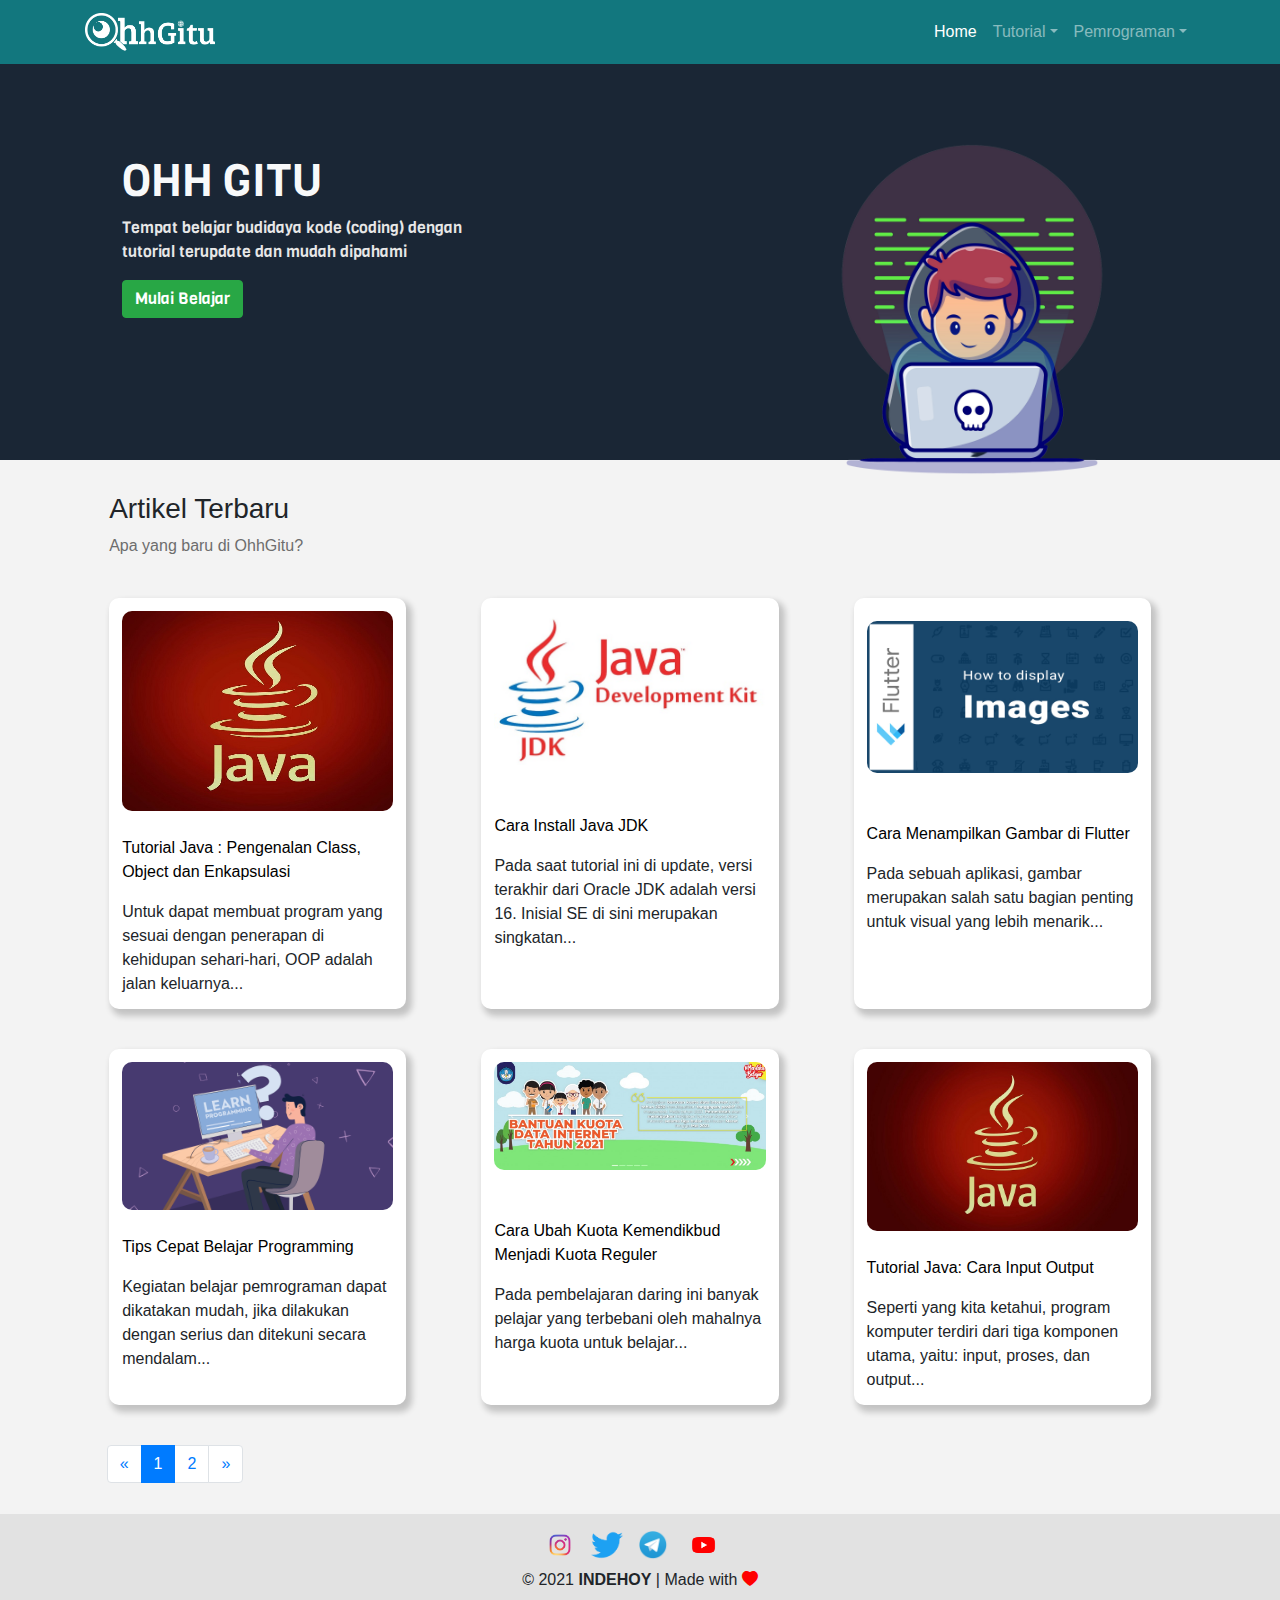
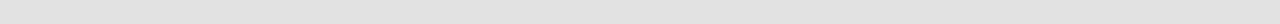
<file: index.html>
<!DOCTYPE html>
<html lang="en">
  <head>
    <!-- Required meta tags -->
    <meta charset="utf-8" />
    <meta name="viewport" content="width=device-width, initial-scale=1, shrink-to-fit=no" />

    <!-- my fonts -->
    <link rel="preconnect" href="https://fonts.gstatic.com" />
    <link href="https://fonts.googleapis.com/css2?family=Viga&display=swap" rel="stylesheet" />

    <!-- Bootstrap CSS -->
    <link rel="stylesheet" href="css/bootstrap.min.css" />
    <link rel="stylesheet" href="css/style.css" />
    <link rel="stylesheet" href="https://cdn.jsdelivr.net/npm/bootstrap-icons@1.4.1/font/bootstrap-icons.css" />

    <title>Projek Web</title>
  </head>
  <body>
    <!-- navbar -->
    <nav class="navbar navbar-expand-lg navbar-dark fixed-top">
      <div class="container">
        <a href="index.html" class="navbar-brand">
          <img src="img/logo/Ohhgitu Logo.png"alt="logo" class=" logo-utama">
       </a>
        <button class="navbar-toggler" type="button" data-toggle="collapse" data-target="#navbarNav" aria-controls="navbarNav" aria-expanded="false" aria-label="Toggle navigation">
          <span class="navbar-toggler-icon"></span>
        </button>
        <div class="collapse navbar-collapse" id="navbarNav">
          <ul class="navbar-nav ml-auto">
            <li class="nav-item active">
              <a class="nav-link" href="#">Home <span class="sr-only">(current)</span></a>
            </li>
            <li class="nav-item dropdown">
              <a class="nav-link dropdown-toggle" href="#" id="navbarScrollingDropdown" role="button" data-toggle="dropdown" aria-expanded="false">Tutorial</a>
              <ul class="dropdown-menu" aria-labelledby="navbarScrollingDropdown">
                <li><a class="drowpdown-item" href="#">Android</a></li>
                <li><a class="drowpdown-item" href="#">Komputer</a></li>
              </ul>
            </li>
            <li class="nav-item dropdown">
              <a class="nav-link dropdown-toggle" href="#" id="navbarScrollingDropdown" role="button" data-toggle="dropdown" aria-expanded="false">Pemrograman</a>
              <ul class="dropdown-menu" aria-labelledby="navbarScrollingDropdown">
                <li><a class="drowpdown-item" href="#">C++</a></li>
                <li><a class="drowpdown-item" href="#">Python</a></li>
              </ul>
            </li>
          </ul>
        </div>
      </div>
    </nav>
    <!-- akhir navbar -->

    <!-- jumbotron -->
    <div class="d-flex  jumbotron jumbotron-fluid  text-light">
      <div class="col-lg-6 offset-lg-1 judul">
        <h1 class="h1">OHH GITU</h1>
        <p class="sub-judul">
          Tempat <span class="tebal">belajar budidaya kode</span> (coding) dengan <br />
          tutorial terupdate dan mudah dipahami
        </p>
        <button type="button" class="btn btn-success">Mulai Belajar</button>
      </div>
      <div class=>
        <img src="img/download/1.png" alt="gambar-utama" class="gambar" />
      </div>
    </div>
    <!-- akhir jumbotron -->

    <!-- konten terbaru -->
    <div class="konten-terbaru">
      <div class="row justify-content-center">
        <div class="col-sm-10">
          <h3>Artikel Terbaru</h3>
          <p>Apa yang baru di OhhGitu?</p><br>
          <div class="d-flex justify-content-between flex-wrap flex-row">
         
              <div class="p-2 bd-highlight card-konten">
                <div class="dalam-konten">
                  <img src="img/tutorial-java/input-output/logo.jpg" alt="" />
                  <p></p>
                  <a href="tutorial-java-pengenalan-class-objek-enkalsulasi.html" class="judul-konten">Tutorial Java : Pengenalan Class, Object dan Enkapsulasi</a>
                  <p></p>
                  <span>Untuk dapat membuat program yang sesuai dengan penerapan di kehidupan sehari-hari, OOP adalah jalan keluarnya...</span>
                </div>
              </div>
              <div class="p-2 bd-highlight card-konten">
                <div class="dalam-konten">
                  <img src="img/install-java/jumbotron.jpg" alt="">
                  <p></p>
                  <br>
                  <a href="cara_install_java.html" class="judul-konten">Cara Install Java JDK</a><p></p>
                  <span>Pada saat tutorial ini di update, versi terakhir dari Oracle JDK adalah versi 16. Inisial SE di sini merupakan singkatan...</span>
                </div>
              </div>
              <div class="p-2 bd-highlight card-konten">
                <div class="dalam-konten">
                  <img src="img/tutorial-flutter/input-asset/jumbotron.jpg" alt="" style="margin-top: 10px;">
                  <p></p>
                  <br>
                  <a href="flutter-inputAssets.html" class="judul-konten">Cara Menampilkan Gambar di Flutter</a><p></p>
                  <span>Pada sebuah aplikasi, gambar merupakan salah satu bagian penting untuk visual yang lebih menarik...</span>
                </div>
              </div>
              <div class="p-2 bd-highlight card-konten ">
                <div class="dalam-konten">
                  <img src="img/tips/belajar-programming/jumbotron.png" alt=""><br>
                  <p></p>
                  <a href="7-tips-cepat-belajar-programming.html" class="judul-konten">Tips Cepat Belajar Programming</a><p></p>
                  <span>Kegiatan belajar pemrograman dapat dikatakan mudah, jika dilakukan dengan serius dan ditekuni secara mendalam...</span>
                </div>
              </div>
              <div class="p-2 bd-highlight card-konten">
                <div class="dalam-konten">
                  <img src="img/kuota-kemendikbud/jumbotron.jpg" alt="">
                  <p></p>
                  <br>
                  <a href="cara_suntik_kuota_kemendikbud.html" class="judul-konten">Cara Ubah Kuota Kemendikbud Menjadi Kuota Reguler</a><p></p>
                  <span>Pada pembelajaran daring ini banyak pelajar yang terbebani oleh mahalnya harga kuota untuk belajar...</span>
                </div>
              </div>
              <div class="p-2 bd-highlight card-konten">
                <div class="dalam-konten">
                  <img src="img/tutorial-java/input-output/jumbotron.jpg" alt="">
                  <p></p>
                  <a href="tutorial-java-input-output.html" class="judul-konten">Tutorial Java: Cara Input Output</a><p></p>
                  <span>Seperti yang kita ketahui, program komputer terdiri dari tiga komponen utama, yaitu: input, proses, dan output...</span>
                </div>
              </div>
          </div>
        </div>
      </div>
    </div>
    <!-- akhir konten terbaru -->

    <!-- pagenation -->
    <div class="row nomor-page">
      <div class="col-10 offset-1">
        <nav aria-label="Page navigation example">
          <ul class="pagination">
            <li class="page-item">
              <a class="page-link" href="index.html" aria-label="Previous">
                <span aria-hidden="true">&laquo;</span>
              </a>
            </li>
            <li class="page-item active"><a class="page-link" href="index.html">1</a></li>
            <li class="page-item"><a class="page-link" href="page/2.html">2</a></li>
            <li class="page-item">
              <a class="page-link" href="page/2.html" aria-label="Next">
                <span aria-hidden="true">&raquo;</span>
              </a>
            </li>
          </ul>
        </nav>
      </div>
    </div>
    <!-- akhir pagenation -->

    <!-- footer -->
    <footer class="text-center p-3">
      <div>
        <a href="#"><img src="img/logo/instagram.png" alt="instagram" /></a>
        <a href="#"><img src="img/logo/twitter.png" alt="twitter" /></a>
        <a href="#"><img src="img/logo/telegram.png" alt="telegram" /></a>
        <a href="#"><img src="img/logo/youtube.png" alt="youtube" /></a>
      </div>
      <p>&copy; 2021 <span>INDEHOY</span> | Made with <i class="bi bi-heart-fill" style="color: red"></i></p>
    </footer>
    <!-- footer -->

    <!-- Optional JavaScript; choose one of the two! -->

    <!-- Option 1: jQuery and Bootstrap Bundle (includes Popper) -->
    <script src="https://code.jquery.com/jquery-3.5.1.slim.min.js" integrity="sha384-DfXdz2htPH0lsSSs5nCTpuj/zy4C+OGpamoFVy38MVBnE+IbbVYUew+OrCXaRkfj" crossorigin="anonymous"></script>
    <script src="https://cdn.jsdelivr.net/npm/bootstrap@4.6.0/dist/js/bootstrap.bundle.min.js" integrity="sha384-Piv4xVNRyMGpqkS2by6br4gNJ7DXjqk09RmUpJ8jgGtD7zP9yug3goQfGII0yAns" crossorigin="anonymous"></script>
    <!-- <script src="script.js"></script> -->
    <!-- Option 2: Separate Popper and Bootstrap JS -->
    <!--
    <script src="https://code.jquery.com/jquery-3.5.1.slim.min.js" integrity="sha384-DfXdz2htPH0lsSSs5nCTpuj/zy4C+OGpamoFVy38MVBnE+IbbVYUew+OrCXaRkfj" crossorigin="anonymous"></script>
    <script src="https://cdn.jsdelivr.net/npm/popper.js@1.16.1/dist/umd/popper.min.js" integrity="sha384-9/reFTGAW83EW2RDu2S0VKaIzap3H66lZH81PoYlFhbGU+6BZp6G7niu735Sk7lN" crossorigin="anonymous"></script>
    <script src="https://cdn.jsdelivr.net/npm/bootstrap@4.6.0/dist/js/bootstrap.min.js" integrity="sha384-+YQ4JLhjyBLPDQt//I+STsc9iw4uQqACwlvpslubQzn4u2UU2UFM80nGisd026JF" crossorigin="anonymous"></script>
    -->
  </body>
</html>
</file>
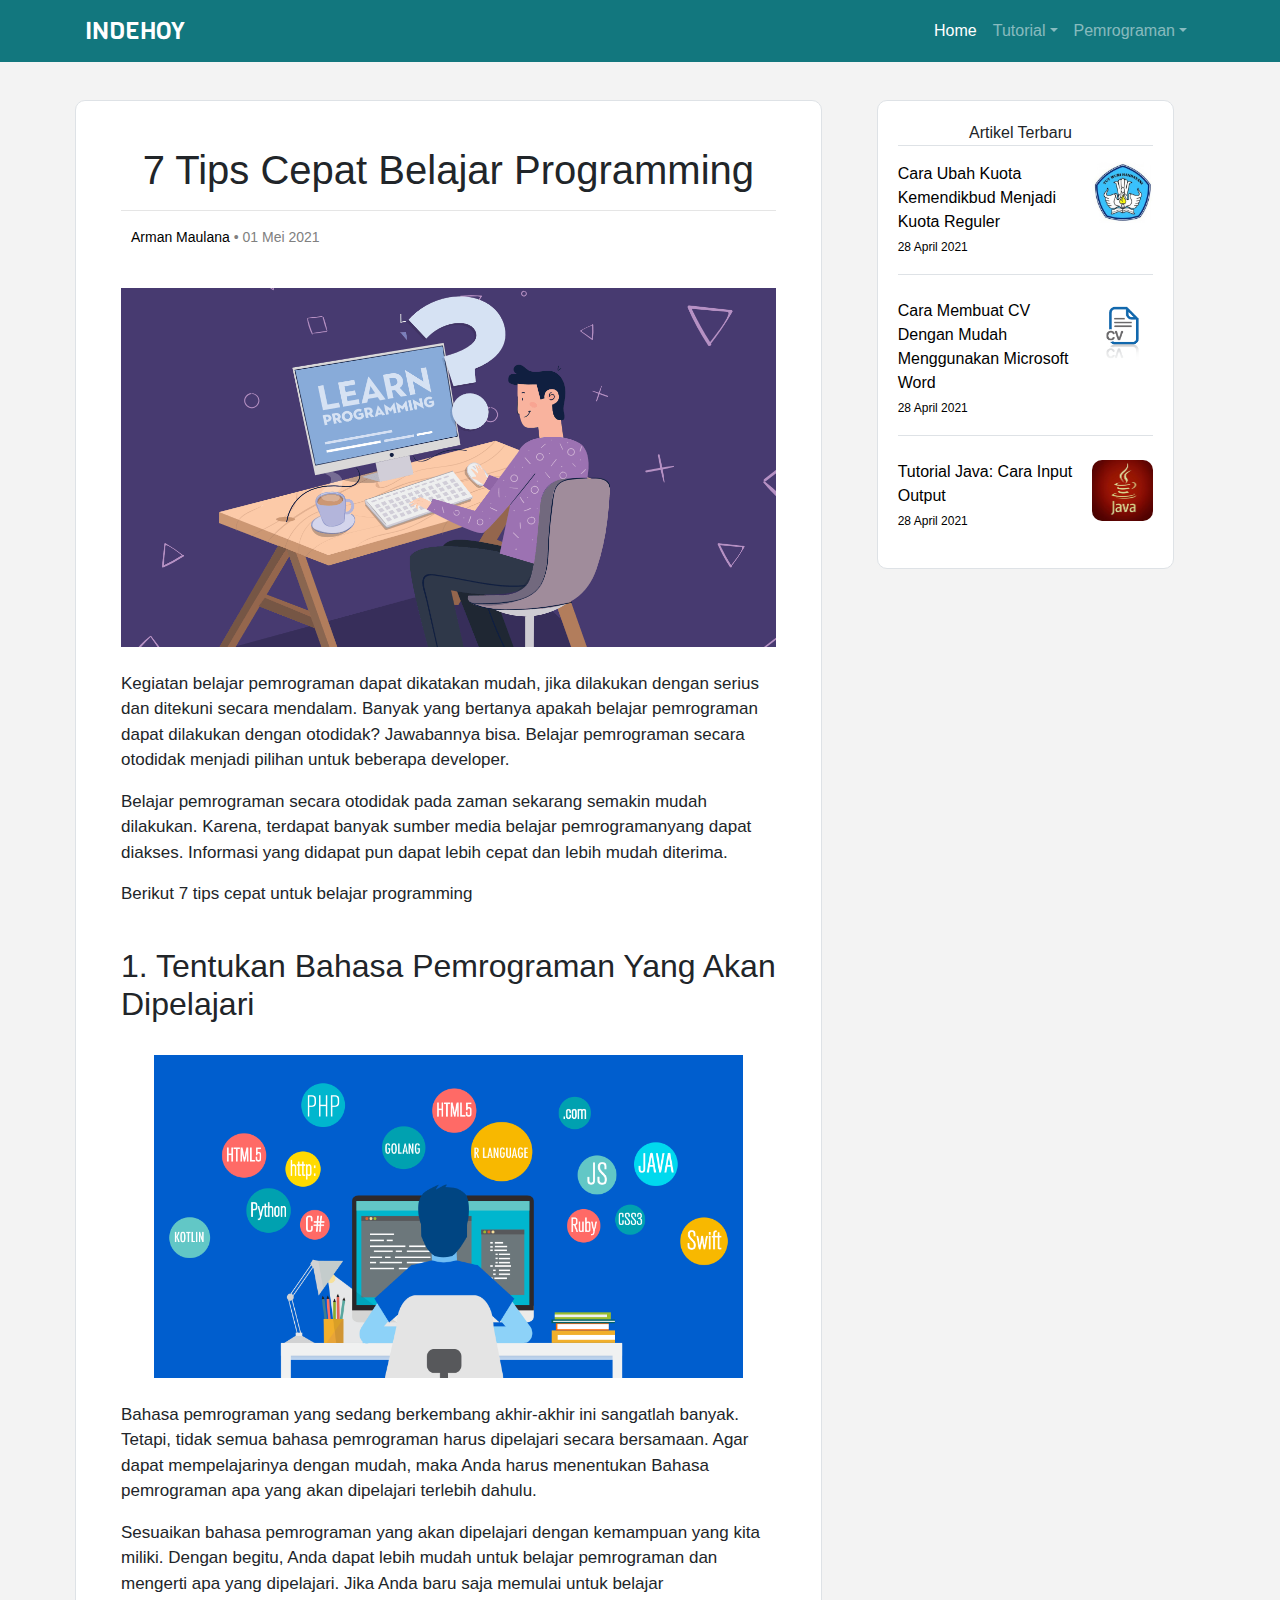
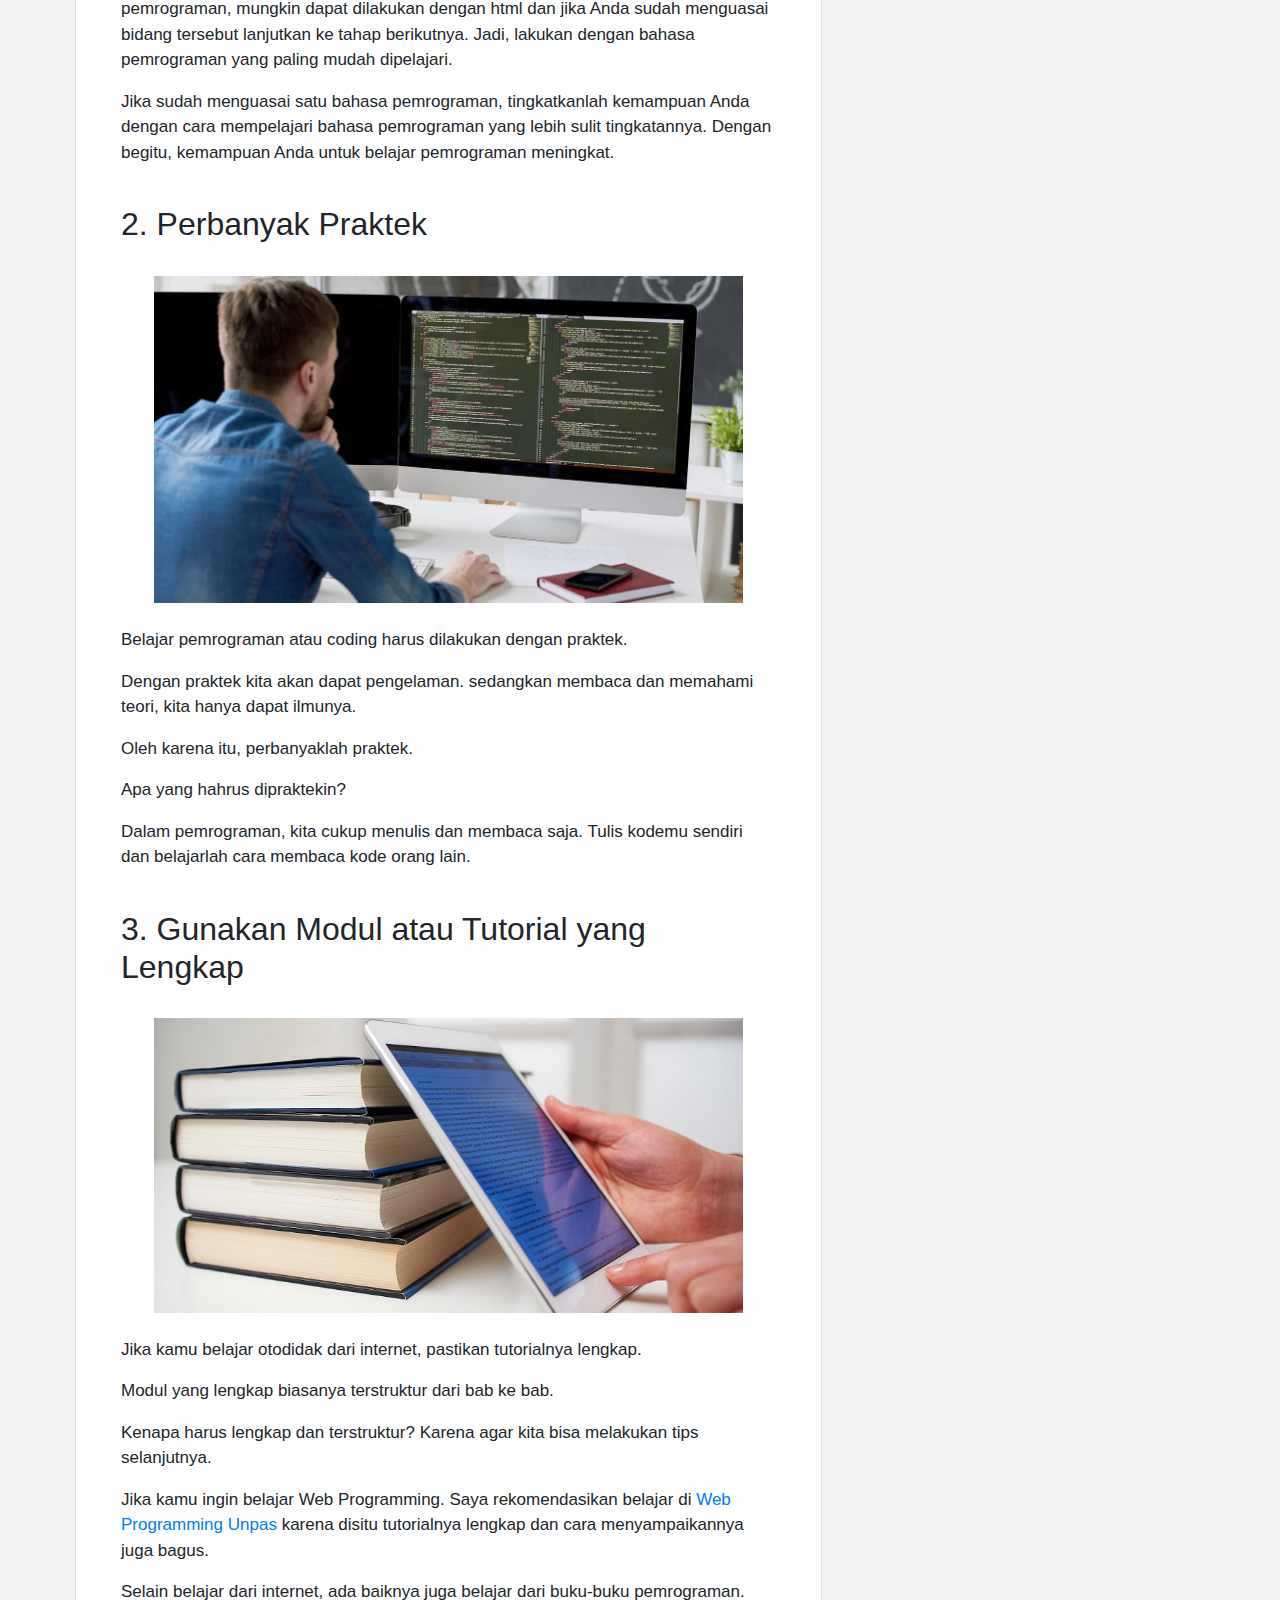
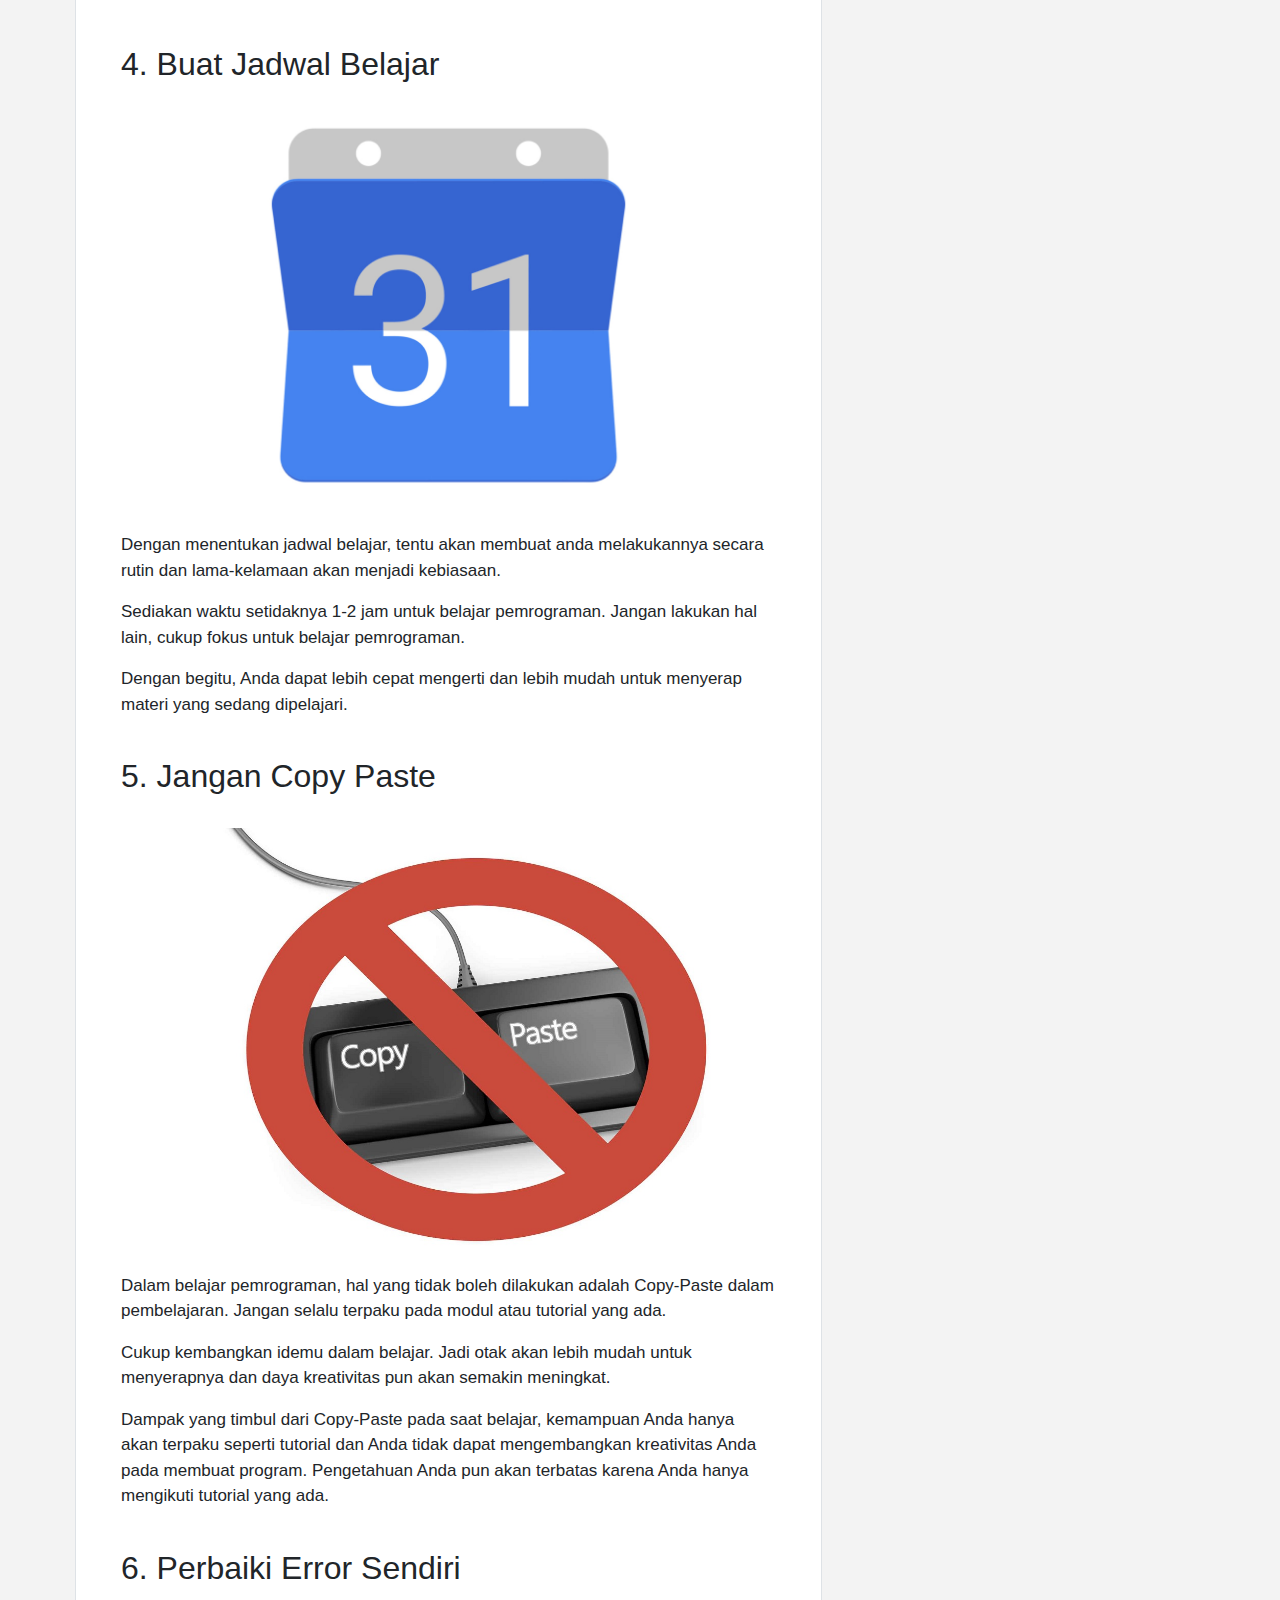
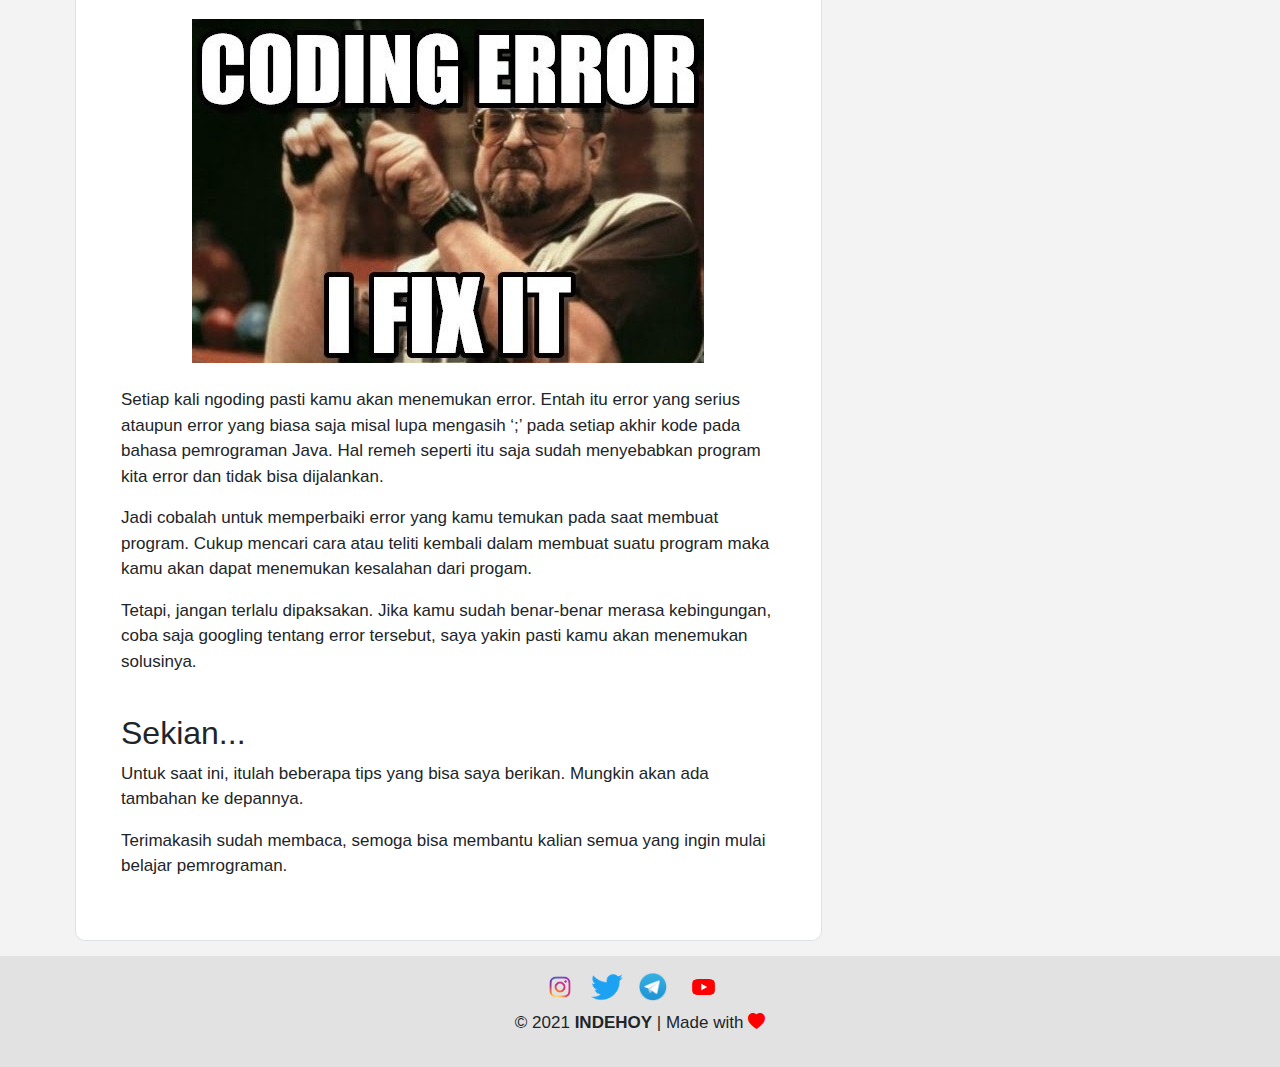
<file: 7-tips-cepat-belajar-programming.html>
<!DOCTYPE html>
<html lang="en">
  <head>
    <!-- Required meta tags -->
    <meta charset="utf-8" />
    <meta name="viewport" content="width=device-width, initial-scale=1, shrink-to-fit=no" />

    <!-- my fonts -->
    <link rel="preconnect" href="https://fonts.gstatic.com" />
    <link href="https://fonts.googleapis.com/css2?family=Viga&display=swap" rel="stylesheet" />
    <link rel="preconnect" href="https://fonts.gstatic.com" />
    <link href="https://fonts.googleapis.com/css2?family=Varela+Round&display=swap" rel="stylesheet" />

    <!-- Bootstrap CSS -->
    <link rel="stylesheet" href="css/bootstrap.min.css" />
    <link rel="stylesheet" href="css/css_page.css" />
    <link rel="stylesheet" href="https://cdn.jsdelivr.net/npm/bootstrap-icons@1.4.1/font/bootstrap-icons.css" />
    <title>Tutorial Java - Cara Install Java JDK</title>
  </head>
  <body>
    <!-- navbar -->
    <nav class="navbar navbar-expand-lg navbar-dark fixed-top">
      <div class="container">
        <a class="navbar-brand" href="index.html">INDEHOY</a>
        <button class="navbar-toggler" type="button" data-toggle="collapse" data-target="#navbarNav" aria-controls="navbarNav" aria-expanded="false" aria-label="Toggle navigation">
          <span class="navbar-toggler-icon"></span>
        </button>
        <div class="collapse navbar-collapse" id="navbarNav">
          <ul class="navbar-nav ml-auto">
            <li class="nav-item active">
              <a class="nav-link" href="#">Home <span class="sr-only">(current)</span></a>
            </li>
            <li class="nav-item dropdown">
              <a class="nav-link dropdown-toggle" href="#" id="navbarScrollingDropdown" role="button" data-toggle="dropdown" aria-expanded="false">Tutorial</a>
              <ul class="dropdown-menu" aria-labelledby="navbarScrollingDropdown">
                <li><a class="drowpdown-item" href="#">Android</a></li>
                <li><a class="drowpdown-item" href="#">Komputer</a></li>
              </ul>
            </li>
            <li class="nav-item dropdown">
              <a class="nav-link dropdown-toggle" href="#" id="navbarScrollingDropdown" role="button" data-toggle="dropdown" aria-expanded="false">Pemrograman</a>
              <ul class="dropdown-menu" aria-labelledby="navbarScrollingDropdown">
                <li><a class="drowpdown-item" href="#">C++</a></li>
                <li><a class="drowpdown-item" href="#">Python</a></li>
              </ul>
            </li>
          </ul>
        </div>
      </div>
    </nav>
    <!-- akhir navbar -->
    <!-- Konten -->
    <div class="container-konten">
      <div class="row">
        <div class="konten-utama border">
          <h1 class="judul text-center">
            7 Tips Cepat Belajar Programming
            <hr />
          </h1>
          <div class="author d-flex align-self-stretch">
            <p class="tanggal"><a href="#" class="penulis">Arman Maulana </a> • 01 Mei 2021</p>
          </div>
          <br />
          <img src="img/tips/belajar-programming/jumbotron.png" alt="jumbotron" class="gambar-utama" /><br />
          <p>
            Kegiatan belajar pemrograman dapat dikatakan mudah, jika dilakukan dengan serius dan ditekuni secara mendalam. Banyak yang bertanya apakah belajar pemrograman dapat dilakukan dengan otodidak? Jawabannya bisa. Belajar pemrograman
            secara otodidak menjadi pilihan untuk beberapa developer.
          </p>
          <p>
            Belajar pemrograman secara otodidak pada zaman sekarang semakin mudah dilakukan. Karena, terdapat banyak sumber media belajar pemrogramanyang dapat diakses. Informasi yang didapat pun dapat lebih cepat dan lebih mudah diterima.
          </p>
          <p>Berikut 7 tips cepat untuk belajar programming</p>
          <br />
          <h2>1. Tentukan Bahasa Pemrograman Yang Akan Dipelajari</h2>
          <br />
          <img src="img/tips/belajar-programming/1.png" alt="Bahasa Pemrograman" class="gambar-konten" /><br />
          <p>
            Bahasa pemrograman yang sedang berkembang akhir-akhir ini sangatlah banyak. Tetapi, tidak semua bahasa pemrograman harus dipelajari secara bersamaan. Agar dapat mempelajarinya dengan mudah, maka Anda harus menentukan Bahasa
            pemrograman apa yang akan dipelajari terlebih dahulu.
          </p>
          <p>
            Sesuaikan bahasa pemrograman yang akan dipelajari dengan kemampuan yang kita miliki. Dengan begitu, Anda dapat lebih mudah untuk belajar pemrograman dan mengerti apa yang dipelajari. Jika Anda baru saja memulai untuk belajar
            pemrograman, mungkin dapat dilakukan dengan html dan jika Anda sudah menguasai bidang tersebut lanjutkan ke tahap berikutnya. Jadi, lakukan dengan bahasa pemrograman yang paling mudah dipelajari.
          </p>
          <p>Jika sudah menguasai satu bahasa pemrograman, tingkatkanlah kemampuan Anda dengan cara mempelajari bahasa pemrograman yang lebih sulit tingkatannya. Dengan begitu, kemampuan Anda untuk belajar pemrograman meningkat.</p>
          <br />

          <h2>2. Perbanyak Praktek</h2>
          <br />
          <img src="img/tips/belajar-programming/2.jpg" alt="Praktek" class="gambar-konten" /><br />
          <p>Belajar pemrograman atau coding harus dilakukan dengan praktek.</p>
          <p>Dengan praktek kita akan dapat pengelaman. sedangkan membaca dan memahami teori, kita hanya dapat ilmunya.</p>
          <p>Oleh karena itu, perbanyaklah praktek.</p>
          <p>Apa yang hahrus dipraktekin?</p>
          <p>Dalam pemrograman, kita cukup menulis dan membaca saja. Tulis kodemu sendiri dan belajarlah cara membaca kode orang lain.</p>
          <br />

          <h2>3. Gunakan Modul atau Tutorial yang Lengkap</h2>
          <br />
          <img src="img/tips/belajar-programming/3.jpg" alt="Modul" class="gambar-konten" /><br />
          <p>Jika kamu belajar otodidak dari internet, pastikan tutorialnya lengkap.</p>
          <p>Modul yang lengkap biasanya terstruktur dari bab ke bab.</p>
          <p>Kenapa harus lengkap dan terstruktur? Karena agar kita bisa melakukan tips selanjutnya.</p>
          <p>Jika kamu ingin belajar Web Programming. Saya rekomendasikan belajar di <a href="#">Web Programming Unpas</a> karena disitu tutorialnya lengkap dan cara menyampaikannya juga bagus.</p>
          <p>Selain belajar dari internet, ada baiknya juga belajar dari buku-buku pemrograman.</p>
          <br />

          <h2>4. Buat Jadwal Belajar</h2>
          <br />
          <img src="img/tips/belajar-programming/4.jpg" alt="Jadwal" class="gambar-konten" /><br />
          <p>Dengan menentukan jadwal belajar, tentu akan membuat anda melakukannya secara rutin dan lama-kelamaan akan menjadi kebiasaan.</p>
          <p>Sediakan waktu setidaknya 1-2 jam untuk belajar pemrograman. Jangan lakukan hal lain, cukup fokus untuk belajar pemrograman.</p>
          <p>Dengan begitu, Anda dapat lebih cepat mengerti dan lebih mudah untuk menyerap materi yang sedang dipelajari.</p>
          <br />

          <h2>5. Jangan Copy Paste</h2>
          <br />
          <img src="img/tips/belajar-programming/5.jpg" alt="Copy Paste" class="gambar-konten" /><br />
          <p>Dalam belajar pemrograman, hal yang tidak boleh dilakukan adalah Copy-Paste dalam pembelajaran. Jangan selalu terpaku pada modul atau tutorial yang ada.</p>
          <p>Cukup kembangkan idemu dalam belajar. Jadi otak akan lebih mudah untuk menyerapnya dan daya kreativitas pun akan semakin meningkat.</p>
          <p>
            Dampak yang timbul dari Copy-Paste pada saat belajar, kemampuan Anda hanya akan terpaku seperti tutorial dan Anda tidak dapat mengembangkan kreativitas Anda pada membuat program. Pengetahuan Anda pun akan terbatas karena Anda
            hanya mengikuti tutorial yang ada.
          </p>
          <br />

          <h2>6. Perbaiki Error Sendiri</h2>
          <br />
          <img src="img/tips/belajar-programming/6.jpg" alt="Error" class="gambar-konten" /><br />
          <p>
            Setiap kali ngoding pasti kamu akan menemukan error. Entah itu error yang serius ataupun error yang biasa saja misal lupa mengasih ‘;’ pada setiap akhir kode pada bahasa pemrograman Java. Hal remeh seperti itu saja sudah
            menyebabkan program kita error dan tidak bisa dijalankan.
          </p>
          <p>Jadi cobalah untuk memperbaiki error yang kamu temukan pada saat membuat program. Cukup mencari cara atau teliti kembali dalam membuat suatu program maka kamu akan dapat menemukan kesalahan dari progam.</p>
          <p>Tetapi, jangan terlalu dipaksakan. Jika kamu sudah benar-benar merasa kebingungan, coba saja googling tentang error tersebut, saya yakin pasti kamu akan menemukan solusinya.</p>
          <br />

          <h2>Sekian...</h2>
          <p>Untuk saat ini, itulah beberapa tips yang bisa saya berikan. Mungkin akan ada tambahan ke depannya.</p>
          <p>Terimakasih sudah membaca, semoga bisa membantu kalian semua yang ingin mulai belajar pemrograman.</p>
        </div>

        <!-- konten terbaru -->
        <div class="col-lg-3 konten-terbaru">
          <div class="container-konten-terbaru border">
            <p class="artikel-terbaru border-bottom">Artikel Terbaru <br /></p>
            <a href="cara_suntik_kuota_kemendikbud.html">
              <div class="konten d-flex border-bottom justify-content-between">
                <p>Cara Ubah Kuota Kemendikbud Menjadi Kuota Reguler <br /><span>28 April 2021</span></p>
                <img src="img/kuota-kemendikbud/logo.jpg" alt="kuota kemendikbut" />
              </div>
            </a>
            <br />
            <a href="membuat_CV_menggunakan_word.html">
              <div class="konten d-flex justify-content-between border-bottom">
                <p>Cara Membuat CV Dengan Mudah Menggunakan Microsoft Word <br /><span>28 April 2021</span></p>
                <img src="img/CV/logo.png" alt="C#" />
              </div>
            </a>
            <br />
            <a href="tutorial-java-input-output.html">
              <div class="konten d-flex justify-content-between">
                <p>Tutorial Java: Cara Input Output <br /><span>28 April 2021</span></p>
                <img src="img/tutorial-java/input-output/logo.jpg" alt="C#" />
              </div>
            </a>
          </div>
        </div>
        <!-- akhir konten terbaru -->
      </div>
    </div>
    <!-- Akhir Konten -->

    <!-- footer -->
    <footer class="text-center p-3">
      <div>
        <a href="#"><img src="img/logo/instagram.png" alt="instagram" /></a>
        <a href="#"><img src="img/logo/twitter.png" alt="twitter" /></a>
        <a href="#"><img src="img/logo/telegram.png" alt="telegram" /></a>
        <a href="#"><img src="img/logo/youtube.png" alt="youtube" /></a>
      </div>
      <p>&copy; 2021 <span>INDEHOY</span> | Made with <i class="bi bi-heart-fill" style="color: red"></i></p>
    </footer>
    <!-- footer -->
    <!-- Optional JavaScript; choose one of the two! -->

    <!-- Option 1: jQuery and Bootstrap Bundle (includes Popper) -->
    <script src="https://code.jquery.com/jquery-3.5.1.slim.min.js" integrity="sha384-DfXdz2htPH0lsSSs5nCTpuj/zy4C+OGpamoFVy38MVBnE+IbbVYUew+OrCXaRkfj" crossorigin="anonymous"></script>
    <script src="https://cdn.jsdelivr.net/npm/bootstrap@4.6.0/dist/js/bootstrap.bundle.min.js" integrity="sha384-Piv4xVNRyMGpqkS2by6br4gNJ7DXjqk09RmUpJ8jgGtD7zP9yug3goQfGII0yAns" crossorigin="anonymous"></script>
  </body>
</html>
</file>
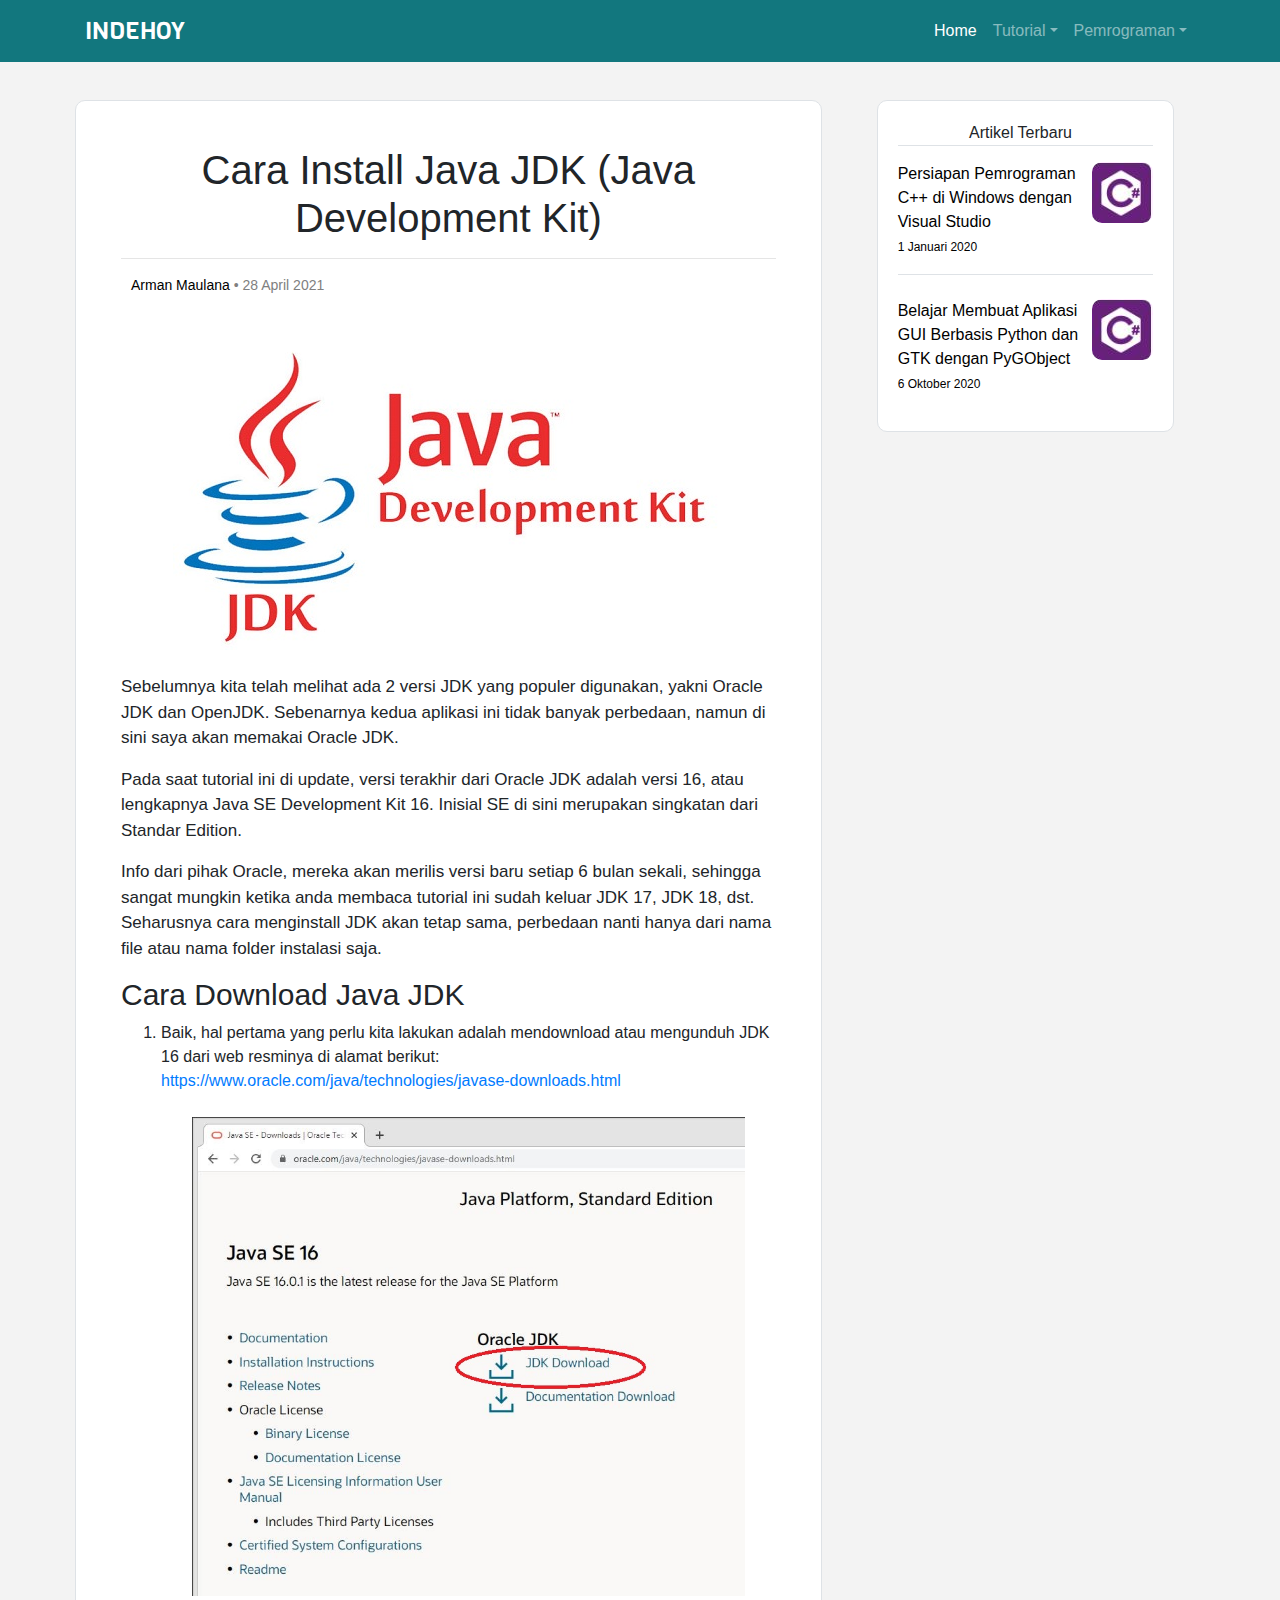
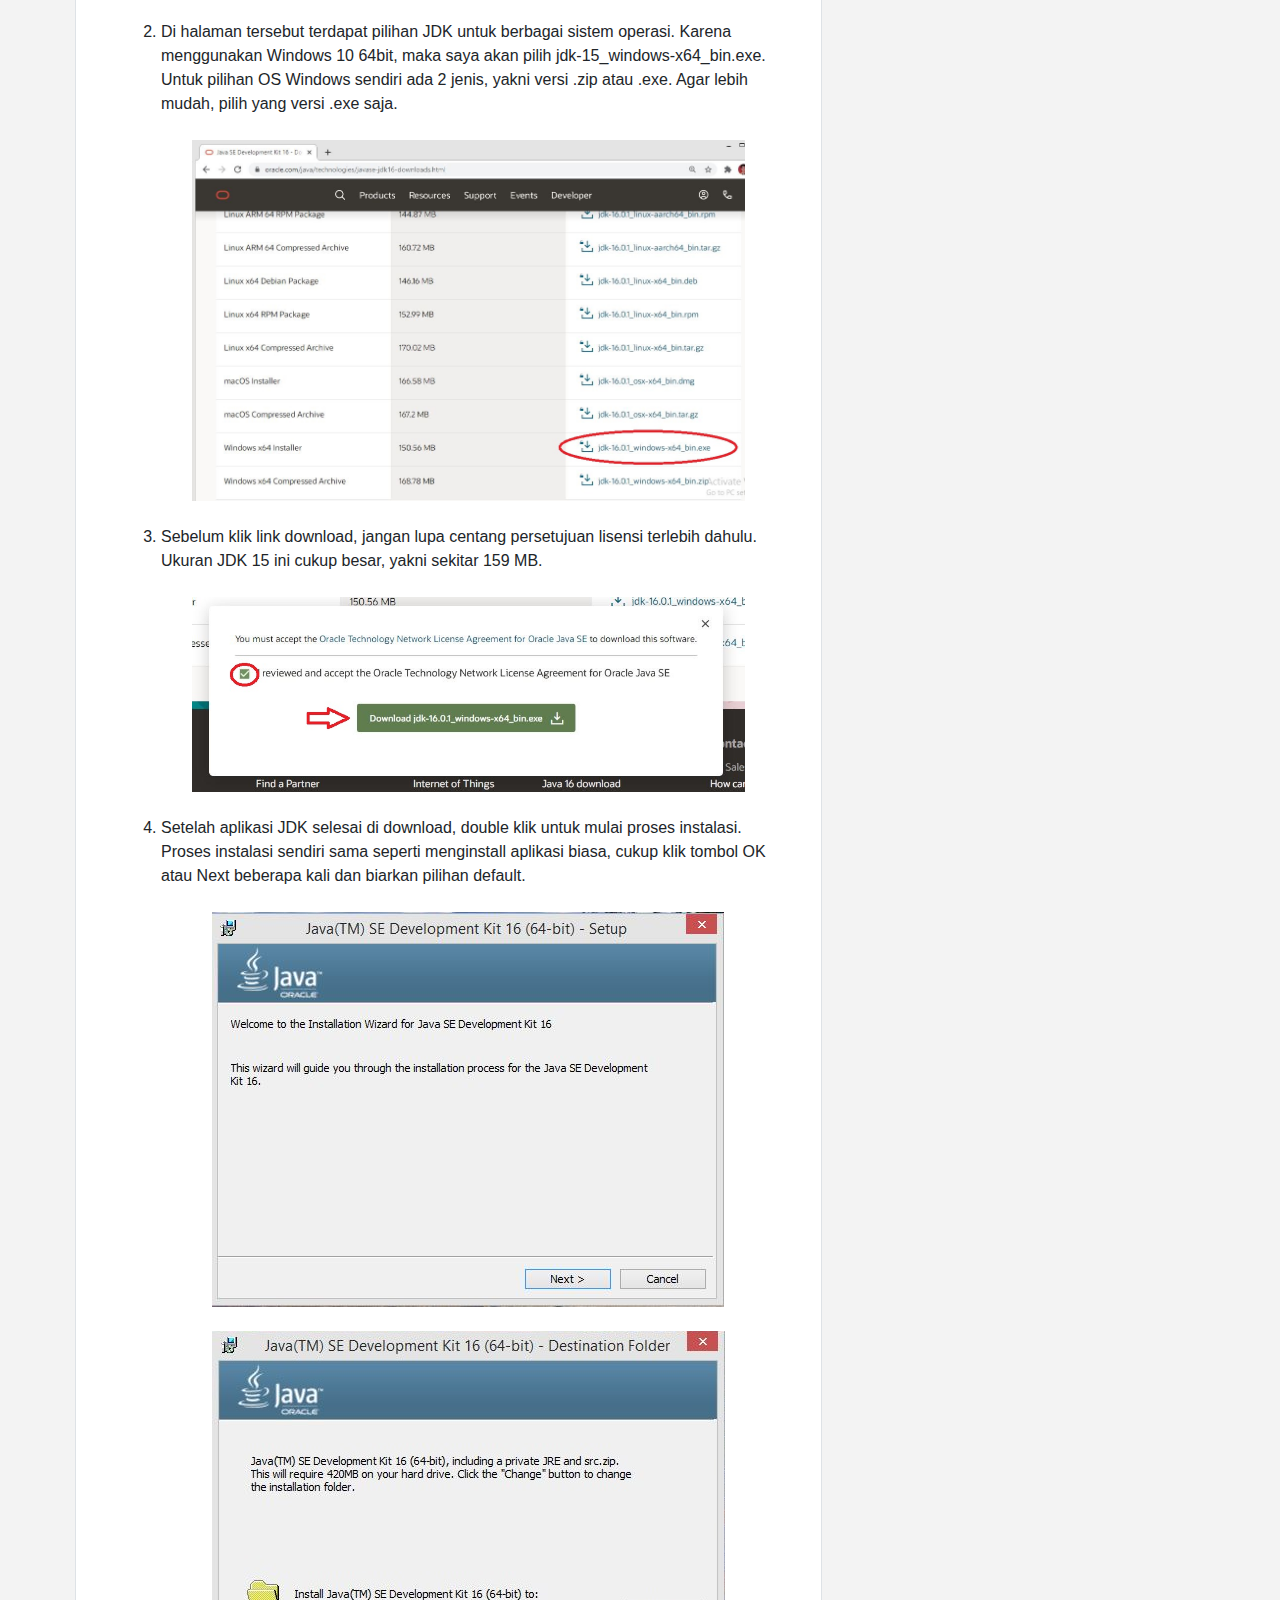
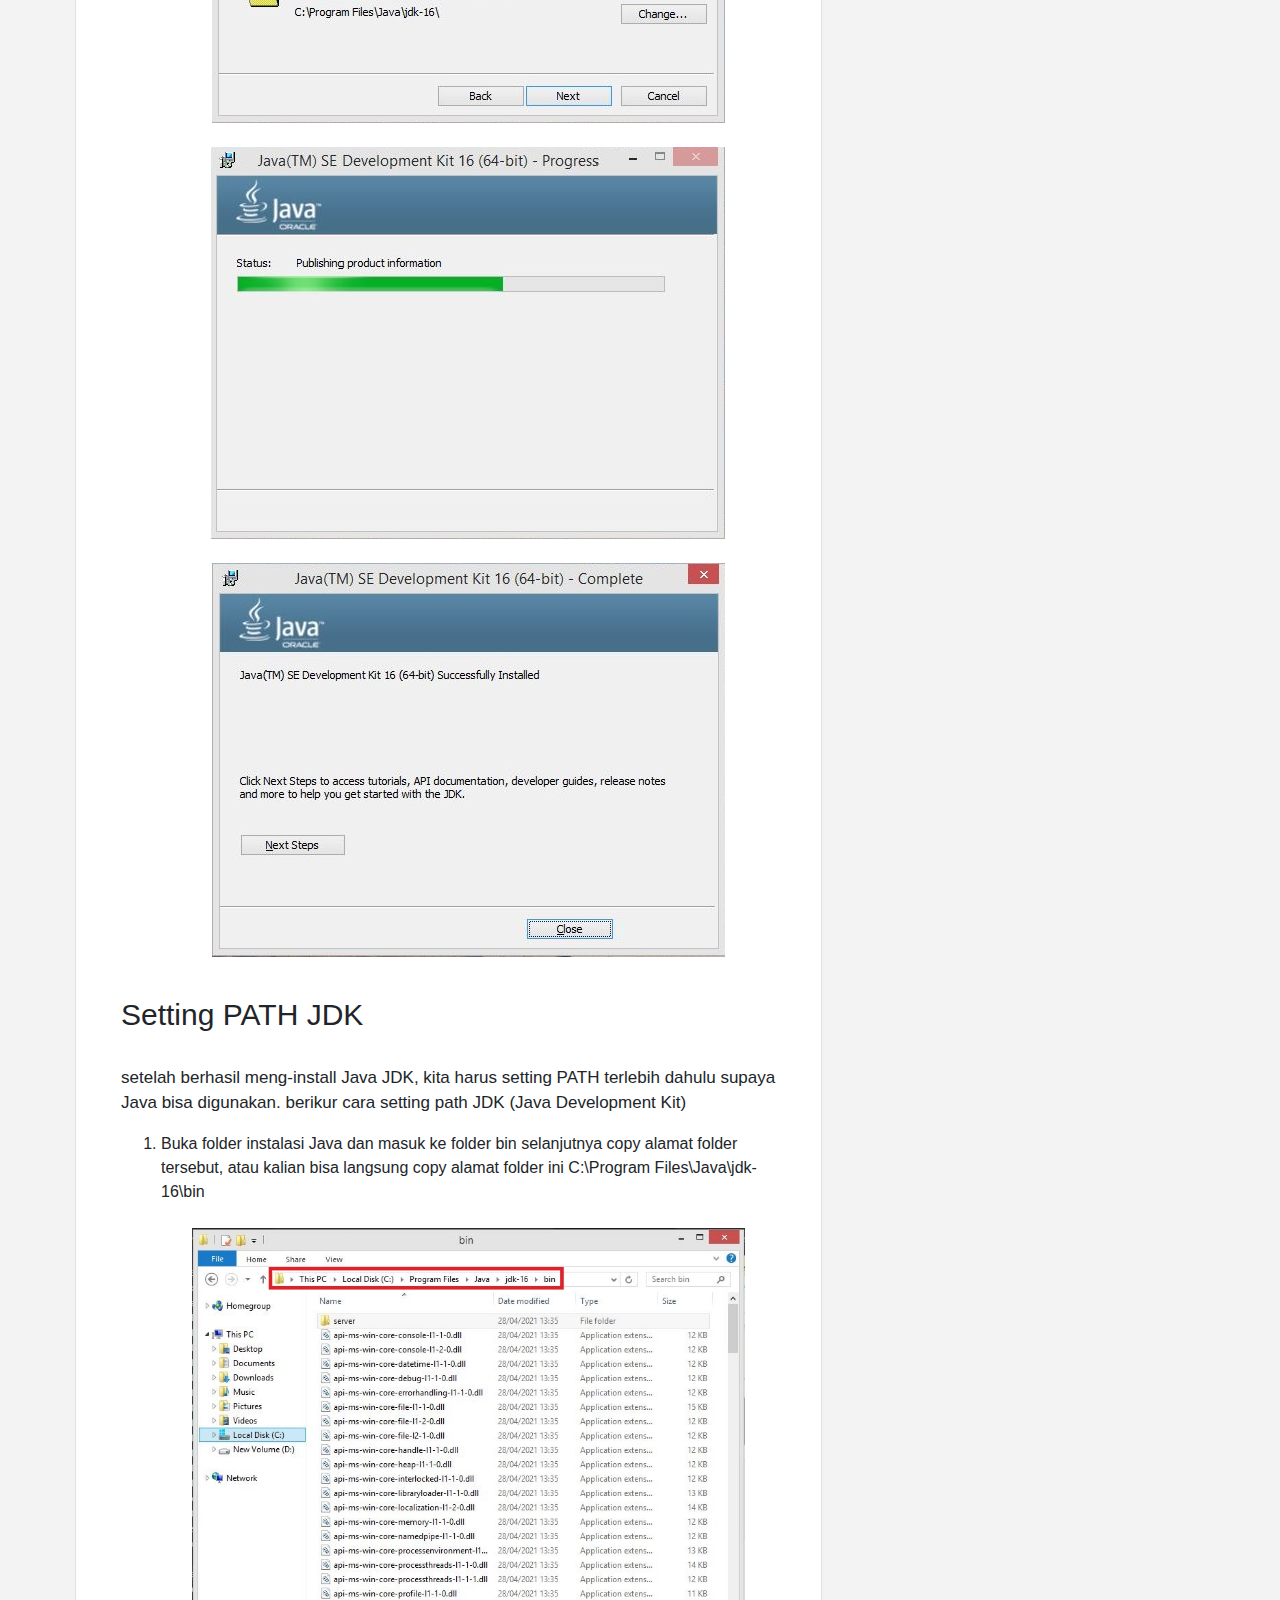
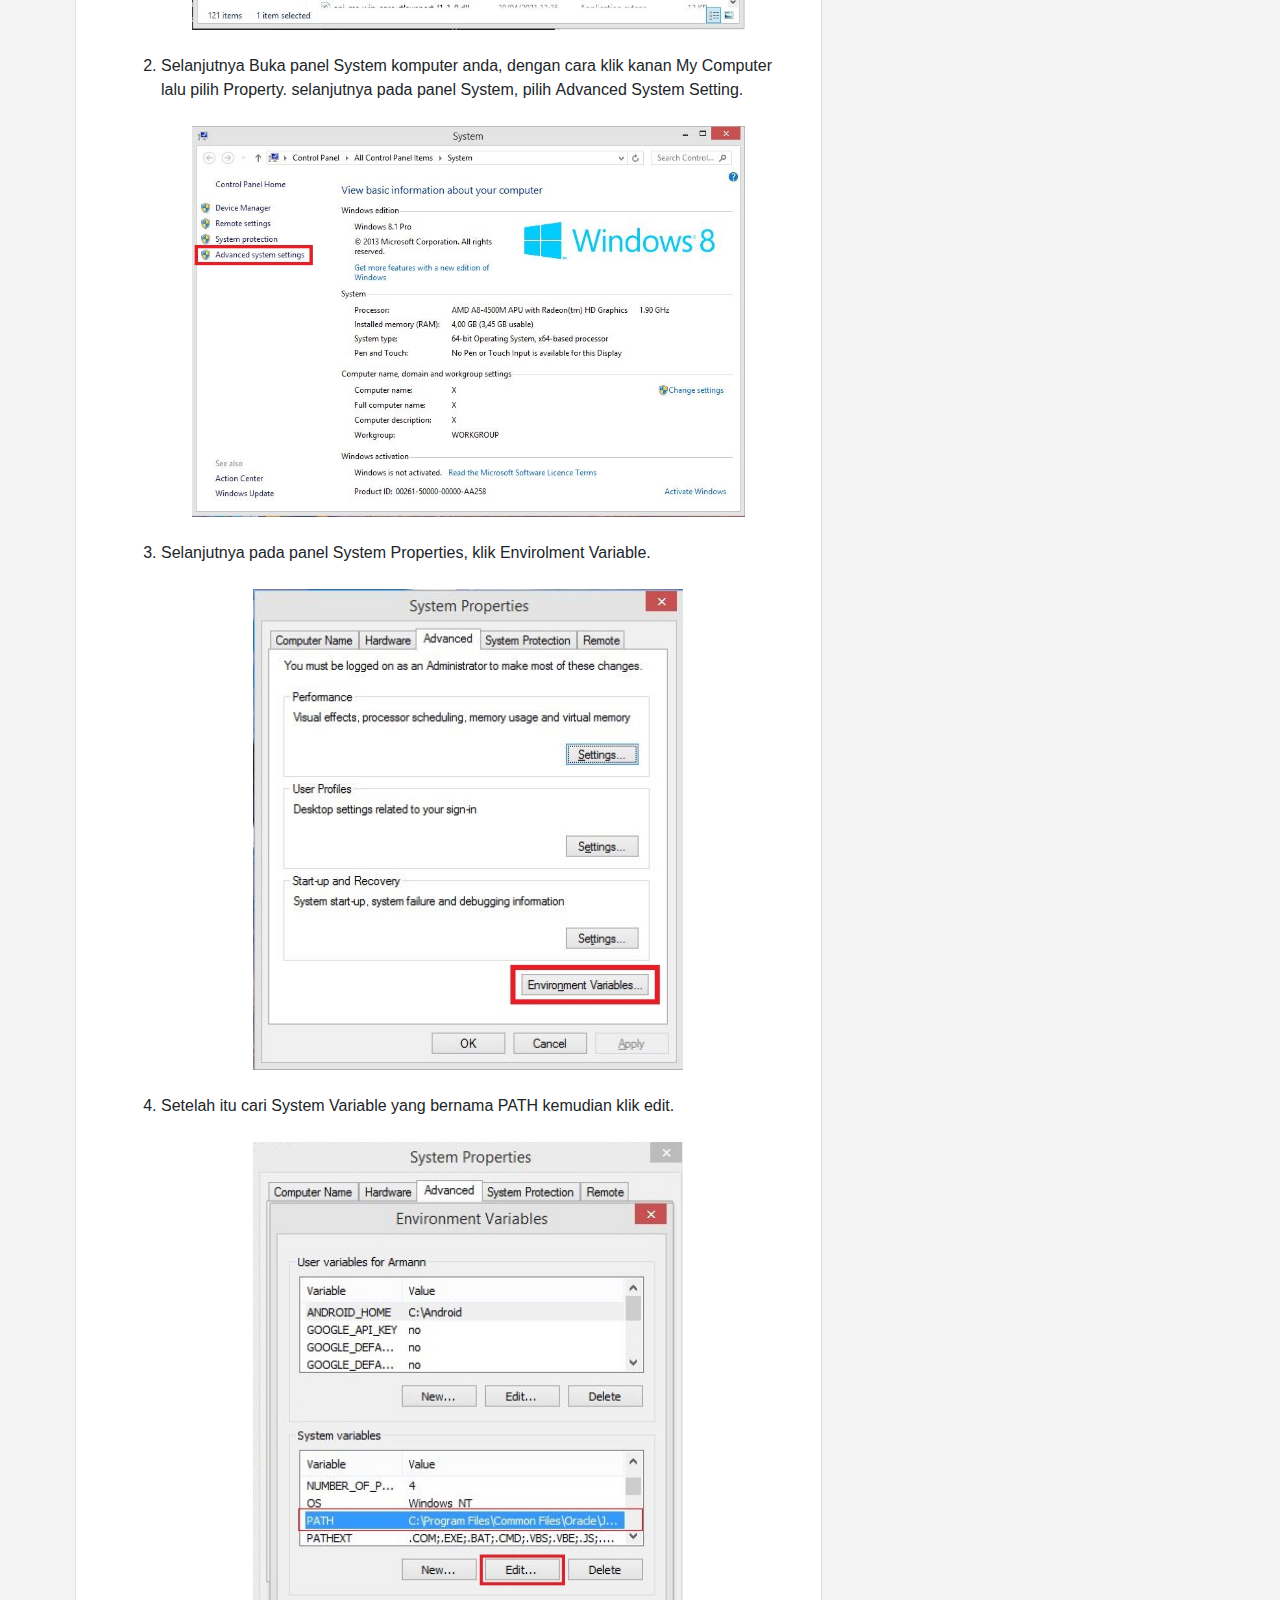
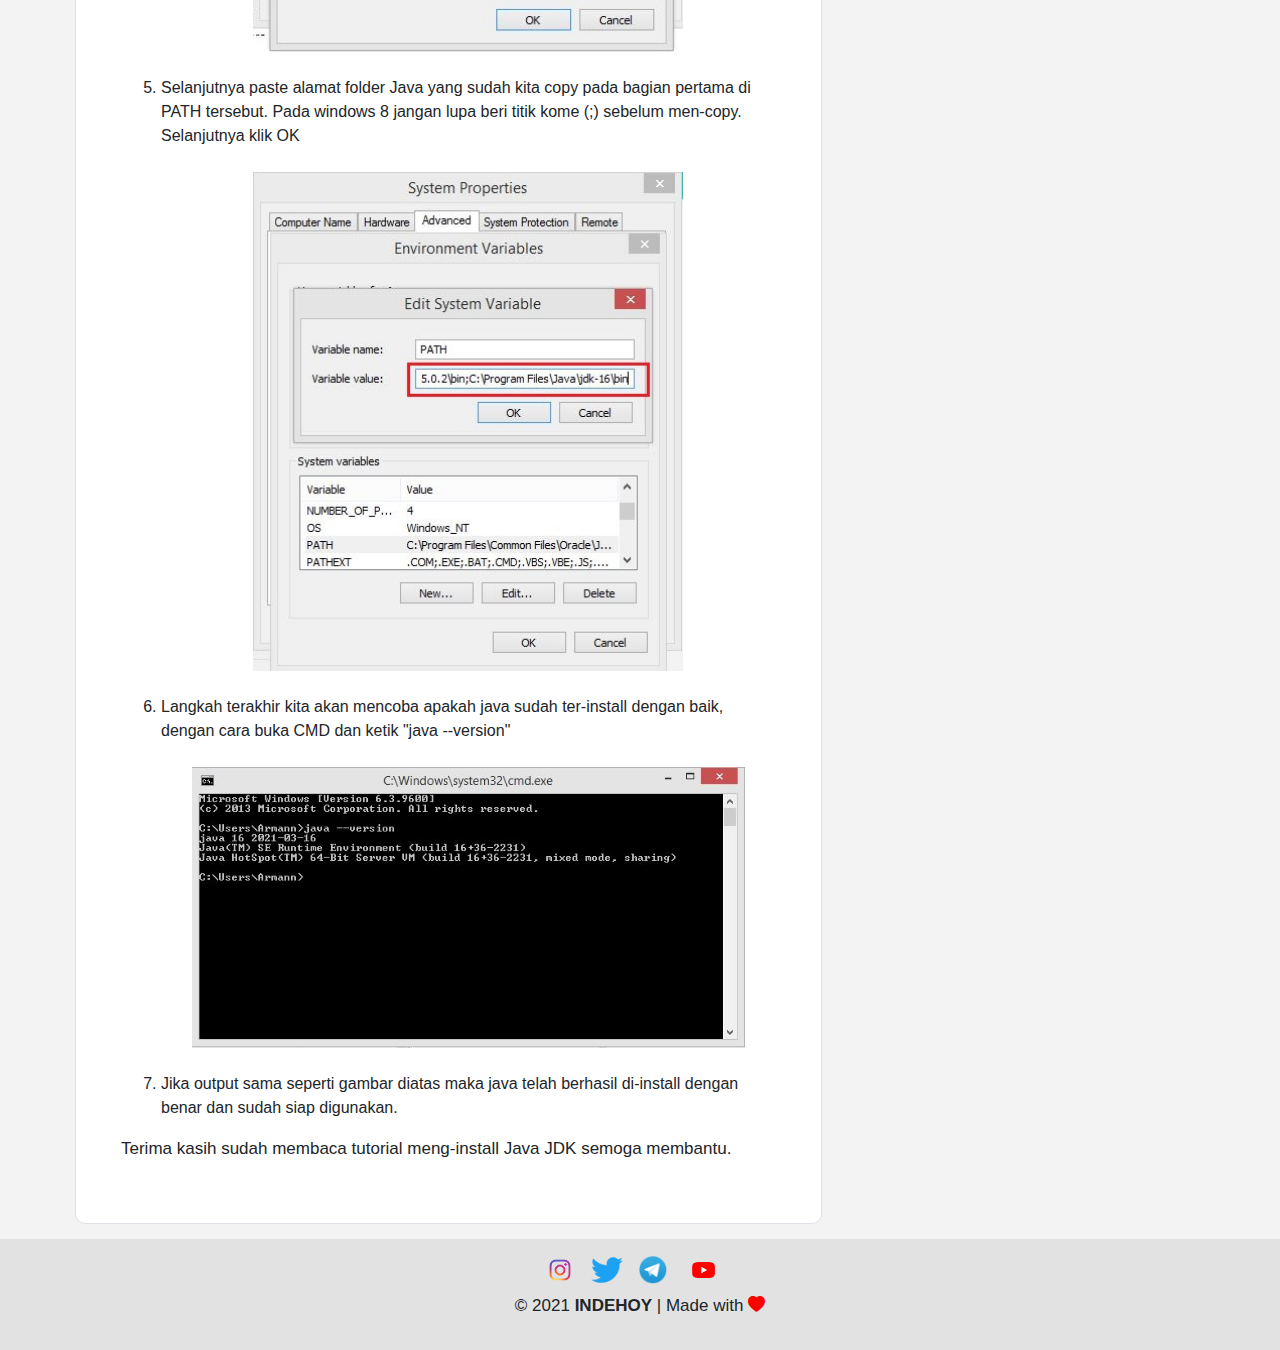
<file: cara_install_java.html>
<!DOCTYPE html>
<html lang="en">
  <head>
    <!-- Required meta tags -->
    <meta charset="utf-8" />
    <meta name="viewport" content="width=device-width, initial-scale=1, shrink-to-fit=no" />

    <!-- my fonts -->
    <link rel="preconnect" href="https://fonts.gstatic.com" />
    <link href="https://fonts.googleapis.com/css2?family=Viga&display=swap" rel="stylesheet" />

    <!-- Bootstrap CSS -->
    <link rel="stylesheet" href="css/bootstrap.min.css" />
    <link rel="stylesheet" href="css/css_page.css" />
    <link rel="stylesheet" href="https://cdn.jsdelivr.net/npm/bootstrap-icons@1.4.1/font/bootstrap-icons.css" />
    <title>Tutorial Java - Cara Install Java JDK</title>
  </head>
  <body>
    <!-- navbar -->
    <nav class="navbar navbar-expand-lg navbar-dark fixed-top">
      <div class="container">
        <a class="navbar-brand" href="index.html">INDEHOY</a>
        <button class="navbar-toggler" type="button" data-toggle="collapse" data-target="#navbarNav" aria-controls="navbarNav" aria-expanded="false" aria-label="Toggle navigation">
          <span class="navbar-toggler-icon"></span>
        </button>
        <div class="collapse navbar-collapse" id="navbarNav">
          <ul class="navbar-nav ml-auto">
            <li class="nav-item active">
              <a class="nav-link" href="#">Home <span class="sr-only">(current)</span></a>
            </li>
            <li class="nav-item dropdown">
              <a class="nav-link dropdown-toggle" href="#" id="navbarScrollingDropdown" role="button" data-toggle="dropdown" aria-expanded="false">Tutorial</a>
              <ul class="dropdown-menu" aria-labelledby="navbarScrollingDropdown">
                <li><a class="drowpdown-item" href="#">Android</a></li>
                <li><a class="drowpdown-item" href="#">Komputer</a></li>
              </ul>
            </li>
            <li class="nav-item dropdown">
              <a class="nav-link dropdown-toggle" href="#" id="navbarScrollingDropdown" role="button" data-toggle="dropdown" aria-expanded="false">Pemrograman</a>
              <ul class="dropdown-menu" aria-labelledby="navbarScrollingDropdown">
                <li><a class="drowpdown-item" href="#">C++</a></li>
                <li><a class="drowpdown-item" href="#">Python</a></li>
              </ul>
            </li>
          </ul>
        </div>
      </div>
    </nav>
    <!-- akhir navbar -->
    <!-- Konten -->
    <div class="container-konten">
      <div class="row">
        <div class="konten-utama border">
          <h1 class="judul text-center">
            Cara Install Java JDK (Java Development Kit)
            <hr />
          </h1>
          <div class="author d-flex align-self-stretch">
            <p class="tanggal"><a href="#" class="penulis">Arman Maulana </a> • 28 April 2021</p>
          </div>
          <br />
          <img src="img/install-java/jumbotron.jpg" alt="jumbotron" class="gambar-utama" /><br />
          <p>Sebelumnya kita telah melihat ada 2 versi JDK yang populer digunakan, yakni Oracle JDK dan OpenJDK. Sebenarnya kedua aplikasi ini tidak banyak perbedaan, namun di sini saya akan memakai Oracle JDK.</p>
          <p>Pada saat tutorial ini di update, versi terakhir dari Oracle JDK adalah versi 16, atau lengkapnya Java SE Development Kit 16. Inisial SE di sini merupakan singkatan dari Standar Edition.</p>
          <p>
            Info dari pihak Oracle, mereka akan merilis versi baru setiap 6 bulan sekali, sehingga sangat mungkin ketika anda membaca tutorial ini sudah keluar JDK 17, JDK 18, dst. Seharusnya cara menginstall JDK akan tetap sama, perbedaan
            nanti hanya dari nama file atau nama folder instalasi saja.
          </p>
          <h2 class="sub-judul">Cara Download Java JDK</h2>
          <ol>
            <li>
              Baik, hal pertama yang perlu kita lakukan adalah mendownload atau mengunduh JDK 16 dari web resminya di alamat berikut:
              <a href="https://www.oracle.com/java/technologies/javase-downloads.html">https://www.oracle.com/java/technologies/javase-downloads.html</a>
            </li>
            <br />
            <img src="img/install-java/1.JPG" alt="web" class="gambar-konten" /><br />
            <li>
              Di halaman tersebut terdapat pilihan JDK untuk berbagai sistem operasi. Karena menggunakan Windows 10 64bit, maka saya akan pilih <span class="tebal">jdk-15_windows-x64_bin.exe.</span> Untuk pilihan OS Windows sendiri ada 2
              jenis, yakni versi .zip atau .exe. Agar lebih mudah, pilih yang versi .exe saja.
            </li>
            <br />
            <img src="img/install-java/2.JPG" alt="versi" class="gambar-konten" /><br />
            <li>Sebelum klik link download, jangan lupa centang persetujuan lisensi terlebih dahulu. Ukuran JDK 15 ini cukup besar, yakni sekitar 159 MB.</li>
            <br />
            <img src="img/install-java/3.JPG" alt="" class="gambar-konten" /><br />
            <li>
              Setelah aplikasi JDK selesai di download, double klik untuk mulai proses instalasi. Proses instalasi sendiri sama seperti menginstall aplikasi biasa, cukup klik tombol OK atau Next beberapa kali dan biarkan pilihan default.
            </li>
            <br />
            <img src="img/install-java/4.JPG" alt="" class="gambar-konten" /><br />
            <img src="img/install-java/5.JPG" alt="" class="gambar-konten" /><br />
            <img src="img/install-java/6.JPG" alt="" class="gambar-konten" /><br />
            <img src="img/install-java/7.JPG" alt="" class="gambar-konten" /><br />
          </ol>
          <h2 class="sub-judul">Setting PATH JDK</h2>
          <br />
          <p>setelah berhasil meng-install Java JDK, kita harus setting <span class="tebal">PATH </span>terlebih dahulu supaya Java bisa digunakan. berikur cara setting path JDK (Java Development Kit)</p>
          <ol>
            <li>Buka folder instalasi Java dan masuk ke folder bin selanjutnya copy alamat folder tersebut, atau kalian bisa langsung copy alamat folder ini <span class="tebal">C:\Program Files\Java\jdk-16\bin</span></li>
            <br />
            <img src="img/install-java/8.JPG" alt="folder" class="gambar-konten" /><br />
            <li>
              Selanjutnya Buka panel <span class="tebal">System komputer</span> anda, dengan cara klik kanan <span class="tebal">My Computer</span> lalu pilih <span class="tebal">Property.</span> selanjutnya pada panel System, pilih
              <span class="tebal">Advanced System Setting.</span>
            </li>
            <br />
            <img src="img/install-java/9.JPG" alt="system" class="gambar-konten" /><br />
            <li>Selanjutnya pada panel <span class="tebal">System Properties</span>, klik <span class="tebal">Envirolment Variable.</span></li>
            <br />
            <img src="img/install-java/10.JPG" alt="system" class="gambar-konten" /><br />
            <li>Setelah itu cari <span class="tebal">System Variable</span> yang bernama <span class="tebal">PATH</span> kemudian klik edit.</li>
            <br />
            <img src="img/install-java/11.JPG" alt="Variable" class="gambar-konten" /><br />
            <li>Selanjutnya paste alamat folder Java yang sudah kita copy pada bagian pertama di <span class="tebal">PATH</span> tersebut. Pada windows 8 jangan lupa beri titik kome (;) sebelum men-copy. Selanjutnya klik OK</li>
            <br />
            <img src="img/install-java/12.JPG" alt="PATH" class="gambar-konten" /><br />
            <li>Langkah terakhir kita akan mencoba apakah java sudah ter-install dengan baik, dengan cara buka CMD dan ketik <span class="tebal">"java --version"</span></li>
            <br />
            <img src="img/install-java/13.JPG" alt="CMD" class="gambar-konten" /><br />
            <li>Jika output sama seperti gambar diatas maka java telah berhasil di-install dengan benar dan sudah siap digunakan.</li>
          </ol>
          <p>Terima kasih sudah membaca tutorial meng-install Java JDK semoga membantu.</p>
        </div>
        <div class="col-lg-3 konten-terbaru">
          <div class="container-konten-terbaru border">
            <p class="artikel-terbaru border-bottom">Artikel Terbaru <br /></p>
            <a href="#"
              ><div class="konten d-flex border-bottom justify-content-between">
                <p>Persiapan Pemrograman C++ di Windows dengan Visual Studio <br /><span>1 Januari 2020</span></p>
                <img src="img/C.JPG" alt="C#" /></div
            ></a>
            <br />
            <a href="#"
              ><div class="konten d-flex justify-content-between">
                <p>Belajar Membuat Aplikasi GUI Berbasis Python dan GTK dengan PyGObject <br /><span>6 Oktober 2020</span></p>
                <img src="img/C.JPG" alt="C#" /></div
            ></a>
          </div>
        </div>
      </div>
    </div>
    <!-- Akhir Konten -->
    <!-- footer -->
    <footer class="text-center p-3">
      <div>
        <a href="#"><img src="img/logo/instagram.png" alt="instagram" /></a>
        <a href="#"><img src="img/logo/twitter.png" alt="twitter" /></a>
        <a href="#"><img src="img/logo/telegram.png" alt="telegram" /></a>
        <a href="#"><img src="img/logo/youtube.png" alt="youtube" /></a>
      </div>
      <p>&copy; 2021 <span>INDEHOY</span> | Made with <i class="bi bi-heart-fill" style="color: red"></i></p>
    </footer>
    <!-- footer -->
    <!-- Optional JavaScript; choose one of the two! -->

    <!-- Option 1: jQuery and Bootstrap Bundle (includes Popper) -->
    <script src="https://code.jquery.com/jquery-3.5.1.slim.min.js" integrity="sha384-DfXdz2htPH0lsSSs5nCTpuj/zy4C+OGpamoFVy38MVBnE+IbbVYUew+OrCXaRkfj" crossorigin="anonymous"></script>
    <script src="https://cdn.jsdelivr.net/npm/bootstrap@4.6.0/dist/js/bootstrap.bundle.min.js" integrity="sha384-Piv4xVNRyMGpqkS2by6br4gNJ7DXjqk09RmUpJ8jgGtD7zP9yug3goQfGII0yAns" crossorigin="anonymous"></script>
  </body>
</html>
</file>
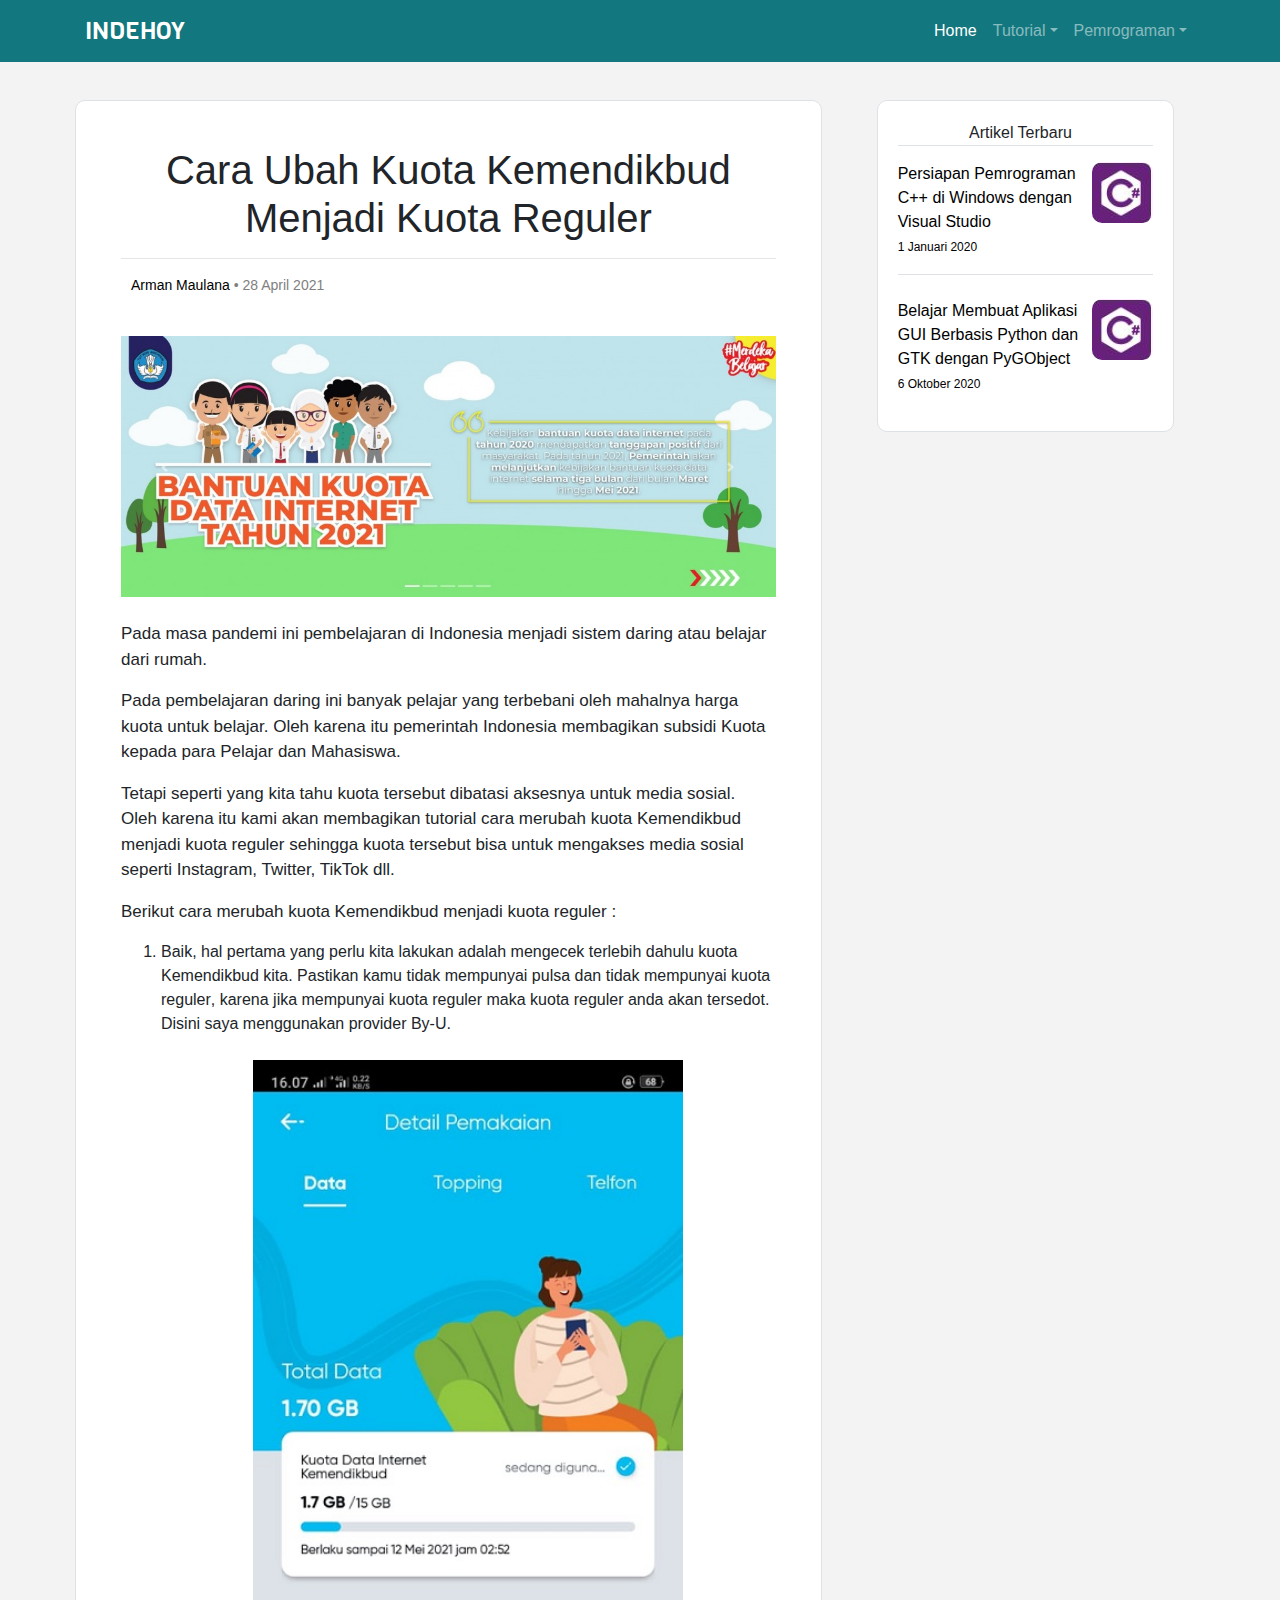
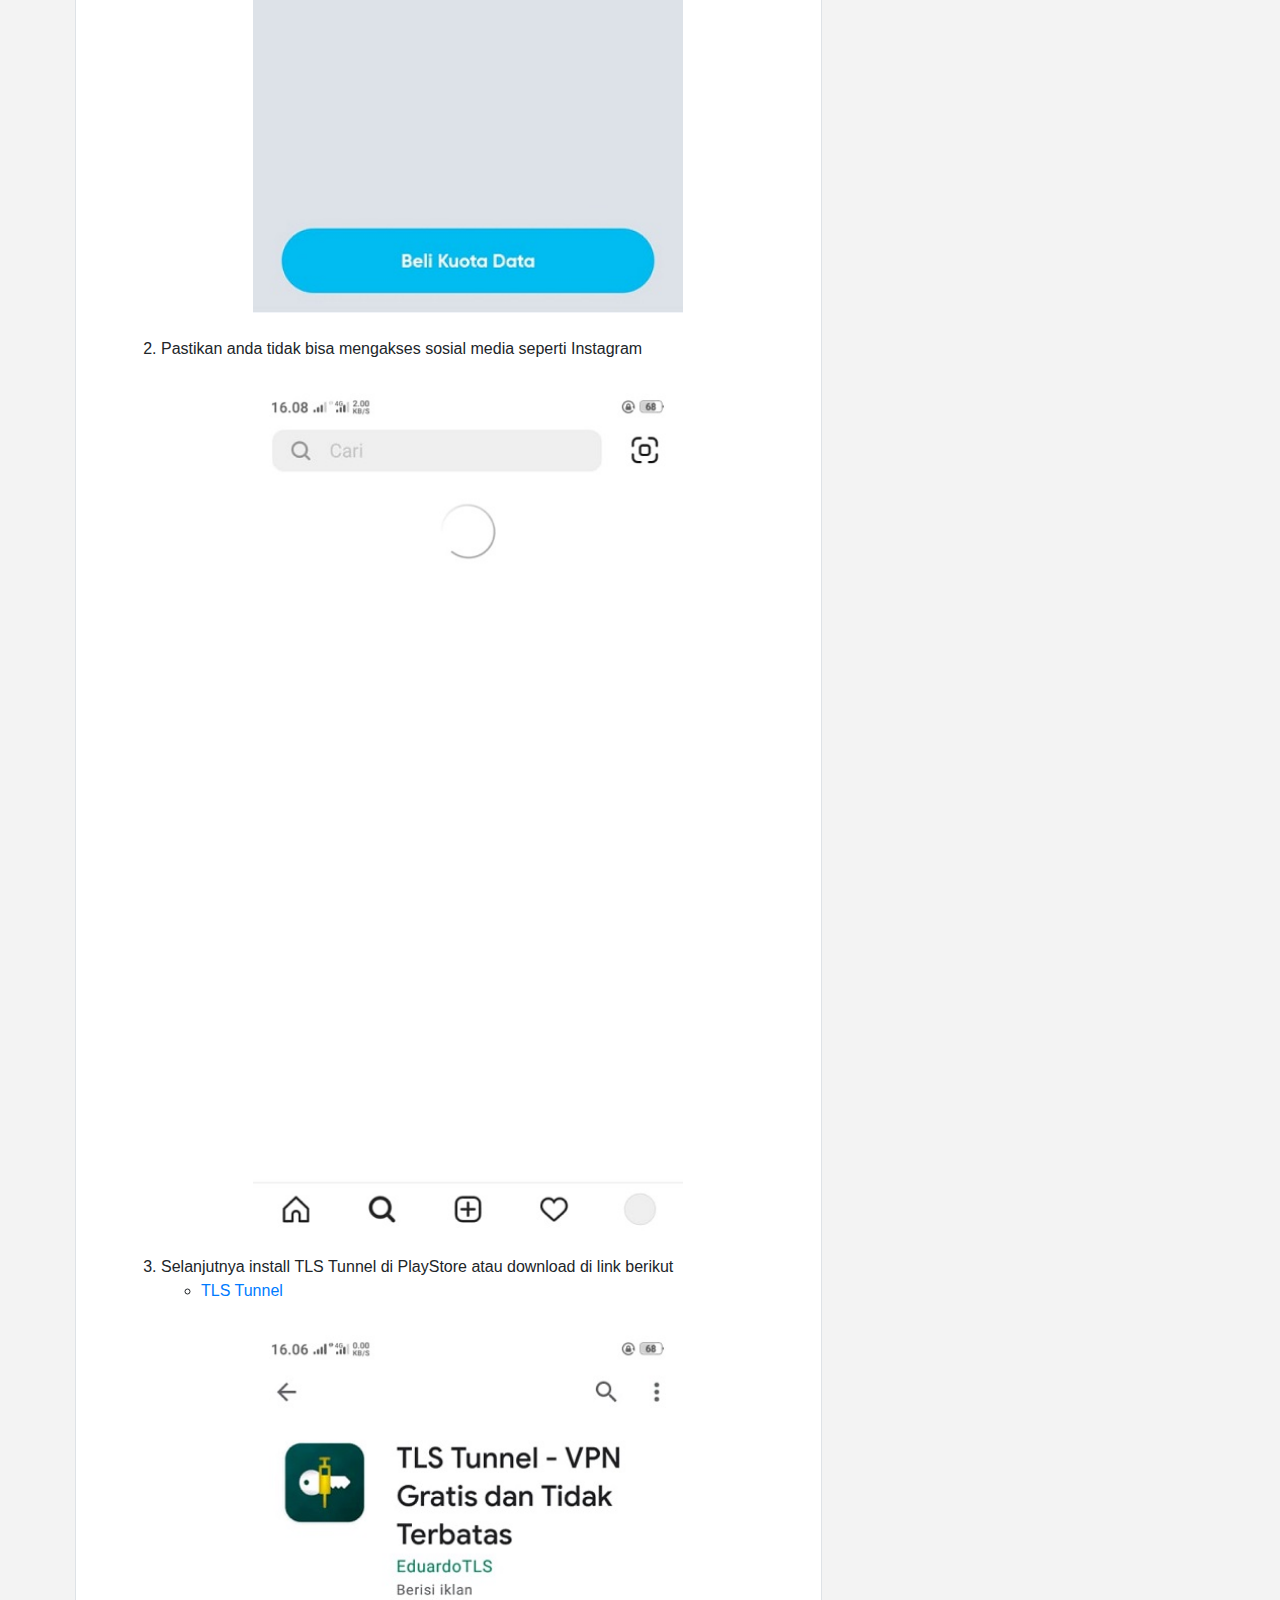
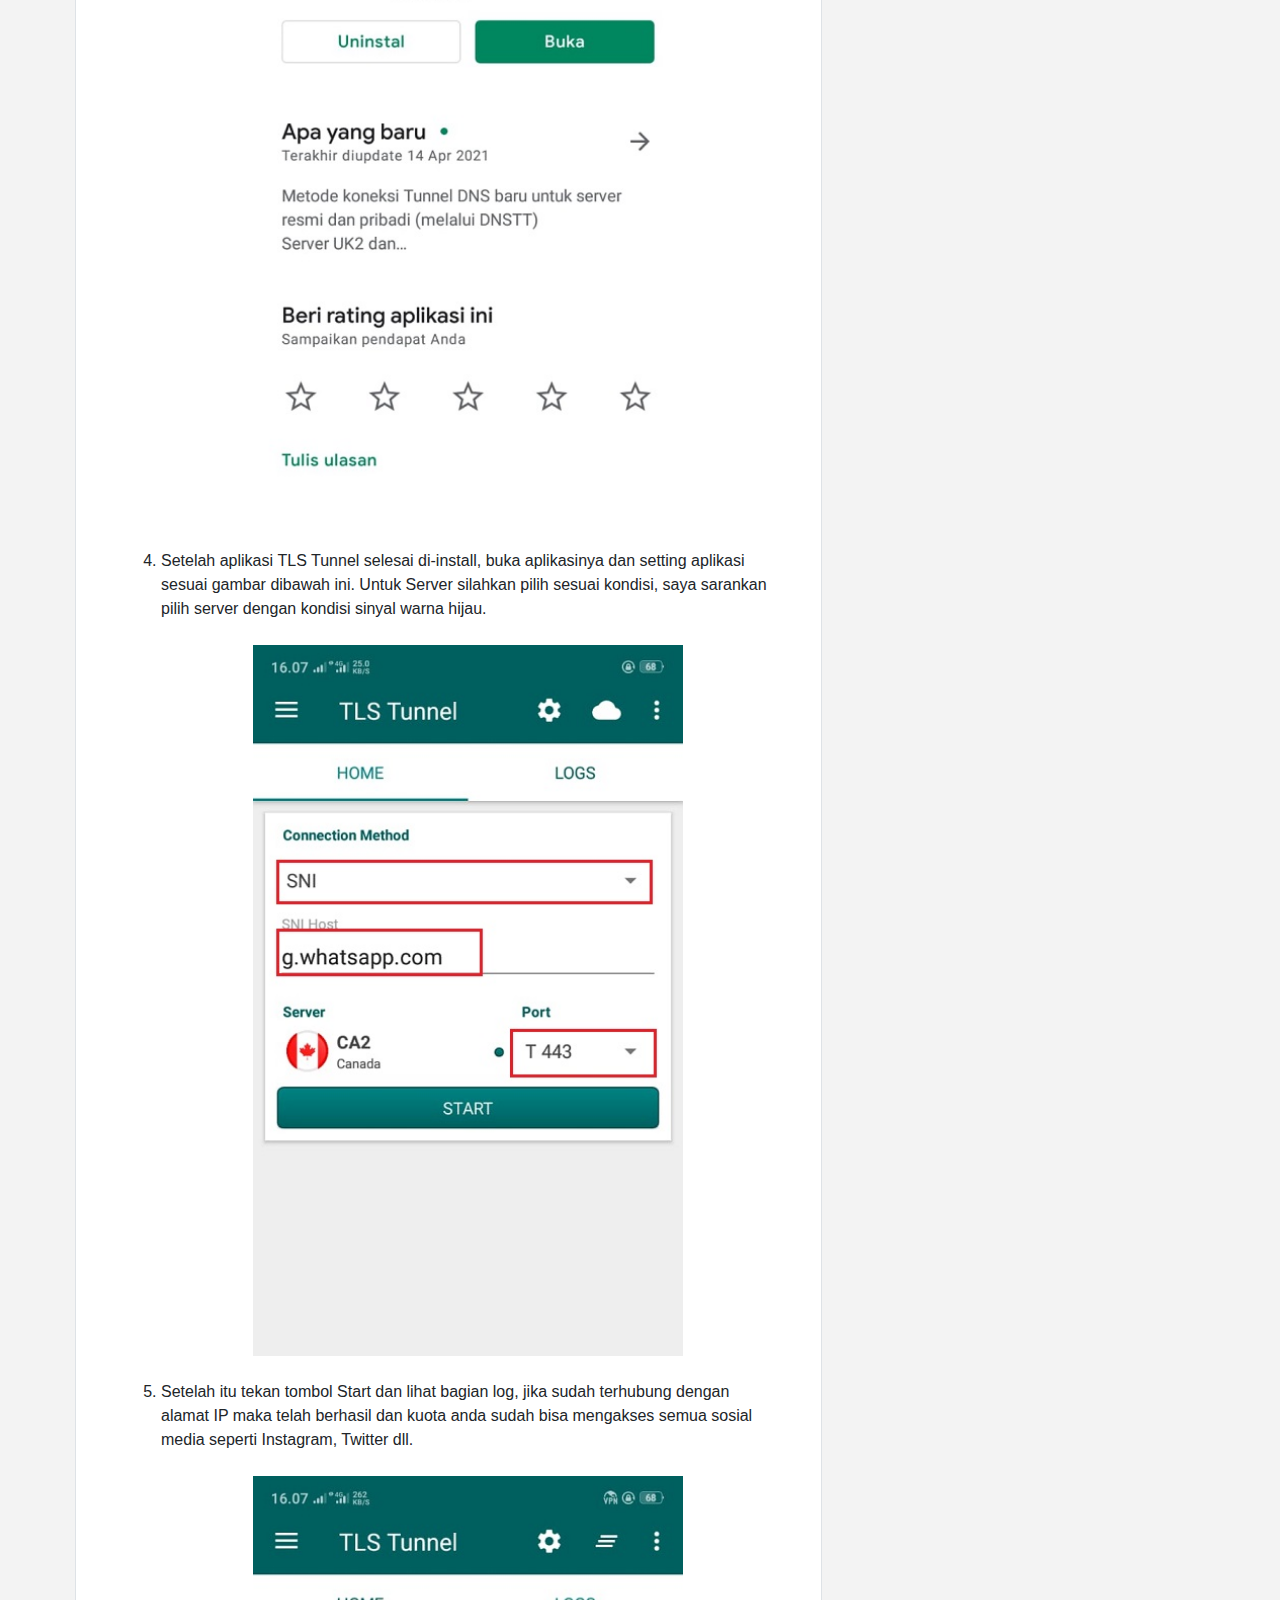
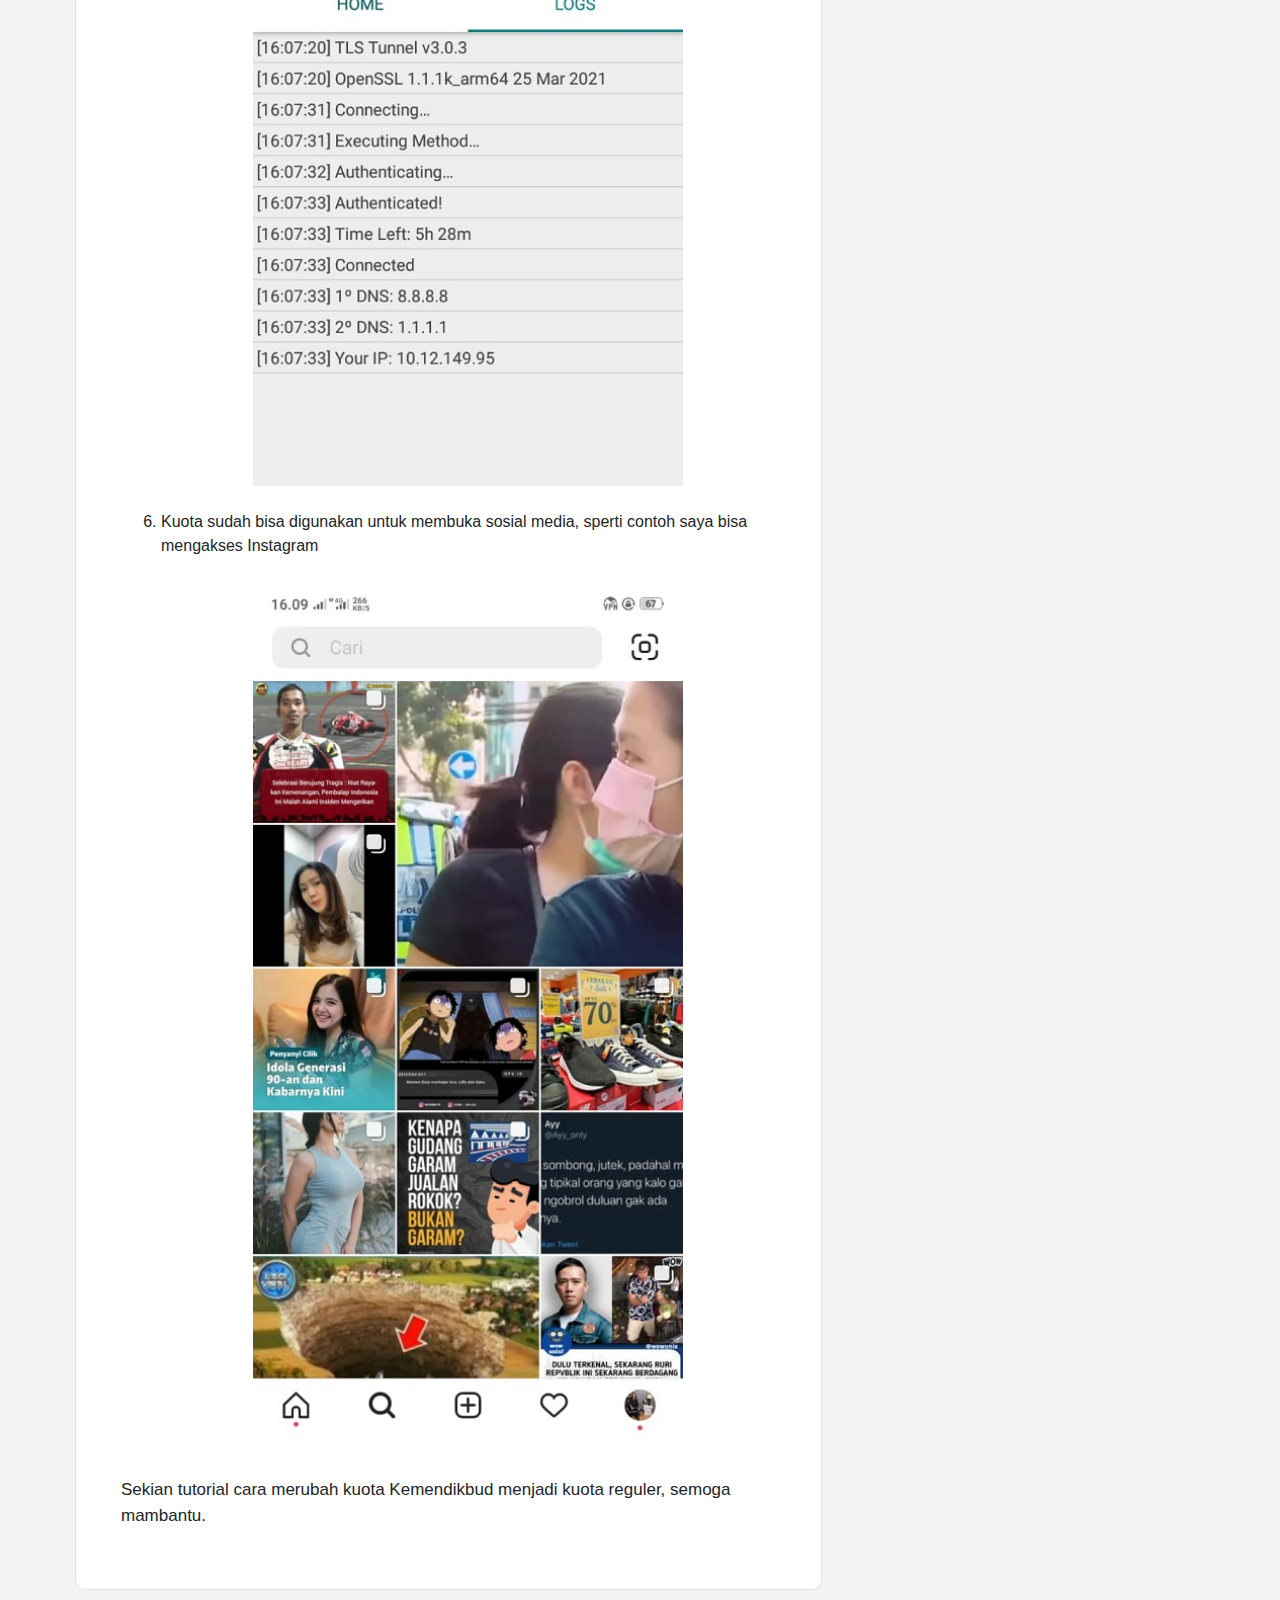
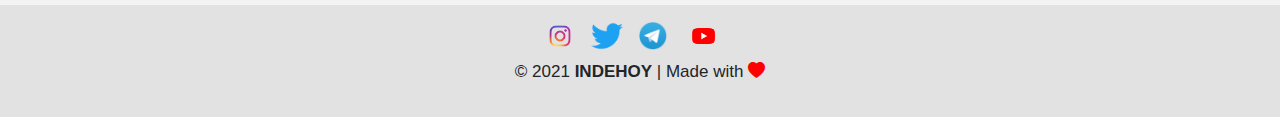
<file: cara_suntik_kuota_kemendikbud.html>
<!DOCTYPE html>
<html lang="en">
  <head>
    <!-- Required meta tags -->
    <meta charset="utf-8" />
    <meta name="viewport" content="width=device-width, initial-scale=1, shrink-to-fit=no" />

    <!-- my fonts -->
    <link rel="preconnect" href="https://fonts.gstatic.com" />
    <link href="https://fonts.googleapis.com/css2?family=Viga&display=swap" rel="stylesheet" />

    <!-- Bootstrap CSS -->
    <link rel="stylesheet" href="css/bootstrap.min.css" />
    <link rel="stylesheet" href="css/css_page.css" />
    <link rel="stylesheet" href="https://cdn.jsdelivr.net/npm/bootstrap-icons@1.4.1/font/bootstrap-icons.css" />
    <title>Cara Ubah Kuota Kemendikbud Menjadi Kuota Reguler</title>
  </head>
  <body>
    <!-- navbar -->
    <nav class="navbar navbar-expand-lg navbar-dark fixed-top">
      <div class="container">
        <a class="navbar-brand" href="index.html">INDEHOY</a>
        <button class="navbar-toggler" type="button" data-toggle="collapse" data-target="#navbarNav" aria-controls="navbarNav" aria-expanded="false" aria-label="Toggle navigation">
          <span class="navbar-toggler-icon"></span>
        </button>
        <div class="collapse navbar-collapse" id="navbarNav">
          <ul class="navbar-nav ml-auto">
            <li class="nav-item active">
              <a class="nav-link" href="#">Home <span class="sr-only">(current)</span></a>
            </li>
            <li class="nav-item dropdown">
              <a class="nav-link dropdown-toggle" href="#" id="navbarScrollingDropdown" role="button" data-toggle="dropdown" aria-expanded="false">Tutorial</a>
              <ul class="dropdown-menu" aria-labelledby="navbarScrollingDropdown">
                <li><a class="drowpdown-item" href="#">Android</a></li>
                <li><a class="drowpdown-item" href="#">Komputer</a></li>
              </ul>
            </li>
            <li class="nav-item dropdown">
              <a class="nav-link dropdown-toggle" href="#" id="navbarScrollingDropdown" role="button" data-toggle="dropdown" aria-expanded="false">Pemrograman</a>
              <ul class="dropdown-menu" aria-labelledby="navbarScrollingDropdown">
                <li><a class="drowpdown-item" href="#">C++</a></li>
                <li><a class="drowpdown-item" href="#">Python</a></li>
              </ul>
            </li>
          </ul>
        </div>
      </div>
    </nav>
    <!-- akhir navbar -->
    <!-- Konten -->
    <div class="container-konten">
      <div class="row">
        <div class="konten-utama border">
          <h1 class="judul text-center">
            Cara Ubah Kuota Kemendikbud Menjadi Kuota Reguler
            <hr />
          </h1>
          <div class="author d-flex align-self-stretch">
            <p class="tanggal"><a href="#" class="penulis">Arman Maulana </a> • 28 April 2021</p>
          </div>
          <br />
          <img src="img/kuota-kemendikbud/jumbotron.jpg" alt="jumbotron" class="gambar-utama" />
          <br />
          <p>Pada masa pandemi ini pembelajaran di Indonesia menjadi sistem daring atau belajar dari rumah.</p>
          <p>Pada pembelajaran daring ini banyak pelajar yang terbebani oleh mahalnya harga kuota untuk belajar. Oleh karena itu pemerintah Indonesia membagikan subsidi Kuota kepada para Pelajar dan Mahasiswa.</p>
          <p>
            Tetapi seperti yang kita tahu kuota tersebut dibatasi aksesnya untuk media sosial. Oleh karena itu kami akan membagikan tutorial cara merubah kuota Kemendikbud menjadi kuota reguler sehingga kuota tersebut bisa untuk mengakses
            media sosial seperti Instagram, Twitter, TikTok dll.
          </p>
          <p>Berikut cara merubah kuota Kemendikbud menjadi kuota reguler :</p>
          <ol>
            <li>
              Baik, hal pertama yang perlu kita lakukan adalah mengecek terlebih dahulu kuota Kemendikbud kita. <span class="tebal">Pastikan kamu tidak mempunyai pulsa dan tidak mempunyai kuota reguler</span>, karena jika mempunyai kuota
              reguler maka kuota reguler anda akan tersedot. Disini saya menggunakan provider By-U.
            </li>
            <br />
            <img src="img/kuota-kemendikbud/1.jpeg" alt="kuota" class="gambar-konten" /><br />
            <li>Pastikan anda tidak bisa mengakses sosial media seperti Instagram</li>
            <br />
            <img src="img/kuota-kemendikbud/2.jpeg" alt="instagram" class="gambar-konten" /><br />
            <li>
              Selanjutnya install <span class="tebal">TLS Tunnel</span> di PlayStore atau download di link berikut
              <ul>
                <li><a href="#">TLS Tunnel</a></li>
              </ul>
            </li>
            <br />
            <img src="img/kuota-kemendikbud/3.jpeg" alt="TLS Tunnel" class="gambar-konten" /><br />

            <li>
              Setelah aplikasi <span class="tebal">TLS Tunnel </span>selesai di-install, buka aplikasinya dan setting aplikasi sesuai gambar dibawah ini. Untuk Server silahkan pilih sesuai kondisi, saya sarankan pilih server dengan kondisi
              sinyal warna hijau.
            </li>
            <br />
            <img src="img/kuota-kemendikbud/4.jpeg" alt="setting" class="gambar-konten" /><br />
            <li>Setelah itu tekan tombol Start dan lihat bagian log, jika sudah terhubung dengan alamat IP maka telah berhasil dan kuota anda sudah bisa mengakses semua sosial media seperti Instagram, Twitter dll.</li>
            <br />
            <img src="img/kuota-kemendikbud/5.jpeg" alt="setting" class="gambar-konten" /><br />
            <li>Kuota sudah bisa digunakan untuk membuka sosial media, sperti contoh saya bisa mengakses Instagram</li>
            <br />
            <img src="img/kuota-kemendikbud/6.jpeg" alt="setting" class="gambar-konten" /><br />
          </ol>

          <p>Sekian tutorial cara merubah kuota Kemendikbud menjadi kuota reguler, semoga mambantu.</p>
        </div>
        <div class="col-lg-3 konten-terbaru">
          <div class="container-konten-terbaru border">
            <p class="artikel-terbaru border-bottom">Artikel Terbaru <br /></p>
            <a href="#"
              ><div class="konten d-flex border-bottom justify-content-between">
                <p>Persiapan Pemrograman C++ di Windows dengan Visual Studio <br /><span>1 Januari 2020</span></p>
                <img src="img/C.JPG" alt="C#" /></div
            ></a>
            <br />
            <a href="#"
              ><div class="konten d-flex justify-content-between">
                <p>Belajar Membuat Aplikasi GUI Berbasis Python dan GTK dengan PyGObject <br /><span>6 Oktober 2020</span></p>
                <img src="img/C.JPG" alt="C#" /></div
            ></a>
          </div>
        </div>
      </div>
    </div>
    <!-- Akhir Konten -->
    <!-- footer -->
    <footer class="text-center p-3">
      <div>
        <a href="#"><img src="img/logo/instagram.png" alt="instagram" /></a>
        <a href="#"><img src="img/logo/twitter.png" alt="twitter" /></a>
        <a href="#"><img src="img/logo/telegram.png" alt="telegram" /></a>
        <a href="#"><img src="img/logo/youtube.png" alt="youtube" /></a>
      </div>
      <p>&copy; 2021 <span>INDEHOY</span> | Made with <i class="bi bi-heart-fill" style="color: red"></i></p>
    </footer>
    <!-- footer -->
    <!-- Optional JavaScript; choose one of the two! -->

    <!-- Option 1: jQuery and Bootstrap Bundle (includes Popper) -->
    <script src="https://code.jquery.com/jquery-3.5.1.slim.min.js" integrity="sha384-DfXdz2htPH0lsSSs5nCTpuj/zy4C+OGpamoFVy38MVBnE+IbbVYUew+OrCXaRkfj" crossorigin="anonymous"></script>
    <script src="https://cdn.jsdelivr.net/npm/bootstrap@4.6.0/dist/js/bootstrap.bundle.min.js" integrity="sha384-Piv4xVNRyMGpqkS2by6br4gNJ7DXjqk09RmUpJ8jgGtD7zP9yug3goQfGII0yAns" crossorigin="anonymous"></script>
  </body>
</html>
</file>
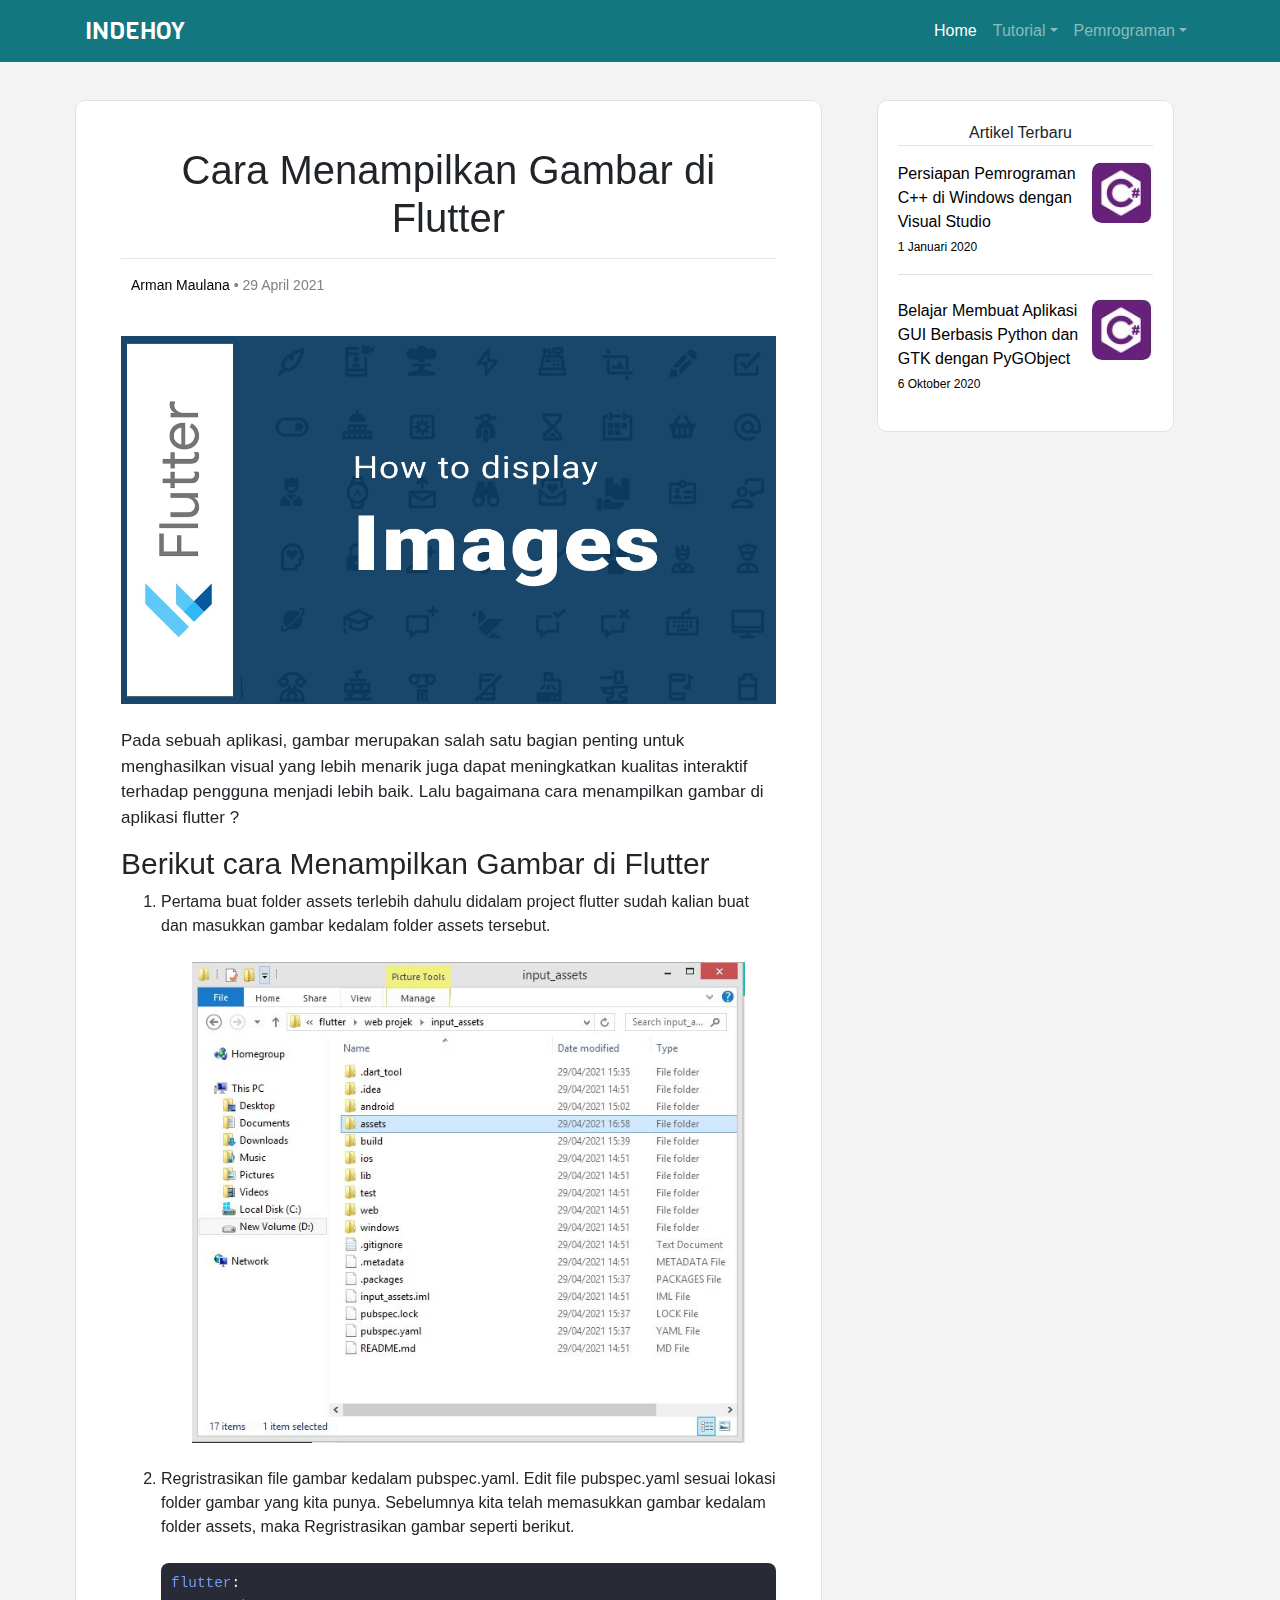
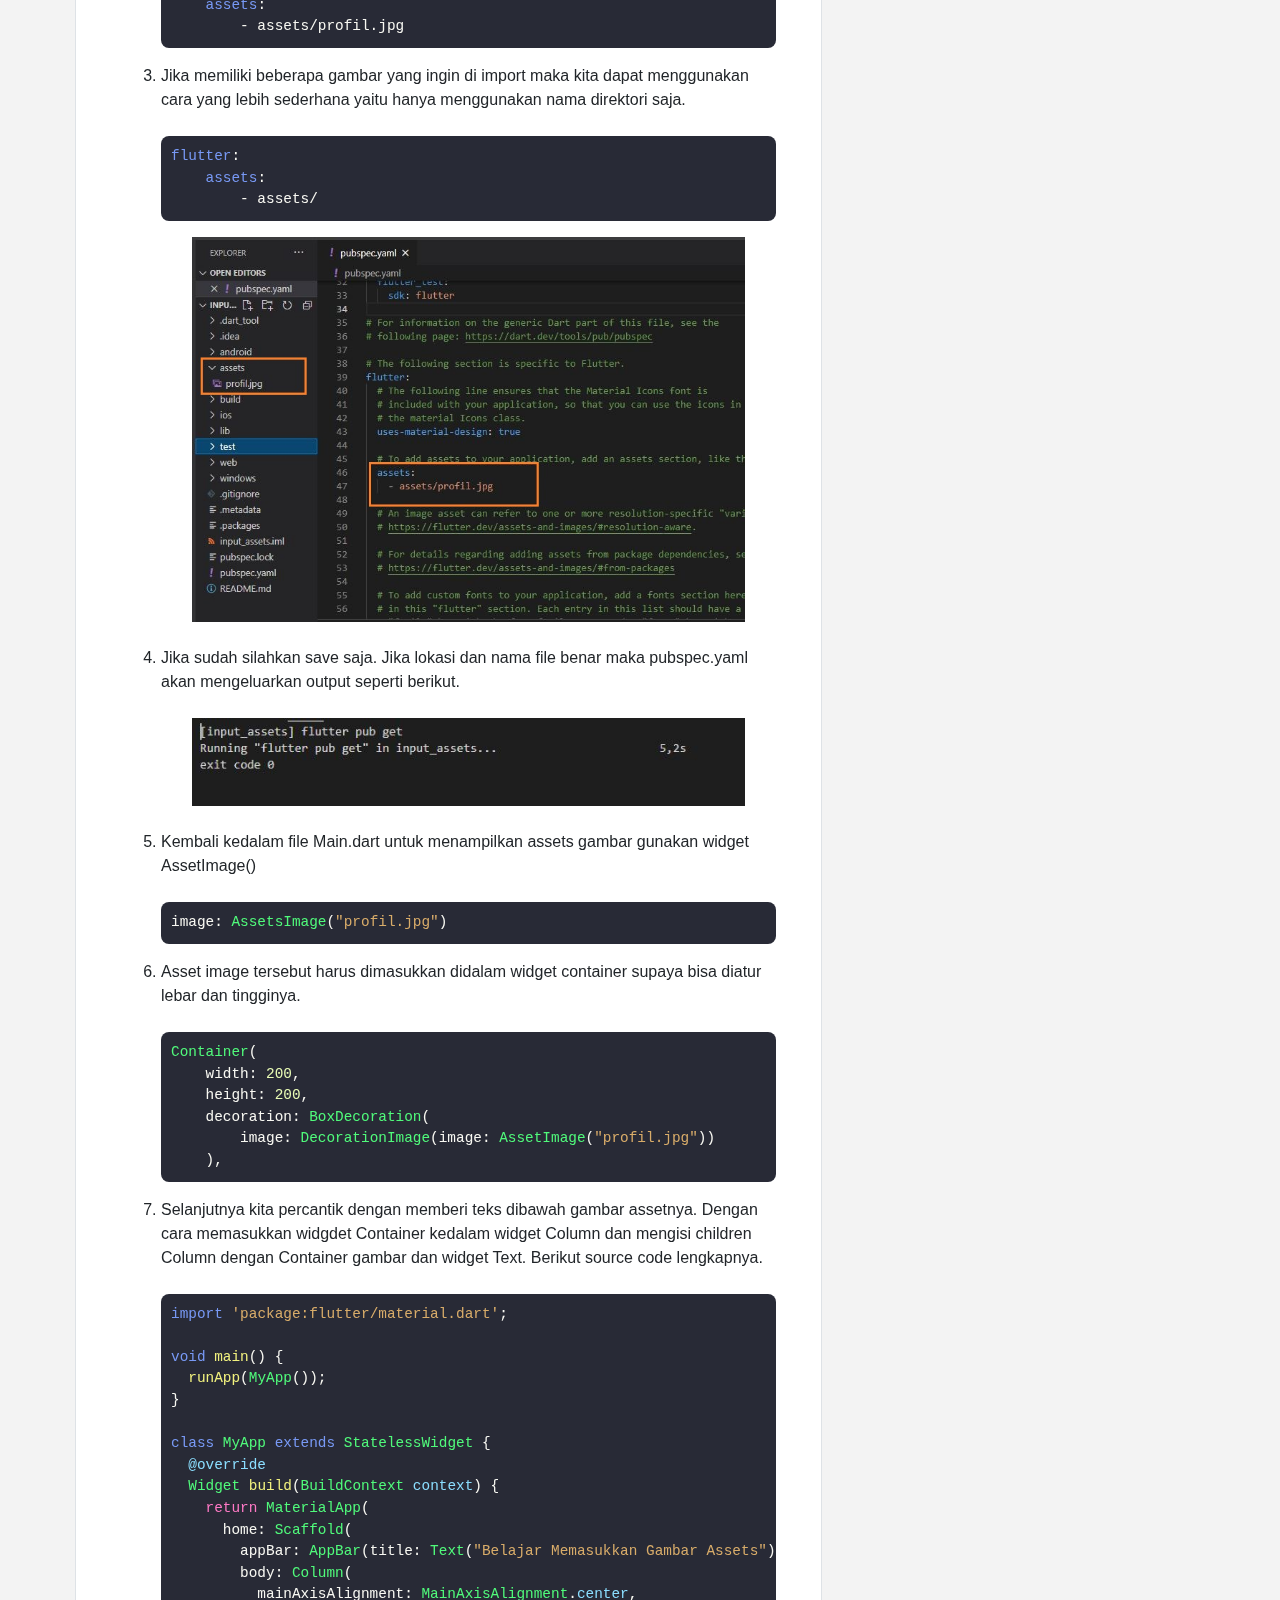
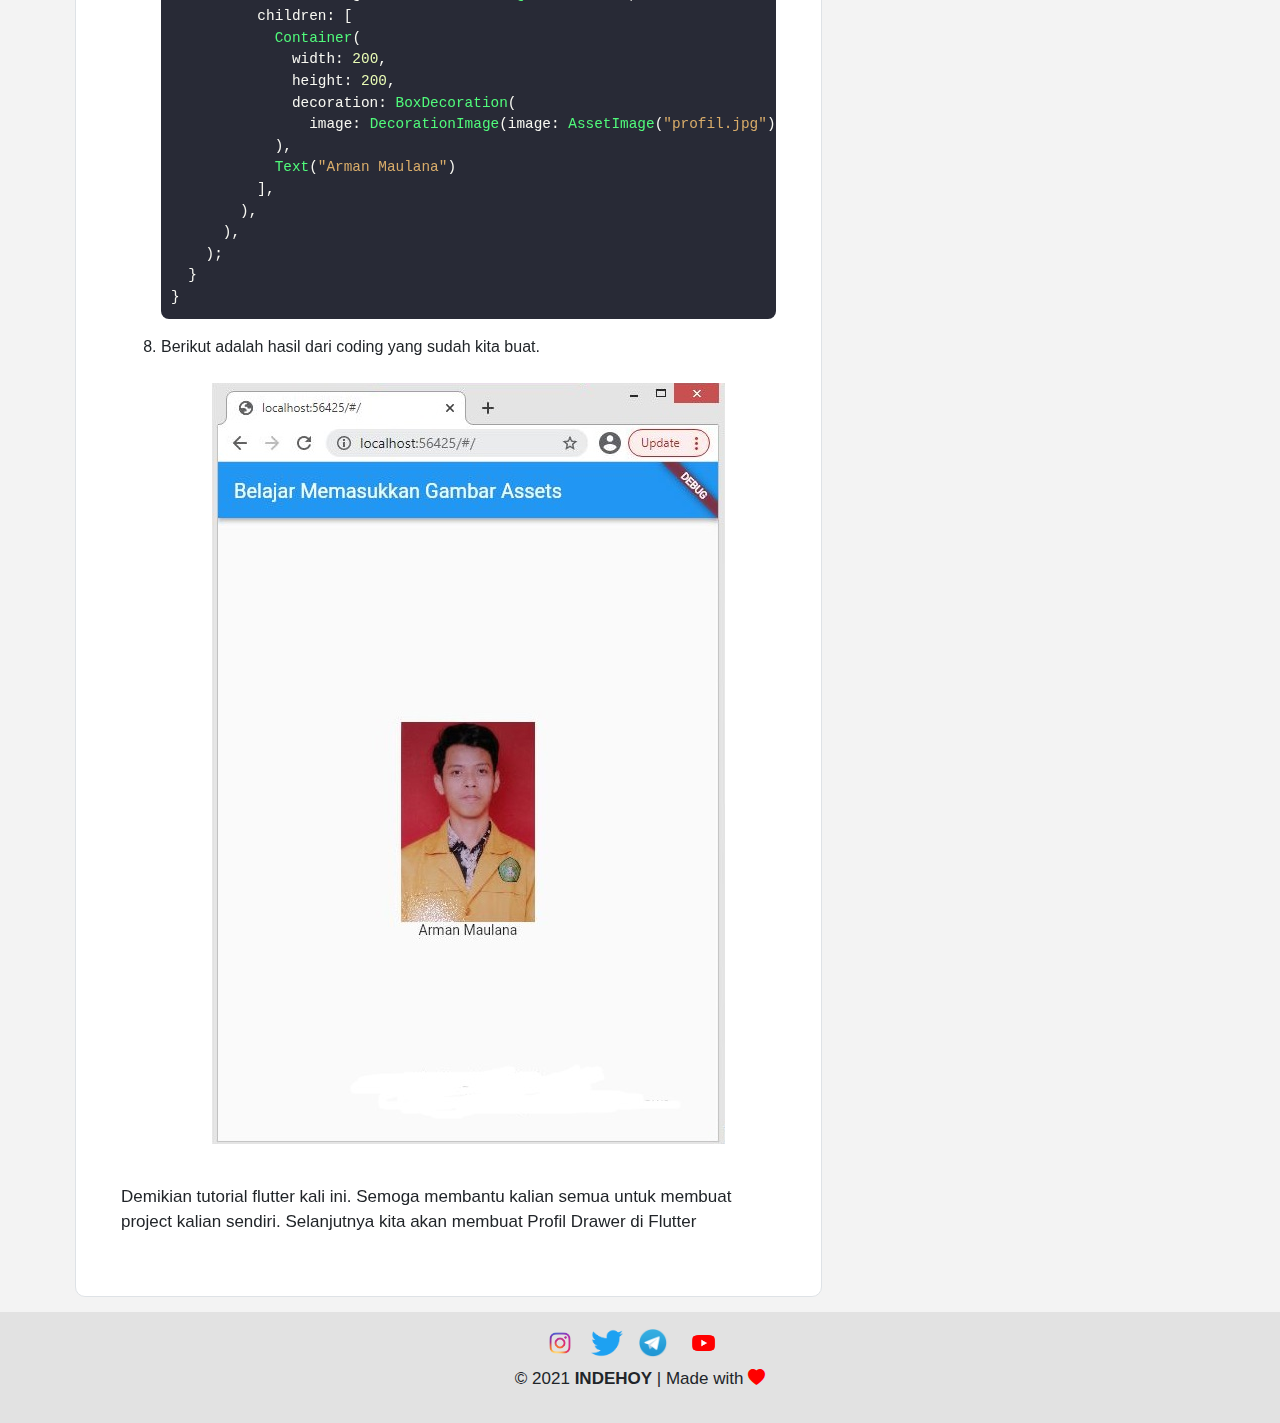
<file: flutter-inputAssets.html>
<!DOCTYPE html>
<html lang="en">
  <head>
    <!-- Required meta tags -->
    <meta charset="utf-8" />
    <meta name="viewport" content="width=device-width, initial-scale=1, shrink-to-fit=no" />

    <!-- my fonts -->
    <link rel="preconnect" href="https://fonts.gstatic.com" />
    <link href="https://fonts.googleapis.com/css2?family=Viga&display=swap" rel="stylesheet" />

    <!-- Bootstrap CSS -->
    <link rel="stylesheet" href="css/bootstrap.min.css" />
    <link rel="stylesheet" href="css/css_page.css" />
    <link rel="stylesheet" href="https://cdn.jsdelivr.net/npm/bootstrap-icons@1.4.1/font/bootstrap-icons.css" />
    <title>Tutorial Cara Menampilkan Gambar di Flutter</title>
  </head>
  <body>
    <!-- navbar -->
    <nav class="navbar navbar-expand-lg navbar-dark fixed-top">
      <div class="container">
        <a class="navbar-brand" href="index.html">INDEHOY</a>
        <button class="navbar-toggler" type="button" data-toggle="collapse" data-target="#navbarNav" aria-controls="navbarNav" aria-expanded="false" aria-label="Toggle navigation">
          <span class="navbar-toggler-icon"></span>
        </button>
        <div class="collapse navbar-collapse" id="navbarNav">
          <ul class="navbar-nav ml-auto">
            <li class="nav-item active">
              <a class="nav-link" href="#">Home <span class="sr-only">(current)</span></a>
            </li>
            <li class="nav-item dropdown">
              <a class="nav-link dropdown-toggle" href="#" id="navbarScrollingDropdown" role="button" data-toggle="dropdown" aria-expanded="false">Tutorial</a>
              <ul class="dropdown-menu" aria-labelledby="navbarScrollingDropdown">
                <li><a class="drowpdown-item" href="#">Android</a></li>
                <li><a class="drowpdown-item" href="#">Komputer</a></li>
              </ul>
            </li>
            <li class="nav-item dropdown">
              <a class="nav-link dropdown-toggle" href="#" id="navbarScrollingDropdown" role="button" data-toggle="dropdown" aria-expanded="false">Pemrograman</a>
              <ul class="dropdown-menu" aria-labelledby="navbarScrollingDropdown">
                <li><a class="drowpdown-item" href="#">C++</a></li>
                <li><a class="drowpdown-item" href="#">Python</a></li>
              </ul>
            </li>
          </ul>
        </div>
      </div>
    </nav>
    <!-- akhir navbar -->
    <!-- Konten -->
    <div class="container-konten">
      <div class="row">
        <div class="konten-utama border">
          <h1 class="judul text-center">
            Cara Menampilkan Gambar di Flutter
            <hr />
          </h1>
          <div class="author d-flex align-self-stretch">
            <p class="tanggal"><a href="#" class="penulis">Arman Maulana </a> • 29 April 2021</p>
          </div>
          <br />
          <img src="img/tutorial-flutter/input-asset/jumbotron.jpg" alt="jumbotron" class="gambar-utama" /><br />
          <p>
            Pada sebuah aplikasi, gambar merupakan salah satu bagian penting untuk menghasilkan visual yang lebih menarik juga dapat meningkatkan kualitas interaktif terhadap pengguna menjadi lebih baik. Lalu bagaimana cara menampilkan
            gambar di aplikasi flutter ?
          </p>
          <h2 class="sub-judul">Berikut cara Menampilkan Gambar di Flutter</h2>
          <ol>
            <li>Pertama buat folder <span class="tebal">assets</span> terlebih dahulu didalam project flutter sudah kalian buat dan masukkan gambar kedalam folder <span class="tebal">assets</span> tersebut.</li>
            <br />
            <img src="img/tutorial-flutter/input-asset/1.JPG" alt="Folder Assets" class="gambar-konten" />
            <br />
            <li>
              Regristrasikan file gambar kedalam <span class="tebal">pubspec.yaml</span>. Edit file <span class="tebal">pubspec.yaml</span> sesuai lokasi folder gambar yang kita punya. Sebelumnya kita telah memasukkan gambar kedalam folder
              <span class="tebal">assets</span>, maka Regristrasikan gambar seperti berikut.
            </li>
            <br />
            <!-- kode editor -->
            <pre><code ><span class="biru">flutter</span>:
    <span class="biru">assets</span>:
        - assets/profil.jpg</code></pre>
            <!-- selesai kode editor -->
            <li>Jika memiliki beberapa gambar yang ingin di import maka kita dapat menggunakan cara yang lebih sederhana yaitu hanya menggunakan nama direktori saja.</li>
            <br />
            <!-- kode editor -->
            <pre><code ><span class="biru">flutter</span>:
    <span class="biru">assets</span>:
        - assets/</code></pre>
            <!-- selesai kode editor -->
            <img src="img/tutorial-flutter/input-asset/2.JPG" alt="" class="gambar-konten" /><br />
            <li>Jika sudah silahkan save saja. Jika lokasi dan nama file benar maka pubspec.yaml akan mengeluarkan output seperti berikut.</li>
            <br />
            <img src="img/tutorial-flutter/input-asset/3.JPG" alt="" class="gambar-konten" /><br />
            <li>Kembali kedalam file <span class="tebal">Main.dart</span> untuk menampilkan assets gambar gunakan widget <span class="tebal">AssetImage()</span></li>
            <br />
            <!-- kode editor -->
            <pre><code >image: <span class="hijau">AssetsImage</span>(<span class="orange">"profil.jpg"</span>)</code></pre>
            <!-- akhir kode editor -->
            <li>Asset image tersebut harus dimasukkan didalam widget container supaya bisa diatur lebar dan tingginya.</li>
            <br />
            <!-- kode editor -->
            <pre><code ><span class="hijau">Container</span>(
    width: <span class="kuning-muda">200</span>,
    height: <span class="kuning-muda">200</span>,
    decoration: <span class="hijau">BoxDecoration</span>(
        image: <span class="hijau">DecorationImage</span>(image: <span class="hijau">AssetImage</span>(<span class="orange">"profil.jpg"</span>))
    ),</code></pre>
            <!-- akhir kode editor -->
            <li>
              Selanjutnya kita percantik dengan memberi teks dibawah gambar assetnya. Dengan cara memasukkan <span class="tebal">widgdet Container </span> kedalam <span class="tebal">widget Column</span> dan mengisi
              <span class="tebal">children Column</span> dengan <span class="tebal">Container gambar dan widget Text.</span> Berikut source code lengkapnya.
            </li>
            <br />
            <!-- kode editor -->
            <pre><code><span class="biru">import</span> <span class="orange">'package:flutter/material.dart'</span>;
  
<span class="biru">void</span><span class="kuning"> main</span>() {
  <span class="kuning">runApp</span>(<span class="hijau">MyApp</span>());
}

<span class="biru">class</span><span class="hijau"> MyApp</span> <span class="biru">extends</span> <span class="hijau">StatelessWidget</span> {
  <span class="biru-muda">@override</span>
  <span class="hijau">Widget</span> <span class="kuning">build</span>(<span class="hijau">BuildContext</span> <span class="biru-muda">context</span>) {
    <span class="pink">return</span> <span class="hijau">MaterialApp</span>(
      home: <span class="hijau">Scaffold</span>(
        appBar: <span class="hijau">AppBar</span>(title: <span class="hijau">Text</span>(<span class="orange">"Belajar Memasukkan Gambar Assets"</span>)),
        body: <span class="hijau">Column</span>(
          mainAxisAlignment: <span class="hijau">MainAxisAlignment</span>.<span class="biru-muda">center</span>,
          children: [
            <span class="hijau">Container</span>(
              width: <span class="kuning-muda">200</span>,
              height: <span class="kuning-muda">200</span>,
              decoration: <span class="hijau">BoxDecoration</span>(
                image: <span class="hijau">DecorationImage</span>(image: <span class="hijau">AssetImage</span>(<span class="orange">"profil.jpg"</span>))),
            ),
            <span class="hijau">Text</span>(<span class="orange">"Arman Maulana"</span>)
          ],
        ),
      ),
    );
  }
}</code></pre>
            <!-- akhir kode editor -->
            <li>Berikut adalah hasil dari coding yang sudah kita buat.</li>
            <br />
            <img src="img/tutorial-flutter/input-asset/5.JPG" alt="hasil" class="gambar-konten" /><br />
          </ol>
          <p>Demikian tutorial flutter kali ini. Semoga membantu kalian semua untuk membuat project kalian sendiri. Selanjutnya kita akan membuat Profil Drawer di Flutter</p>
        </div>
        <!-- Akhir Konten -->
        <!-- konten terbaru -->
        <div class="col-lg-3 konten-terbaru">
          <div class="container-konten-terbaru border">
            <p class="artikel-terbaru border-bottom">Artikel Terbaru <br /></p>
            <a href="#"
              ><div class="konten d-flex border-bottom justify-content-between">
                <p>Persiapan Pemrograman C++ di Windows dengan Visual Studio <br /><span>1 Januari 2020</span></p>
                <img src="img/C.JPG" alt="C#" /></div
            ></a>
            <br />
            <a href="#"
              ><div class="konten d-flex justify-content-between">
                <p>Belajar Membuat Aplikasi GUI Berbasis Python dan GTK dengan PyGObject <br /><span>6 Oktober 2020</span></p>
                <img src="img/C.JPG" alt="C#" /></div
            ></a>
          </div>
        </div>
      </div>
    </div>
    <!-- akhir konten terbaru -->
    <!-- footer -->
    <footer class="text-center p-3">
      <div>
        <a href="#"><img src="img/logo/instagram.png" alt="instagram" /></a>
        <a href="#"><img src="img/logo/twitter.png" alt="twitter" /></a>
        <a href="#"><img src="img/logo/telegram.png" alt="telegram" /></a>
        <a href="#"><img src="img/logo/youtube.png" alt="youtube" /></a>
      </div>
      <p>&copy; 2021 <span>INDEHOY</span> | Made with <i class="bi bi-heart-fill" style="color: red"></i></p>
    </footer>
    <!-- footer -->
    <!-- Optional JavaScript; choose one of the two! -->

    <!-- Option 1: jQuery and Bootstrap Bundle (includes Popper) -->
    <script src="https://code.jquery.com/jquery-3.5.1.slim.min.js" integrity="sha384-DfXdz2htPH0lsSSs5nCTpuj/zy4C+OGpamoFVy38MVBnE+IbbVYUew+OrCXaRkfj" crossorigin="anonymous"></script>
    <script src="https://cdn.jsdelivr.net/npm/bootstrap@4.6.0/dist/js/bootstrap.bundle.min.js" integrity="sha384-Piv4xVNRyMGpqkS2by6br4gNJ7DXjqk09RmUpJ8jgGtD7zP9yug3goQfGII0yAns" crossorigin="anonymous"></script>
  </body>
</html>
</file>
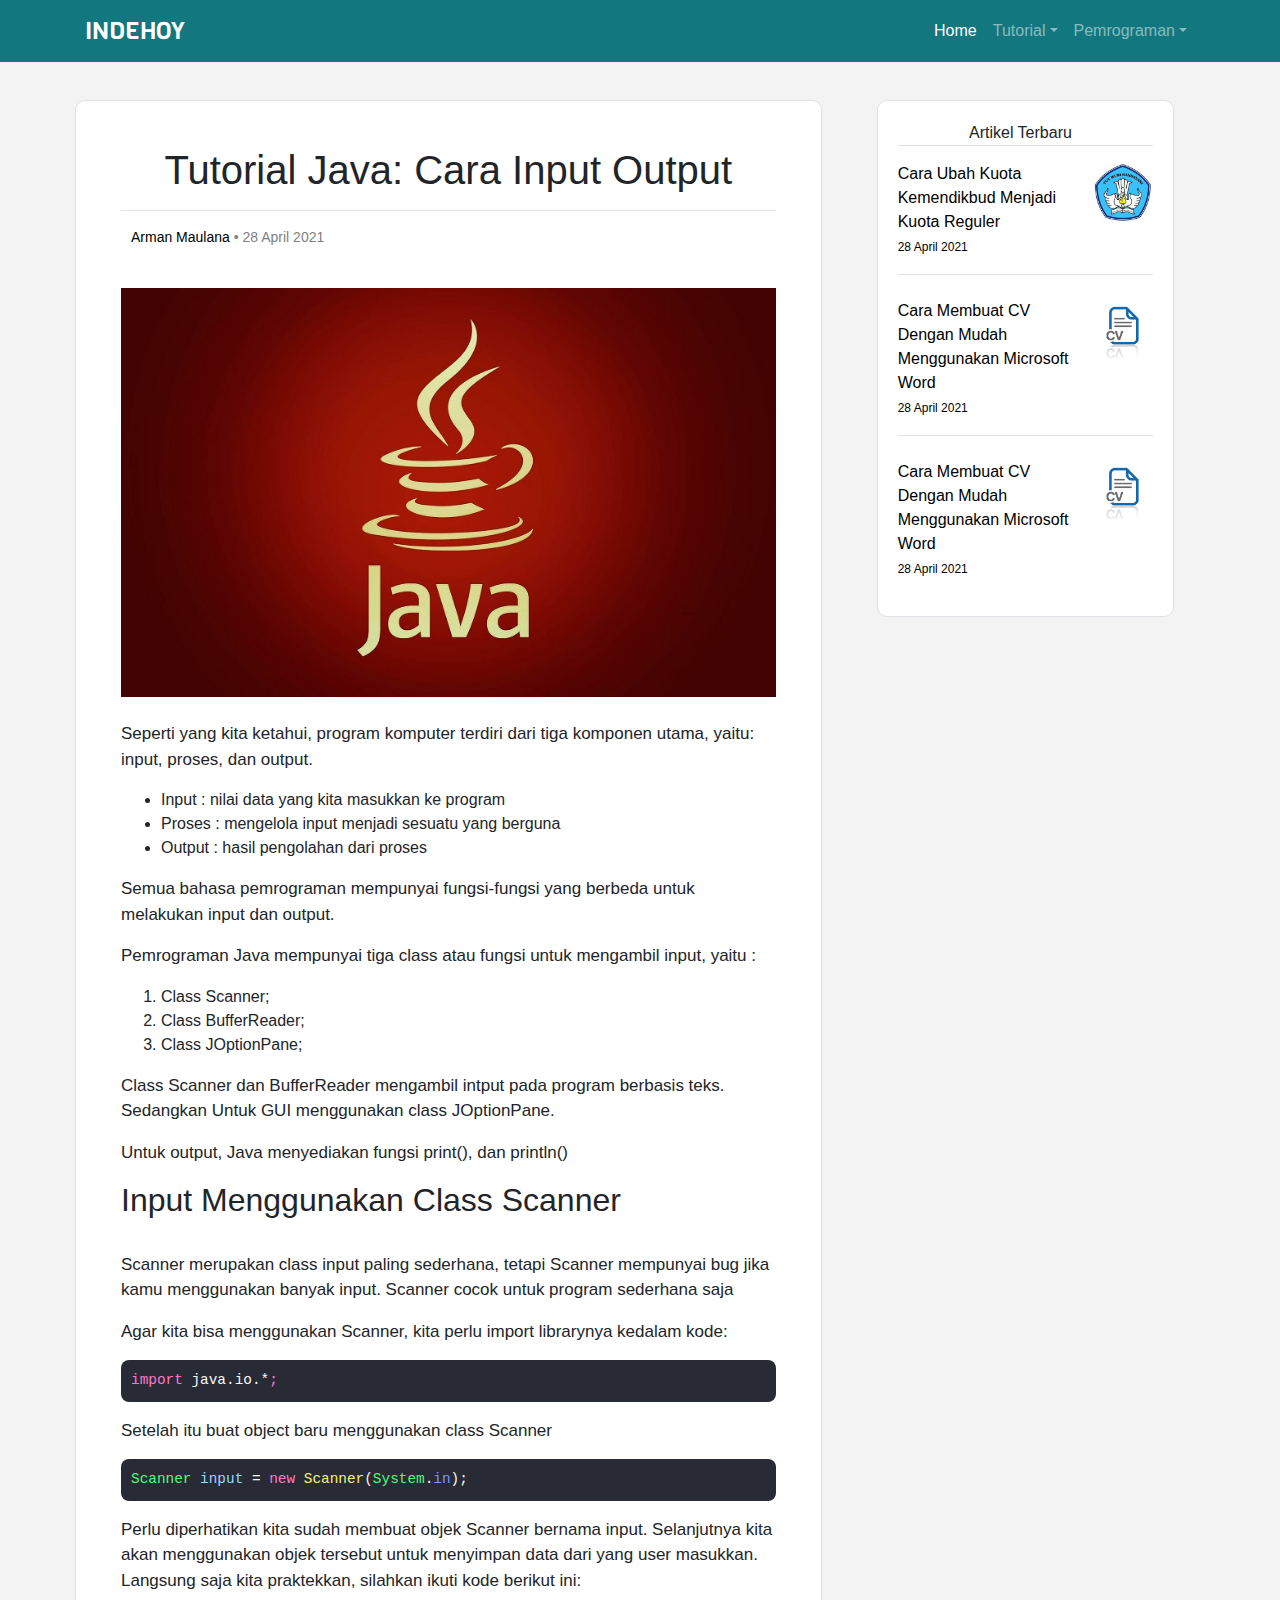
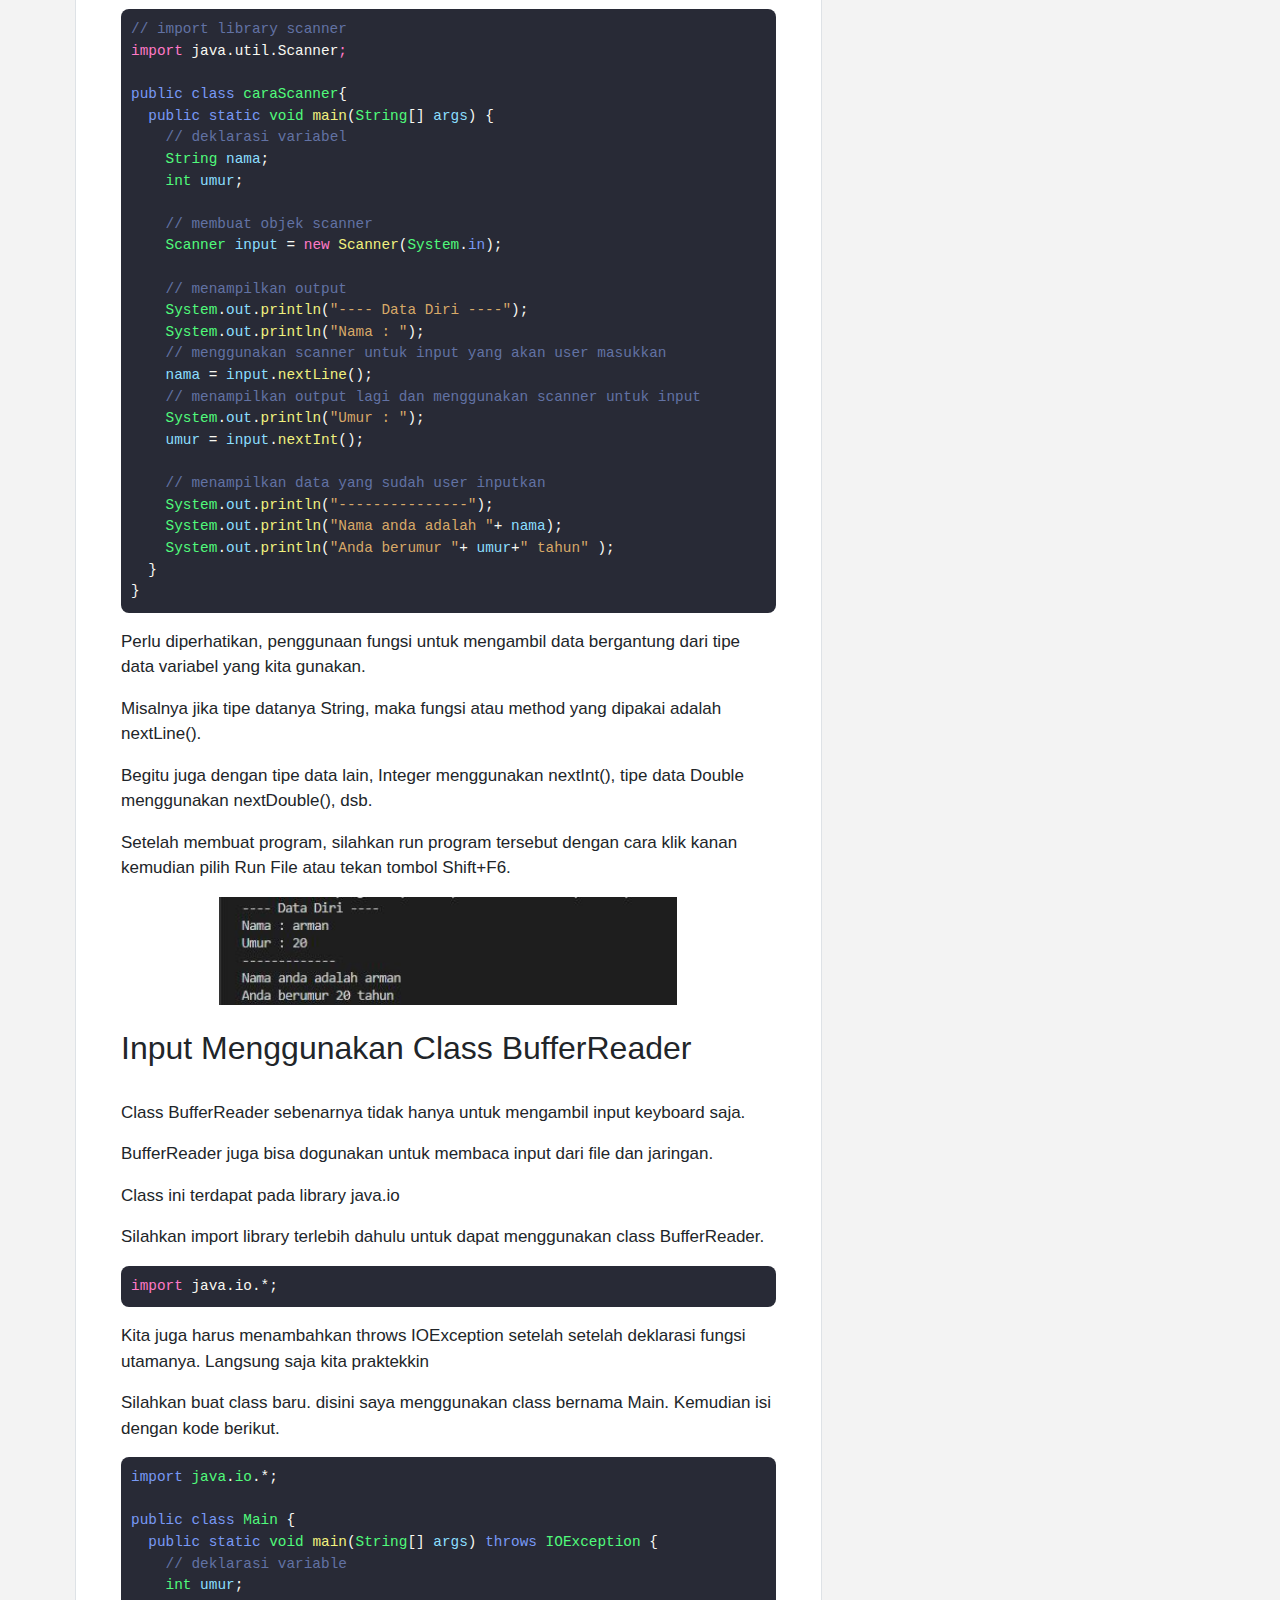
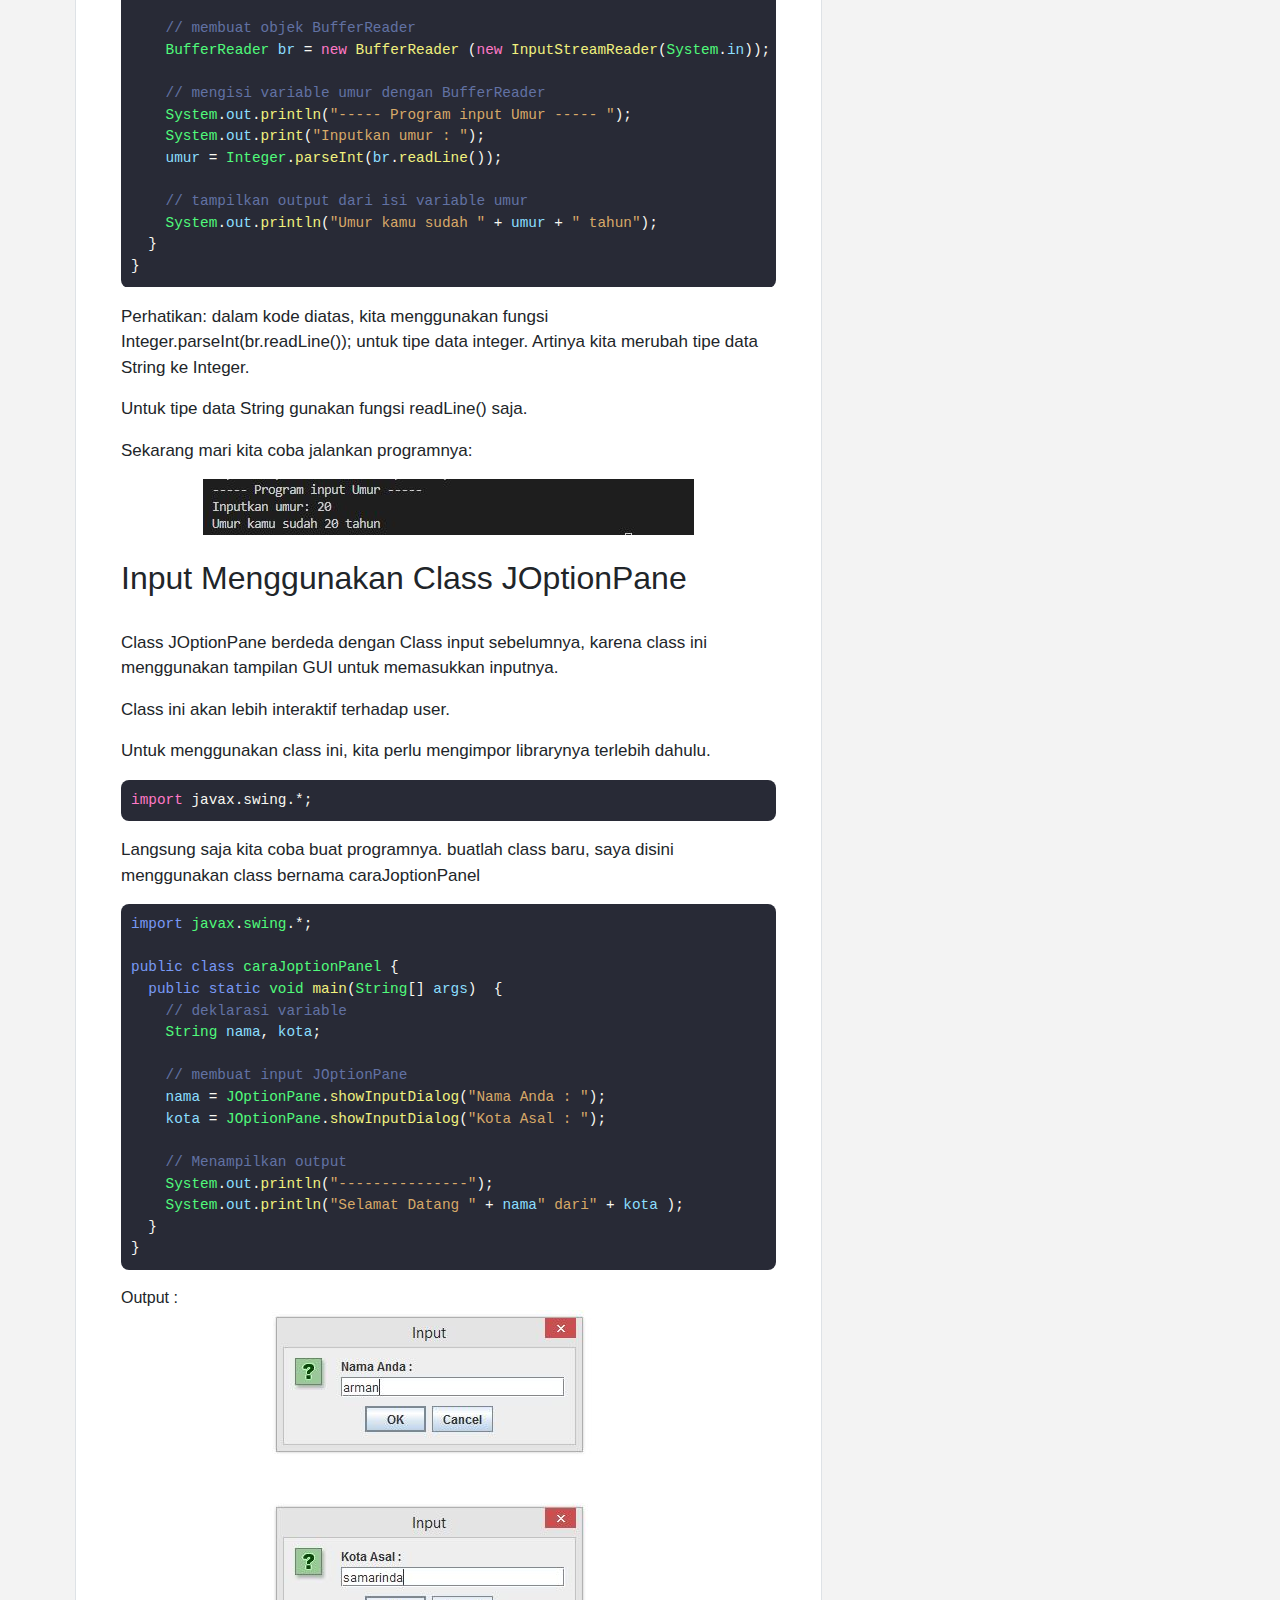
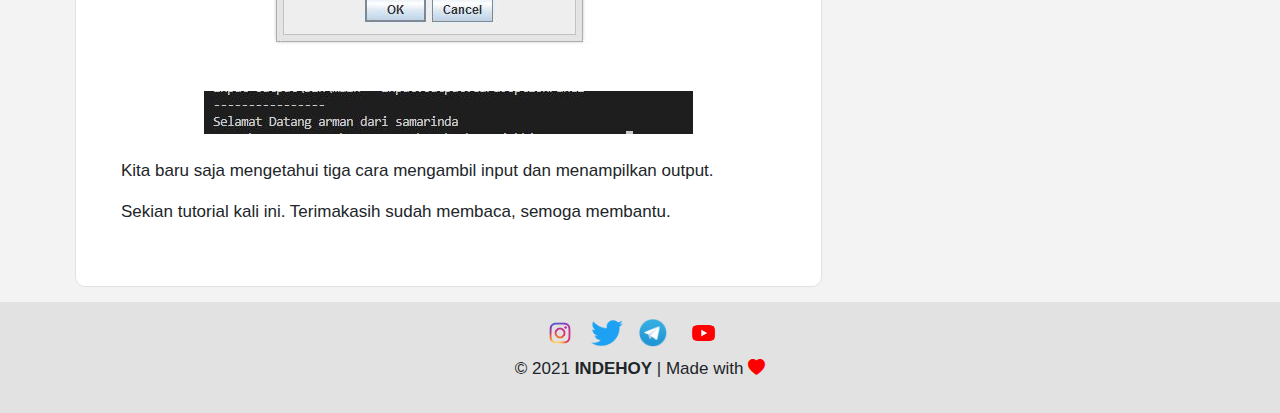
<file: tutorial-java-input-output.html>
<!DOCTYPE html>
<html lang="en">
  <head>
    <!-- Required meta tags -->
    <meta charset="utf-8" />
    <meta name="viewport" content="width=device-width, initial-scale=1, shrink-to-fit=no" />

    <!-- my fonts -->
    <link rel="preconnect" href="https://fonts.gstatic.com" />
    <link href="https://fonts.googleapis.com/css2?family=Viga&display=swap" rel="stylesheet" />
    <link rel="preconnect" href="https://fonts.gstatic.com" />
    <link href="https://fonts.googleapis.com/css2?family=Varela+Round&display=swap" rel="stylesheet" />

    <!-- Bootstrap CSS -->
    <link rel="stylesheet" href="css/bootstrap.min.css" />
    <link rel="stylesheet" href="css/css_page.css" />
    <link rel="stylesheet" href="https://cdn.jsdelivr.net/npm/bootstrap-icons@1.4.1/font/bootstrap-icons.css" />
    <title>Tutorial Java - Cara Input Output</title>
  </head>
  <body>
    <!-- navbar -->
    <nav class="navbar navbar-expand-lg navbar-dark fixed-top">
      <div class="container">
        <a class="navbar-brand" href="index.html">INDEHOY</a>
        <button class="navbar-toggler" type="button" data-toggle="collapse" data-target="#navbarNav" aria-controls="navbarNav" aria-expanded="false" aria-label="Toggle navigation">
          <span class="navbar-toggler-icon"></span>
        </button>
        <div class="collapse navbar-collapse" id="navbarNav">
          <ul class="navbar-nav ml-auto">
            <li class="nav-item active">
              <a class="nav-link" href="#">Home <span class="sr-only">(current)</span></a>
            </li>
            <li class="nav-item dropdown">
              <a class="nav-link dropdown-toggle" href="#" id="navbarScrollingDropdown" role="button" data-toggle="dropdown" aria-expanded="false">Tutorial</a>
              <ul class="dropdown-menu" aria-labelledby="navbarScrollingDropdown">
                <li><a class="drowpdown-item" href="#">Android</a></li>
                <li><a class="drowpdown-item" href="#">Komputer</a></li>
              </ul>
            </li>
            <li class="nav-item dropdown">
              <a class="nav-link dropdown-toggle" href="#" id="navbarScrollingDropdown" role="button" data-toggle="dropdown" aria-expanded="false">Pemrograman</a>
              <ul class="dropdown-menu" aria-labelledby="navbarScrollingDropdown">
                <li><a class="drowpdown-item" href="#">C++</a></li>
                <li><a class="drowpdown-item" href="#">Python</a></li>
              </ul>
            </li>
          </ul>
        </div>
      </div>
    </nav>
    <!-- akhir navbar -->
    <!-- Konten -->
    <div class="container-konten">
      <div class="row">
        <div class="konten-utama border">
          <h1 class="judul text-center">
            Tutorial Java: Cara Input Output
            <hr />
          </h1>
          <div class="author d-flex align-self-stretch">
            <p class="tanggal"><a href="#" class="penulis">Arman Maulana </a> • 28 April 2021</p>
          </div>
          <br />
          <img src="img/tutorial-java/input-output/jumbotron.jpg" alt="jumbotron" class="gambar-utama" /><br />
          <p>Seperti yang kita ketahui, program komputer terdiri dari tiga komponen utama, yaitu: input, proses, dan output.</p>
          <ul>
            <li>Input : nilai data yang kita masukkan ke program</li>
            <li>Proses : mengelola input menjadi sesuatu yang berguna</li>
            <li>Output : hasil pengolahan dari proses</li>
          </ul>
          <p>Semua bahasa pemrograman mempunyai fungsi-fungsi yang berbeda untuk melakukan input dan output.</p>
          <p>Pemrograman Java mempunyai tiga class atau fungsi untuk mengambil input, yaitu :</p>
          <ol>
            <li>Class Scanner;</li>
            <li>Class BufferReader;</li>
            <li>Class JOptionPane;</li>
          </ol>
          <p>Class Scanner dan BufferReader mengambil intput pada program berbasis teks. Sedangkan Untuk GUI menggunakan class JOptionPane.</p>
          <p>Untuk output, Java menyediakan fungsi <span class="tebal">print()</span>, dan <span class="tebal">println()</span></p>
          <!-- menggunakan scanner -->
          <h2>Input Menggunakan Class Scanner</h2>
          <br />
          <p>Scanner merupakan class input paling sederhana, tetapi Scanner mempunyai bug jika kamu menggunakan banyak input. Scanner cocok untuk program sederhana saja</p>
          <p>Agar kita bisa menggunakan Scanner, kita perlu import librarynya kedalam kode:</p>
          <!-- kode editor -->
          <pre><code><span class="pink">import</span> java.io.*<span class="pink">;</span></code></pre>
          <!-- akhir kode editor -->
          <p>Setelah itu buat object baru menggunakan class Scanner</p>
          <!-- kode editor -->
          <pre><code><span class="hijau">Scanner</span><span class="biru-muda"> input</span> = <span class="pink">new</span><span class="kuning"> Scanner</span>(<span class="hijau">System</span>.<span class="biru">in</span>);</code></pre>
          <!-- akhir kode editor -->
          <p>
            Perlu diperhatikan kita sudah membuat objek Scanner bernama <span class="tebal">input.</span> Selanjutnya kita akan menggunakan objek tersebut untuk menyimpan data dari yang user masukkan. Langsung saja kita praktekkan, silahkan
            ikuti kode berikut ini:
          </p>
          <!-- kode editor -->
          <pre><code><span class="komen">// import library scanner</span>
<span class="pink">import</span> java.util.Scanner<span class="pink">;</span>
          
<span class="biru">public class</span> <span class="hijau">caraScanner</span>{
  <span class="biru">public static</span> <span class="hijau">void</span> <span class="kuning">main</span>(<span class="hijau">String</span>[] <span class="biru-muda">args</span>) {
    <span class="komen">// deklarasi variabel</span>
    <span class="hijau">String</span> <span class="biru-muda">nama</span>;
    <span class="hijau">int </span><span class="biru-muda">umur</span>;

    <span class="komen">// membuat objek scanner</span>
    <span class="hijau">Scanner</span> <span class="biru-muda">input</span> = <span class="pink">new</span> <span class="kuning">Scanner</span>(<span class="hijau">System</span>.<span class="biru">in</span>);

    <span class="komen">// menampilkan output</span>
    <span class="hijau">System</span>.<span class="biru-muda">out</span>.<span class="kuning">println</span>(<span class="orange">"---- Data Diri ----"</span>);
    <span class="hijau">System</span>.<span class="biru-muda">out</span>.<span class="kuning">println</span>(<span class="orange">"Nama : "</span>);
    <span class="komen">// menggunakan scanner untuk input yang akan user masukkan</span>
    <span class="biru-muda">nama </span>= <span class="biru-muda">input</span>.<span class="kuning">nextLine</span>();
    <span class="komen">// menampilkan output lagi dan menggunakan scanner untuk input</span>
    <span class="hijau">System</span>.<span class="biru-muda">out</span>.<span class="kuning">println</span>(<span class="orange">"Umur : "</span>);
    <span class="biru-muda">umur </span>= <span class="biru-muda">input</span>.<span class="kuning">nextInt</span>();

    <span class="komen">// menampilkan data yang sudah user inputkan</span>
    <span class="hijau">System</span>.<span class="biru-muda">out</span>.<span class="kuning">println</span>(<span class="orange">"---------------"</span>);
    <span class="hijau">System</span>.<span class="biru-muda">out</span>.<span class="kuning">println</span>(<span class="orange">"Nama anda adalah "</span>+ <span class="biru-muda">nama</span>);
    <span class="hijau">System</span>.<span class="biru-muda">out</span>.<span class="kuning">println</span>(<span class="orange">"Anda berumur "</span>+ <span class="biru-muda">umur</span>+<span class="orange">" tahun"</span> );
  }
}</code></pre>
          <!-- akhir kode editor -->
          <p>Perlu diperhatikan, penggunaan fungsi untuk mengambil data bergantung dari tipe data variabel yang kita gunakan.</p>
          <p>Misalnya jika tipe datanya String, maka fungsi atau method yang dipakai adalah <span class="tebal">nextLine().</span></p>
          <p>Begitu juga dengan tipe data lain, Integer menggunakan <span class="tebal">nextInt()</span>, tipe data Double menggunakan <span class="tebal">nextDouble()</span>, dsb.</p>
          <p>Setelah membuat program, silahkan run program tersebut dengan cara klik kanan kemudian pilih <span class="tebal">Run File</span> atau tekan tombol <span class="tebal">Shift+F6.</span></p>
          <img src="img/tutorial-java/input-output/1.JPG" alt="Scanner" class="gambar-konten" /><br />
          <!-- akhir scanner -->
          <h2>Input Menggunakan Class BufferReader</h2>
          <br />
          <p>Class <span class="tebal">BufferReader</span> sebenarnya tidak hanya untuk mengambil input keyboard saja.</p>
          <p><span class="tebal">BufferReader</span> juga bisa dogunakan untuk membaca input dari file dan jaringan.</p>
          <p>Class ini terdapat pada library <span class="tebal">java.io</span></p>
          <p>Silahkan import library terlebih dahulu untuk dapat menggunakan class <span class="tebal">BufferReader.</span></p>
          <!-- text editor -->
          <pre><code><span class="pink">import</span> java.io.*;</code></pre>
          <!-- akhir text editor -->
          <p>Kita juga harus menambahkan <span class="tebal">throws IOException</span> setelah setelah deklarasi fungsi utamanya. Langsung saja kita praktekkin</p>
          <p>Silahkan buat class baru. disini saya menggunakan class bernama <span class="tebal">Main.</span> Kemudian isi dengan kode berikut.</p>
          <!-- text editor -->
          <pre>
<code><span class="biru">import</span> <span class="hijau">java</span>.<span class="hijau">io</span>.*;

<span class="biru">public class</span> <span class="hijau">Main</span> {
  <span class="biru">public static</span> <span class="hijau">void</span> <span class="kuning">main</span>(<span class="hijau">String</span>[] <span class="biru-muda">args</span>) <span class="biru">throws</span> <span class="hijau">IOException </span>{
    <span class="komen">// deklarasi variable</span>
    <span class="hijau">int</span> <span class="biru-muda">umur</span>;

    <span class="komen">// membuat objek BufferReader</span>
    <span class="hijau">BufferReader</span> <span class="biru-muda">br</span> = <span class="pink">new</span> <span class="kuning">BufferReader </span>(<span class="pink">new</span> <span class="kuning">InputStreamReader</span>(<span class="hijau">System</span>.<span class="biru-muda">in</span>));

    <span class="komen">// mengisi variable umur dengan BufferReader</span>
    <span class="hijau">System</span>.<span class="biru-muda">out</span>.<span class="kuning">println</span>(<span class="orange">"----- Program input Umur ----- "</span>);
    <span class="hijau">System</span>.<span class="biru-muda">out</span>.<span class="kuning">print</span>(<span class="orange">"Inputkan umur : "</span>);
    <span class="biru-muda">umur</span> = <span class="hijau">Integer</span>.<span class="kuning">parseInt</span>(<span class="biru-muda">br</span>.<span class="kuning">readLine</span>());

    <span class="komen">// tampilkan output dari isi variable umur</span>
    <span class="hijau">System</span>.<span class="biru-muda">out</span>.<span class="kuning">println</span>(<span class="orange">"Umur kamu sudah "</span> + <span class="biru-muda">umur</span> + <span class="orange">" tahun"</span>);
  }
}</code></pre>
          <!-- akhir text editor -->
          <p><span class="tebal">Perhatikan: </span>dalam kode diatas, kita menggunakan fungsi <span class="tebal">Integer.parseInt(br.readLine());</span> untuk tipe data integer. Artinya kita merubah tipe data String ke Integer.</p>
          <p>Untuk tipe data String gunakan fungsi <span class="tebal">readLine()</span> saja.</p>
          <p>Sekarang mari kita coba jalankan programnya:</p>
          <img src="img/tutorial-java/input-output/2.JPG" alt="BufferReader" class="gambar-konten" /><br />
          <h2>Input Menggunakan Class JOptionPane</h2>
          <br />
          <p>Class <span class="tebal">JOptionPane</span> berdeda dengan Class input sebelumnya, karena class ini menggunakan tampilan GUI untuk memasukkan inputnya.</p>
          <p>Class ini akan lebih interaktif terhadap user.</p>
          <p>Untuk menggunakan class ini, kita perlu mengimpor librarynya terlebih dahulu.</p>
          <!-- kode library -->
          <pre><code><span class="pink">import</span> javax.swing.*;</code></pre>
          <!-- akhir library -->
          <p>Langsung saja kita coba buat programnya. buatlah class baru, saya disini menggunakan class bernama <span class="tebal">caraJoptionPanel</span></p>
          <!-- kode editor lengkap -->
          <pre>
<code><span class="biru">import</span> <span class="hijau">javax</span>.<span class="hijau">swing</span>.*;

<span class="biru">public class</span> <span class="hijau">caraJoptionPanel</span> {
  <span class="biru">public static</span> <span class="hijau">void</span> <span class="kuning">main</span>(<span class="hijau">String</span>[] <span class="biru-muda">args</span>)  {
    <span class="komen">// deklarasi variable</span>
    <span class="hijau">String</span> <span class="biru-muda">nama</span>, <span class="biru-muda">kota</span>;

    <span class="komen">// membuat input JOptionPane</span>
    <span class="biru-muda">nama</span> = <span class="hijau">JOptionPane</span>.<span class="kuning">showInputDialog</span>(<span class="orange">"Nama Anda : "</span>);
    <span class="biru-muda">kota</span> = <span class="hijau">JOptionPane</span>.<span class="kuning">showInputDialog</span>(<span class="orange">"Kota Asal : "</span>);

    <span class="komen">// Menampilkan output</span>
    <span class="hijau">System</span>.<span class="biru-muda">out</span>.<span class="kuning">println</span>(<span class="orange">"---------------"</span>);
    <span class="hijau">System</span>.<span class="biru-muda">out</span>.<span class="kuning">println</span>(<span class="orange">"Selamat Datang "</span> + <span class="biru-muda">nama</span><span class="orange">" dari"</span> + <span class="biru-muda">kota</span> );
  }
}</code></pre>
          <!-- akhir kode editor -->
          <span class="tebal">Output :</span>
          <img src="img/tutorial-java/input-output/3.JPG" alt="output1" class="gambar-konten" /><br />
          <img src="img/tutorial-java/input-output/4.JPG" alt="output1" class="gambar-konten" /><br />
          <img src="img/tutorial-java/input-output/5.JPG" alt="output1" class="gambar-konten" /><br />
          <p>Kita baru saja mengetahui tiga cara mengambil input dan menampilkan output.</p>
          <p>Sekian tutorial kali ini. Terimakasih sudah membaca, semoga membantu.</p>
        </div>

        <!-- konten terbaru -->
        <div class="col-lg-3 konten-terbaru">
          <div class="container-konten-terbaru border">
            <p class="artikel-terbaru border-bottom">Artikel Terbaru <br /></p>
            <a href="cara_suntik_kuota_kemendikbud.html">
              <div class="konten d-flex border-bottom justify-content-between">
                <p>Cara Ubah Kuota Kemendikbud Menjadi Kuota Reguler <br /><span>28 April 2021</span></p>
                <img src="img/kuota-kemendikbud/logo.jpg" alt="kuota kemendikbut" />
              </div>
            </a>
            <br />
            <a href="#">
              <div class="konten d-flex justify-content-between border-bottom">
                <p>Cara Membuat CV Dengan Mudah Menggunakan Microsoft Word <br /><span>28 April 2021</span></p>
                <img src="img/CV/logo.png" alt="C#" />
              </div>
            </a>
            <br />
            <a href="#">
              <div class="konten d-flex justify-content-between">
                <p>Cara Membuat CV Dengan Mudah Menggunakan Microsoft Word <br /><span>28 April 2021</span></p>
                <img src="img/CV/logo.png" alt="C#" />
              </div>
            </a>
          </div>
        </div>
        <!-- akhir konten terbaru -->
      </div>
    </div>
    <!-- Akhir Konten -->
    <!-- footer -->
    <footer class="text-center p-3">
      <div>
        <a href="#"><img src="img/logo/instagram.png" alt="instagram" /></a>
        <a href="#"><img src="img/logo/twitter.png" alt="twitter" /></a>
        <a href="#"><img src="img/logo/telegram.png" alt="telegram" /></a>
        <a href="#"><img src="img/logo/youtube.png" alt="youtube" /></a>
      </div>
      <p>&copy; 2021 <span>INDEHOY</span> | Made with <i class="bi bi-heart-fill" style="color: red"></i></p>
    </footer>
    <!-- footer -->
    <!-- Optional JavaScript; choose one of the two! -->

    <!-- Option 1: jQuery and Bootstrap Bundle (includes Popper) -->
    <script src="https://code.jquery.com/jquery-3.5.1.slim.min.js" integrity="sha384-DfXdz2htPH0lsSSs5nCTpuj/zy4C+OGpamoFVy38MVBnE+IbbVYUew+OrCXaRkfj" crossorigin="anonymous"></script>
    <script src="https://cdn.jsdelivr.net/npm/bootstrap@4.6.0/dist/js/bootstrap.bundle.min.js" integrity="sha384-Piv4xVNRyMGpqkS2by6br4gNJ7DXjqk09RmUpJ8jgGtD7zP9yug3goQfGII0yAns" crossorigin="anonymous"></script>
  </body>
</html>
</file>
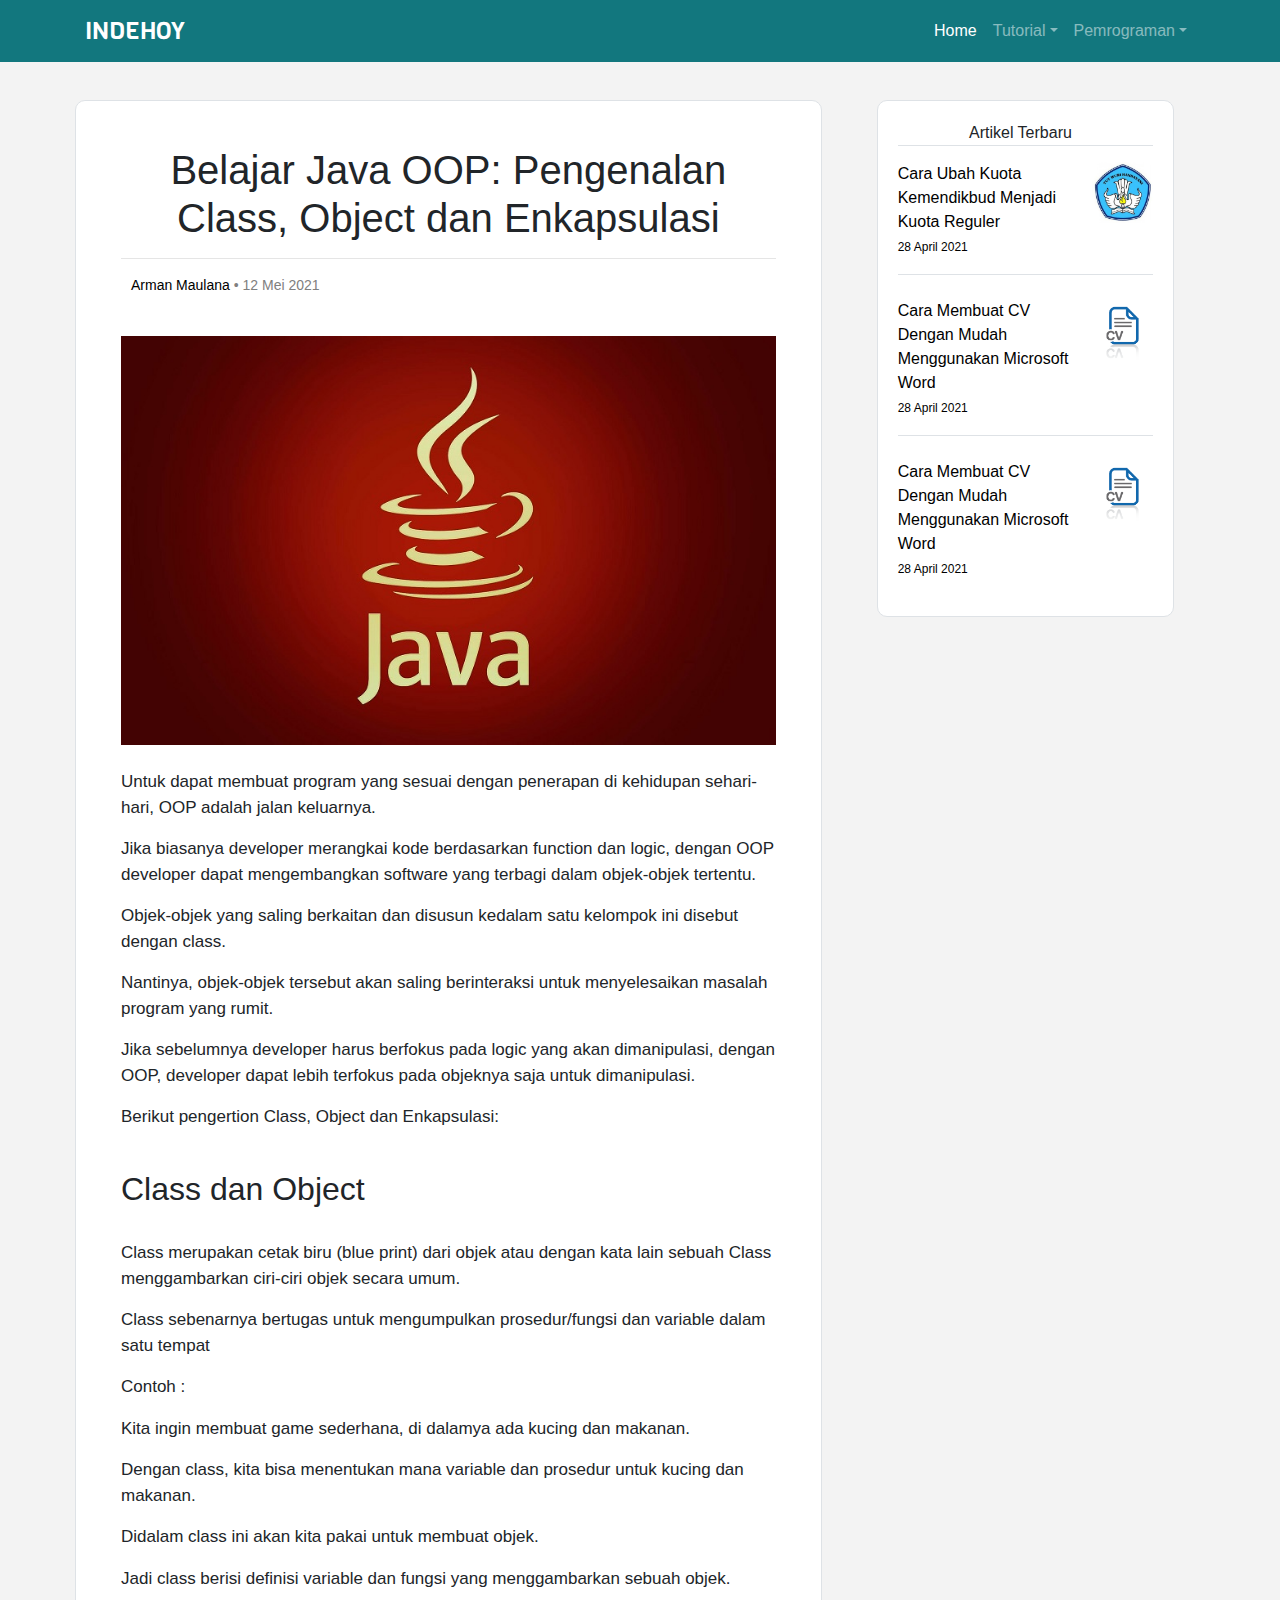
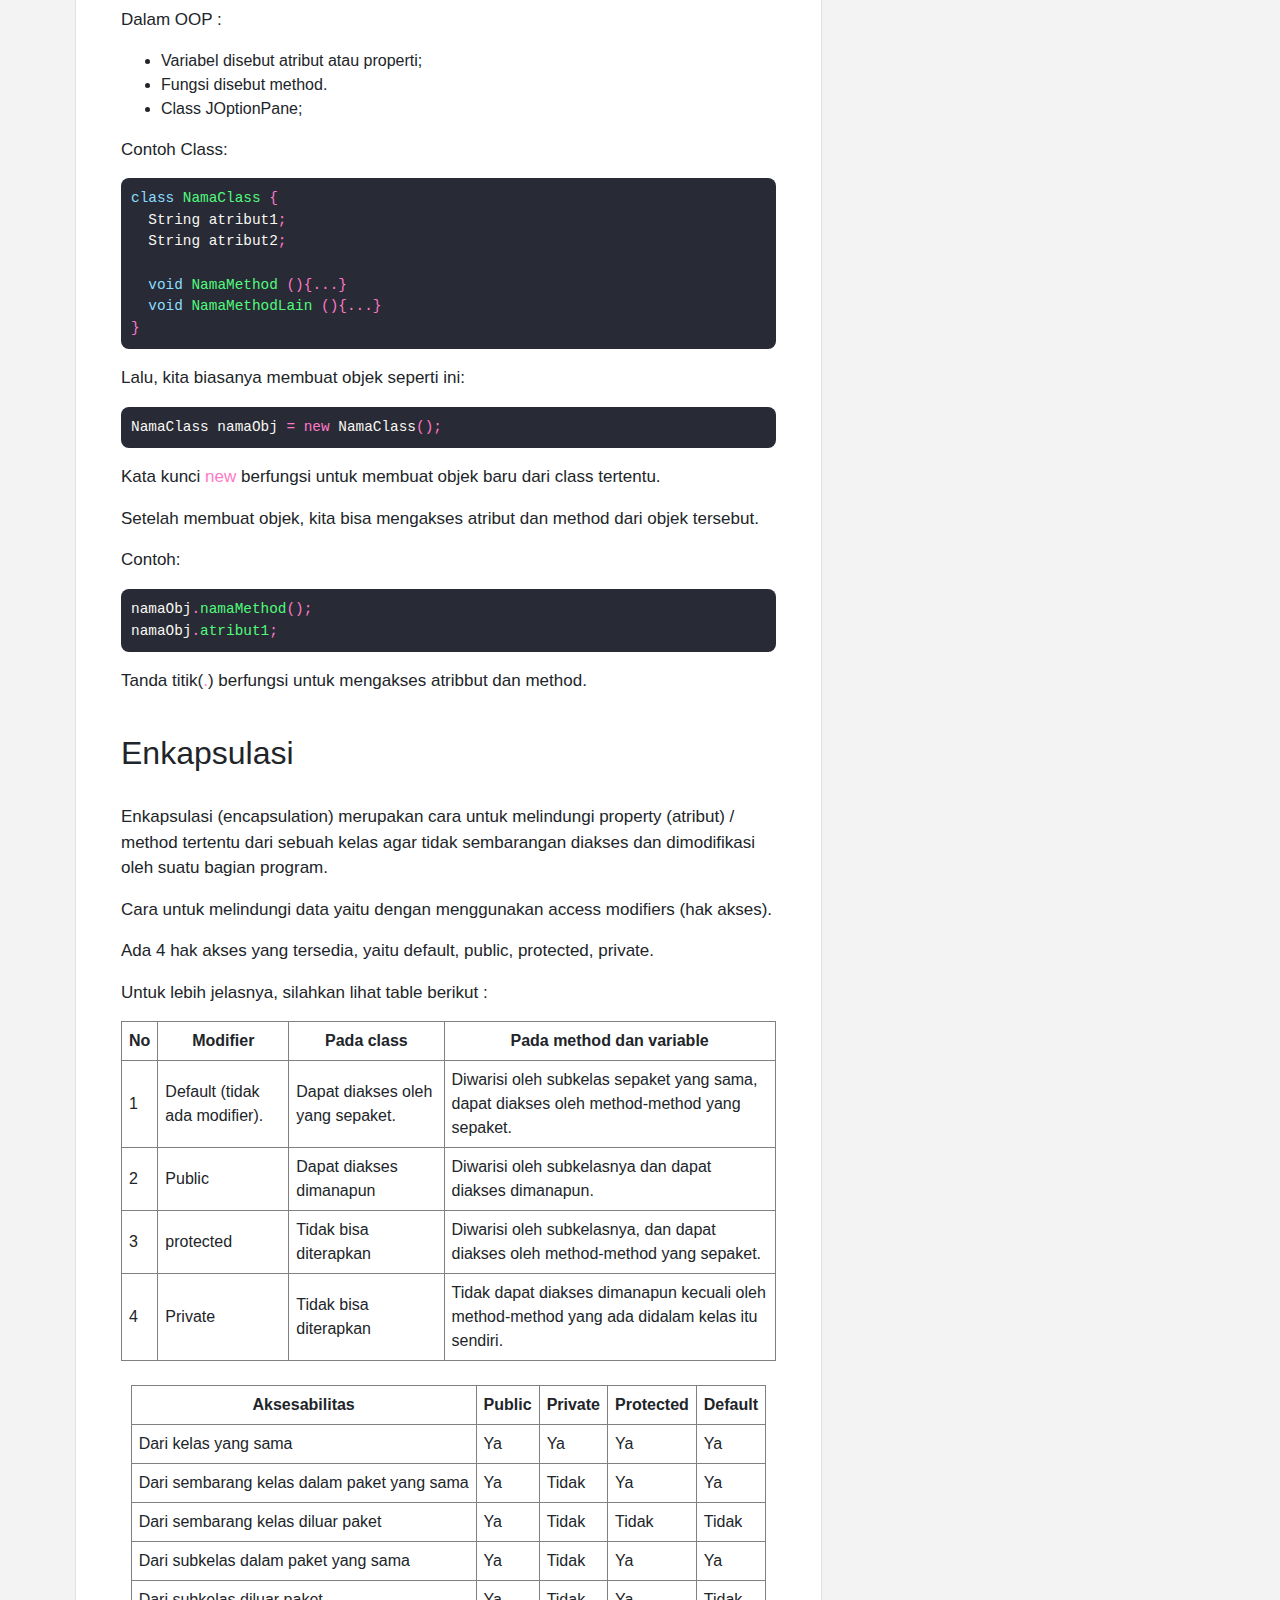
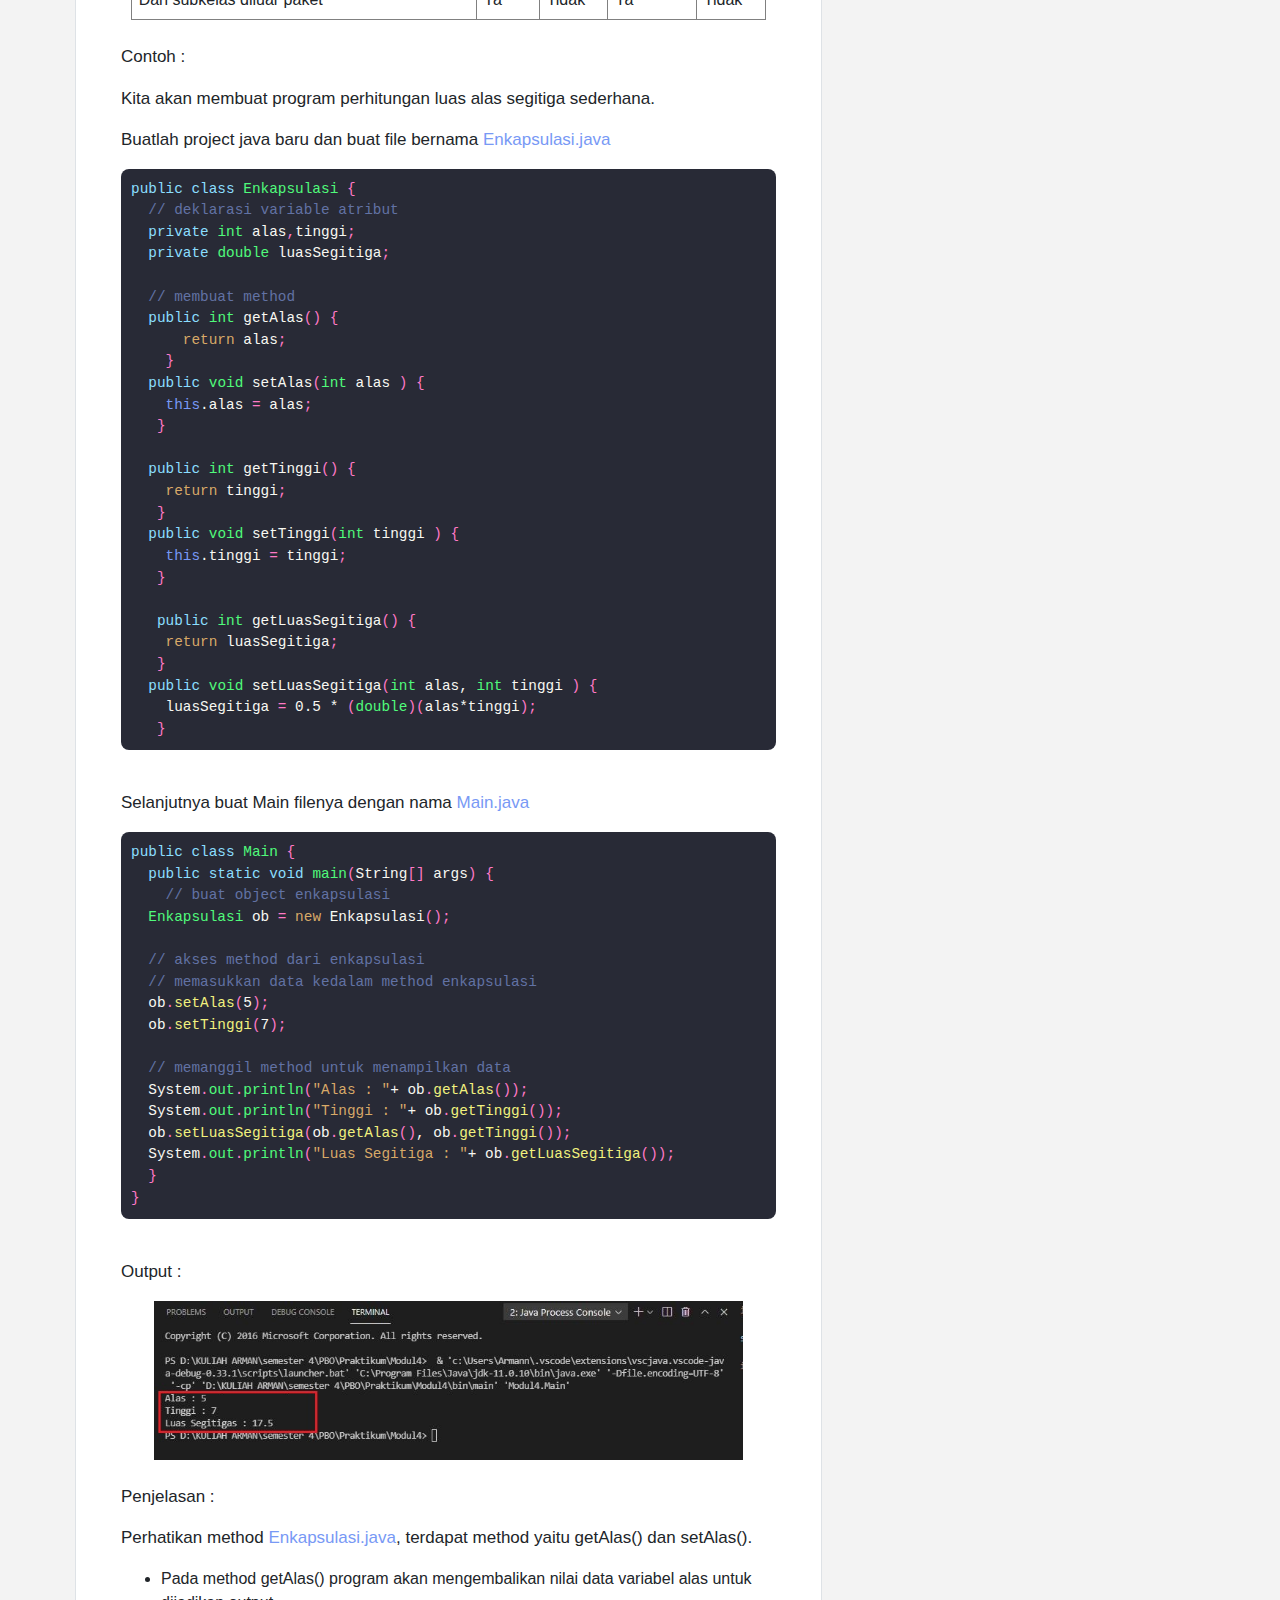
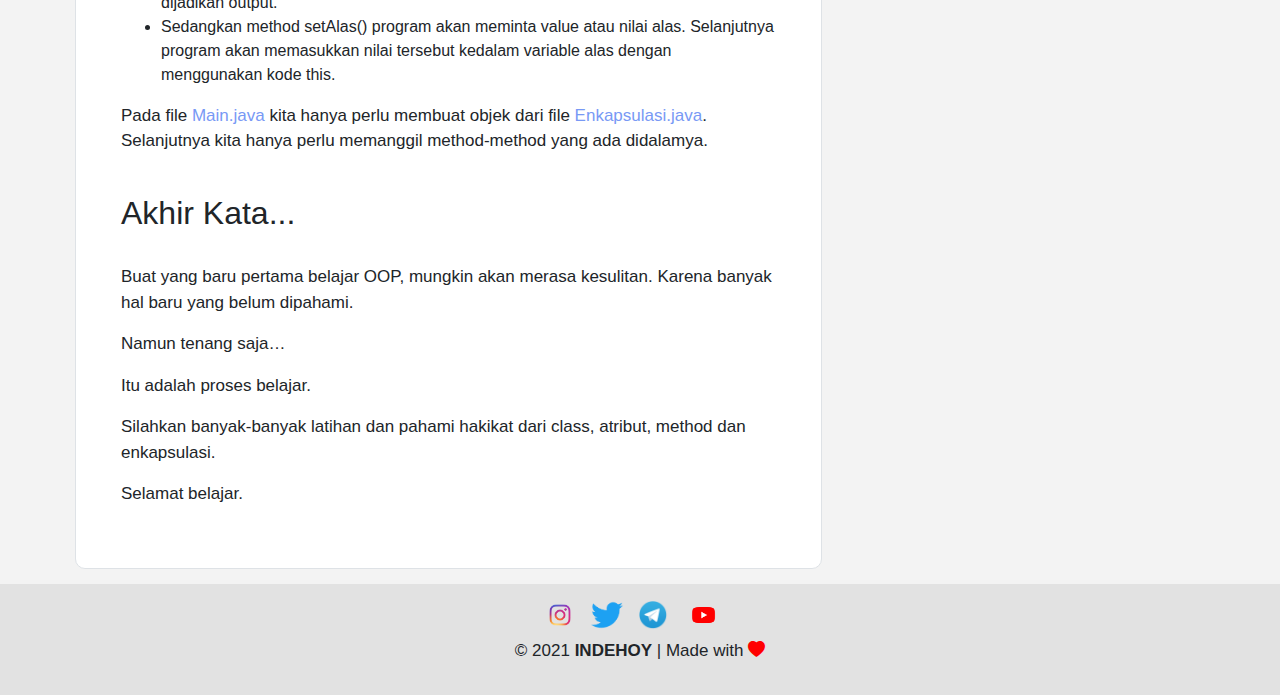
<file: tutorial-java-pengenalan-class-objek-enkalsulasi.html>
<!DOCTYPE html>
<html lang="en">
  <head>
    <!-- Required meta tags -->
    <meta charset="utf-8" />
    <meta name="viewport" content="width=device-width, initial-scale=1, shrink-to-fit=no" />

    <!-- my fonts -->
    <link rel="preconnect" href="https://fonts.gstatic.com" />
    <link href="https://fonts.googleapis.com/css2?family=Viga&display=swap" rel="stylesheet" />
    <link rel="preconnect" href="https://fonts.gstatic.com" />
    <link href="https://fonts.googleapis.com/css2?family=Varela+Round&display=swap" rel="stylesheet" />

    <!-- Bootstrap CSS -->
    <link rel="stylesheet" href="css/bootstrap.min.css" />
    <link rel="stylesheet" href="css/css_page.css" />
    <link rel="stylesheet" href="https://cdn.jsdelivr.net/npm/bootstrap-icons@1.4.1/font/bootstrap-icons.css" />
    <title>Belajar Java OOP - Pengenalan Class, Object dan Enkapsulasi</title>
  </head>
  <body>
    <!-- navbar -->
    <nav class="navbar navbar-expand-lg navbar-dark fixed-top">
      <div class="container">
        <a class="navbar-brand" href="index.html">INDEHOY</a>
        <button class="navbar-toggler" type="button" data-toggle="collapse" data-target="#navbarNav" aria-controls="navbarNav" aria-expanded="false" aria-label="Toggle navigation">
          <span class="navbar-toggler-icon"></span>
        </button>
        <div class="collapse navbar-collapse" id="navbarNav">
          <ul class="navbar-nav ml-auto">
            <li class="nav-item active">
              <a class="nav-link" href="#">Home <span class="sr-only">(current)</span></a>
            </li>
            <li class="nav-item dropdown">
              <a class="nav-link dropdown-toggle" href="#" id="navbarScrollingDropdown" role="button" data-toggle="dropdown" aria-expanded="false">Tutorial</a>
              <ul class="dropdown-menu" aria-labelledby="navbarScrollingDropdown">
                <li><a class="drowpdown-item" href="#">Android</a></li>
                <li><a class="drowpdown-item" href="#">Komputer</a></li>
              </ul>
            </li>
            <li class="nav-item dropdown">
              <a class="nav-link dropdown-toggle" href="#" id="navbarScrollingDropdown" role="button" data-toggle="dropdown" aria-expanded="false">Pemrograman</a>
              <ul class="dropdown-menu" aria-labelledby="navbarScrollingDropdown">
                <li><a class="drowpdown-item" href="#">C++</a></li>
                <li><a class="drowpdown-item" href="#">Python</a></li>
              </ul>
            </li>
          </ul>
        </div>
      </div>
    </nav>
    <!-- akhir navbar -->
    <!-- Konten -->
    <div class="container-konten">
      <div class="row">
        <div class="konten-utama border">
          <h1 class="judul text-center">
            Belajar Java OOP: Pengenalan Class, Object dan Enkapsulasi
            <hr />
          </h1>
          <div class="author d-flex align-self-stretch">
            <p class="tanggal"><a href="#" class="penulis">Arman Maulana </a> • 12 Mei 2021</p>
          </div>
          <br />
          <img src="img/tutorial-java/input-output/jumbotron.jpg" alt="jumbotron" class="gambar-utama" /><br />
          <p>Untuk dapat membuat program yang sesuai dengan penerapan di kehidupan sehari-hari, OOP adalah jalan keluarnya.</p>
          <p>Jika biasanya developer merangkai kode berdasarkan function dan logic, dengan OOP developer dapat mengembangkan software yang terbagi dalam objek-objek tertentu.</p>
          <p>Objek-objek yang saling berkaitan dan disusun kedalam satu kelompok ini disebut dengan class.</p>
          <p>Nantinya, objek-objek tersebut akan saling berinteraksi untuk menyelesaikan masalah program yang rumit.</p>
          <p>Jika sebelumnya developer harus berfokus pada logic yang akan dimanipulasi, dengan OOP, developer dapat lebih terfokus pada objeknya saja untuk dimanipulasi.</p>
          <p>Berikut pengertion Class, Object dan Enkapsulasi:</p>
          <br>
          <h2>Class dan Object</h2>
          <br>
          <p>Class merupakan cetak biru (blue print) dari objek atau dengan kata lain sebuah Class menggambarkan ciri-ciri objek secara umum.</p>
          <p>Class sebenarnya bertugas untuk mengumpulkan prosedur/fungsi dan variable dalam satu tempat</p>
          <p>Contoh :</p>
          <p>Kita ingin membuat game sederhana, di dalamya ada kucing dan makanan.</p>
          <p>Dengan class, kita bisa menentukan mana variable dan prosedur untuk kucing dan makanan.</p>
          <p>Didalam class ini akan kita pakai untuk membuat objek.</p>
          <p>Jadi class berisi definisi variable dan fungsi yang menggambarkan sebuah objek.</p>
          <p>Dalam OOP :</p>
          <ul>
            <li><span class="tebal">Variabel</span> disebut <span class="tebal">atribut</span> atau <span class="tebal">properti;</span></li>
            <li><span class="tebal">Fungsi</span> disebut <span class="tebal">method.</span></li>
            <li>Class JOptionPane;</li>
          </ul>
          <p>Contoh Class:</p>
          <!-- kode editor -->
<pre><code><span class="biru-muda">class</span><span class="hijau"> NamaClass</span> <span class="pink">{</span>
  String atribut1<span class="pink">;</span>
  String atribut2<span class="pink">;</span>

  <span class="biru-muda">void </span><span class="hijau">NamaMethod</span> <span class="pink">(){...}</span>
  <span class="biru-muda">void </span><span class="hijau">NamaMethodLain</span> <span class="pink">(){...}
}</span>
</pre></code>
          <!-- akhir kode editor -->
          <p>Lalu, kita biasanya membuat objek seperti ini:</p>
          <pre><code>NamaClass namaObj <span class="pink">= new </span>NamaClass<span class="pink">();</span> </code></pre>

          <p>Kata kunci <span class="pink">new</span> berfungsi untuk membuat objek baru dari class tertentu.</p>
          <p>Setelah membuat objek, kita bisa mengakses atribut dan method dari objek tersebut.</p>
          <p>Contoh:</p>
          <pre><code>namaObj<span class="pink">.</span><span class="hijau">namaMethod</span><span class="pink">();</span>
namaObj<span class="pink">.</span><span class="hijau">atribut1</span><span class="pink">;</span></code></pre>

            <p>Tanda titik(<span class="pink">.</span>) berfungsi untuk mengakses atribbut dan method.</p>
            <br>
            <h2>Enkapsulasi</h2>
            <br>
            <p>Enkapsulasi (encapsulation) merupakan cara untuk melindungi property (atribut) / method tertentu dari sebuah kelas agar tidak sembarangan diakses dan dimodifikasi oleh suatu bagian program.</p>
            <p>Cara untuk melindungi data yaitu dengan menggunakan access modifiers (hak akses).</p>
            <p>Ada 4 hak akses yang tersedia, yaitu default, public, protected, private.</p>
            <p>Untuk lebih jelasnya, silahkan lihat table berikut :</p>
            <!-- tabel enkapsulasi -->
            <table border="1" cellpadding="7">
              <tr class="text-center">
                <th>No</th>
                <th>Modifier</th>
                <th>Pada class</th>
                <th>Pada method dan variable</th>
              </tr>
              <tr>
                <td>1</td>
                <td>Default (tidak ada modifier).</td>
                <td>Dapat diakses oleh yang sepaket.</td>
                <td>Diwarisi oleh subkelas sepaket yang sama, dapat diakses oleh method-method yang sepaket.</td>
              </tr>
              <tr>
                <td>2</td>
                <td>Public</td>
                <td>Dapat diakses dimanapun</td>
                <td>Diwarisi oleh subkelasnya dan dapat diakses dimanapun.</td>
              </tr>
              <tr>
                <td>3</td>
                <td>protected</td>
                <td>Tidak bisa diterapkan</td>
                <td>Diwarisi oleh subkelasnya, dan dapat diakses oleh method-method yang sepaket.</td>
              </tr>
              <tr>
                <td>4</td>
                <td>Private</td>
                <td>Tidak bisa diterapkan</td>
                <td>Tidak dapat diakses dimanapun kecuali oleh method-method yang ada didalam kelas itu sendiri.</td>
              </tr>
            </table>
            <br>
            <table border="1" cellpadding="7" class="m-auto">
              <tr class="text-center">
                <th>Aksesabilitas</th>
                <th>Public</th>
                <th>Private</th>
                <th>Protected</th>
                <th>Default</th>
              </tr>
              <tr>
                <td>Dari kelas yang sama</td>
                <td>Ya</td>
                <td>Ya</td>
                <td>Ya</td>
                <td>Ya</td>
              </tr>
              <tr>
                <td>Dari sembarang kelas dalam paket yang sama</td>
                <td>Ya</td>
                <td>Tidak</td>
                <td>Ya</td>
                <td>Ya</td>
              </tr>
              <tr>
                <td>Dari sembarang kelas diluar paket</td>
                <td>Ya</td>
                <td>Tidak</td>
                <td>Tidak</td>
                <td>Tidak</td>
              </tr>
              <tr>
                <td>Dari subkelas dalam paket yang sama</td>
                <td>Ya</td>
                <td>Tidak</td>
                <td>Ya</td>
                <td>Ya</td>
              </tr>
              <tr>
                <td>Dari subkelas diluar paket</td>
                <td>Ya</td>
                <td>Tidak</td>
                <td>Ya</td>
                <td>Tidak</td>
              </tr>
            </table>
            <br>
            <!-- akhir table -->
            <p>Contoh :</p>
            <p>Kita akan membuat program perhitungan luas alas segitiga sederhana.</p>
            <p>Buatlah project java baru dan buat file bernama <span class="tebal biru">Enkapsulasi.java</span></p>
            <!-- kode editor enkapsulasi java -->
<pre><code><span class="biru-muda">public class</span> <span class="hijau">Enkapsulasi</span> <span class="pink">{</span>
  <span class="komen">// deklarasi variable atribut</span>
  <span class="biru-muda">private</span> <span class="hijau">int</span> alas<span class="pink">,</span>tinggi<span class="pink">;</span>
  <span class="biru-muda">private</span> <span class="hijau">double</span> luasSegitiga<span class="pink">;</span>

  <span class="komen">// membuat method </span>
  <span class="biru-muda">public</span> <span class="hijau">int</span> getAlas<span class="pink">() {</span> 
      <span class="orange">return</span> alas<span class="pink">;
    }</span>
  <span class="biru-muda">public</span> <span class="hijau">void</span> setAlas<span class="pink">(</span><span class="hijau">int</span> alas <span class="pink">) {</span>
    <span class="biru">this</span>.alas <span class="pink">=</span> alas<span class="pink">;
   }</span>

  <span class="biru-muda">public</span> <span class="hijau">int</span> getTinggi<span class="pink">() {</span> 
    <span class="orange">return</span> tinggi<span class="pink">;
   }</span>
  <span class="biru-muda">public</span> <span class="hijau">void</span> setTinggi<span class="pink">(</span><span class="hijau">int</span> tinggi <span class="pink">) {</span>
    <span class="biru">this</span>.tinggi <span class="pink">=</span> tinggi<span class="pink">;
   }</span>

   <span class="biru-muda">public</span> <span class="hijau">int</span> getLuasSegitiga<span class="pink">() {</span> 
    <span class="orange">return</span> luasSegitiga<span class="pink">;
   }</span>
  <span class="biru-muda">public</span> <span class="hijau">void</span> setLuasSegitiga<span class="pink">(</span><span class="hijau">int</span> alas, <span class="hijau">int</span> tinggi <span class="pink">) {</span>
    luasSegitiga <span class="pink">=</span> 0.5 * <span class="pink">(</span><span class="hijau">double</span><span class="pink">)(</span>alas*tinggi<span class="pink">);
   }</span>
</code></pre>
            <!-- akhir kode editor -->
            <br>
            <p>Selanjutnya buat Main filenya dengan nama <span class="tebal biru">Main.java</span></p>
            <!-- kode editor main -->
<pre><code><span class="biru-muda">public class</span> <span class="hijau">Main</span> <span class="pink">{</span>
  <span class="biru-muda">public static void</span> <span class="hijau">main</span><span class="pink">(</span>String<span class="pink">[]</span> args<span class="pink">) {</span>
    <span class="komen">// buat object enkapsulasi</span>
  <span class="hijau">Enkapsulasi</span> ob <span class="pink">=</span> <span class="orange">new</span> Enkapsulasi<span class="pink">();</span>

  <span class="komen">// akses method dari enkapsulasi</span>
  <span class="komen">// memasukkan data kedalam method enkapsulasi</span>
  ob<span class="pink">.</span><span class="kuning">setAlas</span><span class="pink">(</span>5<span class="pink">);</span>
  ob<span class="pink">.</span><span class="kuning">setTinggi</span><span class="pink">(</span>7<span class="pink">);</span>

  <span class="komen">// memanggil method untuk menampilkan data</span>
  System<span class="pink">.</span><span class="hijau">out</span><span class="pink">.</span><span class="hijau">println</span><span class="pink">(</span><span class="orange">"Alas : "</span>+ ob<span class="pink">.</span><span class="kuning">getAlas</span><span class="pink">());</span>
  System<span class="pink">.</span><span class="hijau">out</span><span class="pink">.</span><span class="hijau">println</span><span class="pink">(</span><span class="orange">"Tinggi : "</span>+ ob<span class="pink">.</span><span class="kuning">getTinggi</span><span class="pink">());</span>
  ob<span class="pink">.</span><span class="kuning">setLuasSegitiga</span><span class="pink">(</span>ob<span class="pink">.</span><span class="kuning">getAlas</span><span class="pink">()</span>, ob<span class="pink">.</span><span class="kuning">getTinggi</span><span class="pink">());</span>
  System<span class="pink">.</span><span class="hijau">out</span><span class="pink">.</span><span class="hijau">println</span><span class="pink">(</span><span class="orange">"Luas Segitiga : "</span>+ ob<span class="pink">.</span><span class="kuning">getLuasSegitiga</span><span class="pink">());
  }
}</span>
</code></pre>
            <!-- akhir kode editor -->
            <br>
            <p>Output : </p>
            <img src="img/tutorial-java/oop/enkapsulasi/1.JPG" alt="1" class="gambar-konten"><br>
            <p>Penjelasan :</p>
            <p>Perhatikan method <span class="tebal biru">Enkapsulasi.java</span>, terdapat method yaitu <span class="tebal">getAlas()</span> dan <span class="tebal">setAlas()</span>.</p>
            <ul>
              <li>Pada method <span class="tebal">getAlas()</span> program akan mengembalikan nilai data variabel alas untuk dijadikan output.</li>
              <li>Sedangkan method <span class="tebal">setAlas()</span> program akan meminta value atau nilai alas. Selanjutnya program akan memasukkan nilai tersebut kedalam variable alas dengan menggunakan kode <span class="tebal">this.</span></li>
            </ul>
            <p>Pada file <span class="biru tebal">Main.java</span> kita hanya perlu membuat objek dari file <span class="tebal biru">Enkapsulasi.java</span>. Selanjutnya kita hanya perlu memanggil method-method yang ada didalamya.</p>
            <br>
            <h2>Akhir Kata...</h2>
            <br>
            <p>Buat yang baru pertama belajar OOP, mungkin akan merasa kesulitan. Karena banyak hal baru yang belum dipahami.</p>
            <p>Namun tenang saja…</p>
            <p>Itu adalah proses belajar.</p>
            <p>Silahkan banyak-banyak latihan dan pahami hakikat dari class, atribut, method dan enkapsulasi.</p>
            <p>Selamat belajar.</p>
        </div>

        <!-- konten terbaru -->
        <div class="col-lg-3 konten-terbaru">
          <div class="container-konten-terbaru border">
            <p class="artikel-terbaru border-bottom">Artikel Terbaru <br /></p>
            <a href="cara_suntik_kuota_kemendikbud.html">
              <div class="konten d-flex border-bottom justify-content-between">
                <p>Cara Ubah Kuota Kemendikbud Menjadi Kuota Reguler <br /><span>28 April 2021</span></p>
                <img src="img/kuota-kemendikbud/logo.jpg" alt="kuota kemendikbut" />
              </div>
            </a>
            <br />
            <a href="#">
              <div class="konten d-flex justify-content-between border-bottom">
                <p>Cara Membuat CV Dengan Mudah Menggunakan Microsoft Word <br /><span>28 April 2021</span></p>
                <img src="img/CV/logo.png" alt="C#" />
              </div>
            </a>
            <br />
            <a href="#">
              <div class="konten d-flex justify-content-between">
                <p>Cara Membuat CV Dengan Mudah Menggunakan Microsoft Word <br /><span>28 April 2021</span></p>
                <img src="img/CV/logo.png" alt="C#" />
              </div>
            </a>
          </div>
        </div>
        <!-- akhir konten terbaru -->
      </div>
    </div>
    <!-- Akhir Konten -->
    <!-- footer -->
    <footer class="text-center p-3">
      <div>
        <a href="#"><img src="img/logo/instagram.png" alt="instagram" /></a>
        <a href="#"><img src="img/logo/twitter.png" alt="twitter" /></a>
        <a href="#"><img src="img/logo/telegram.png" alt="telegram" /></a>
        <a href="#"><img src="img/logo/youtube.png" alt="youtube" /></a>
      </div>
      <p>&copy; 2021 <span>INDEHOY</span> | Made with <i class="bi bi-heart-fill" style="color: red"></i></p>
    </footer>
    <!-- footer -->
    <!-- Optional JavaScript; choose one of the two! -->

    <!-- Option 1: jQuery and Bootstrap Bundle (includes Popper) -->
    <script src="https://code.jquery.com/jquery-3.5.1.slim.min.js" integrity="sha384-DfXdz2htPH0lsSSs5nCTpuj/zy4C+OGpamoFVy38MVBnE+IbbVYUew+OrCXaRkfj" crossorigin="anonymous"></script>
    <script src="https://cdn.jsdelivr.net/npm/bootstrap@4.6.0/dist/js/bootstrap.bundle.min.js" integrity="sha384-Piv4xVNRyMGpqkS2by6br4gNJ7DXjqk09RmUpJ8jgGtD7zP9yug3goQfGII0yAns" crossorigin="anonymous"></script>
  </body>
</html>
</file>
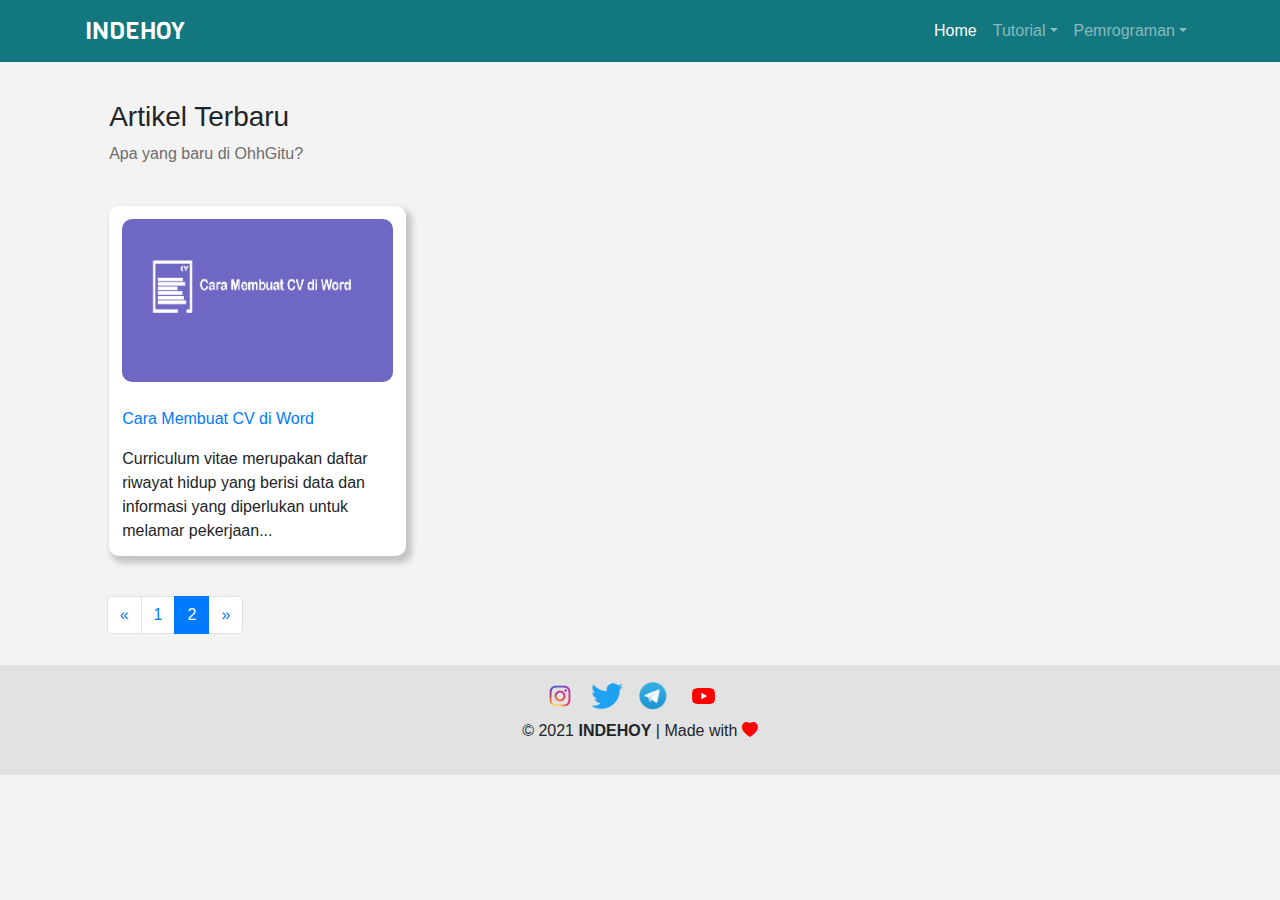
<file: page/2.html>
<!DOCTYPE html>
<html lang="en">
  <head>
    <!-- Required meta tags -->
    <meta charset="utf-8" />
    <meta name="viewport" content="width=device-width, initial-scale=1, shrink-to-fit=no" />

    <!-- my fonts -->
    <link rel="preconnect" href="https://fonts.gstatic.com" />
    <link href="https://fonts.googleapis.com/css2?family=Viga&display=swap" rel="stylesheet" />

    <!-- Bootstrap CSS -->
    <link rel="stylesheet" href="../css/bootstrap.min.css" />
    <link rel="stylesheet" href="../css/style.css" />
    <link rel="stylesheet" href="https://cdn.jsdelivr.net/npm/bootstrap-icons@1.4.1/font/bootstrap-icons.css" />

    <title>Projek Web</title>
  </head>
  <body>
    <!-- navbar -->
    <nav class="navbar navbar-expand-lg navbar-dark fixed-top">
      <div class="container">
        <a class="navbar-brand" href="../index.html">INDEHOY</a>
        <button class="navbar-toggler" type="button" data-toggle="collapse" data-target="#navbarNav" aria-controls="navbarNav" aria-expanded="false" aria-label="Toggle navigation">
          <span class="navbar-toggler-icon"></span>
        </button>
        <div class="collapse navbar-collapse" id="navbarNav">
          <ul class="navbar-nav ml-auto">
            <li class="nav-item active">
              <a class="nav-link" href="#">Home <span class="sr-only">(current)</span></a>
            </li>
            <li class="nav-item dropdown">
              <a class="nav-link dropdown-toggle" href="#" id="navbarScrollingDropdown" role="button" data-toggle="dropdown" aria-expanded="false">Tutorial</a>
              <ul class="dropdown-menu" aria-labelledby="navbarScrollingDropdown">
                <li><a class="drowpdown-item" href="#">Android</a></li>
                <li><a class="drowpdown-item" href="#">Komputer</a></li>
              </ul>
            </li>
            <li class="nav-item dropdown">
              <a class="nav-link dropdown-toggle" href="#" id="navbarScrollingDropdown" role="button" data-toggle="dropdown" aria-expanded="false">Pemrograman</a>
              <ul class="dropdown-menu" aria-labelledby="navbarScrollingDropdown">
                <li><a class="drowpdown-item" href="#">C++</a></li>
                <li><a class="drowpdown-item" href="#">Python</a></li>
              </ul>
            </li>
          </ul>
        </div>
      </div>
    </nav>
    <!-- akhir navbar -->

    <!-- konten terbaru -->
    <div class="konten-terbaru" style="margin-top: 100px">
      <div class="row justify-content-center">
        <div class="col-sm-10">
          <h3>Artikel Terbaru</h3>
          <p>Apa yang baru di OhhGitu?</p>
          <br />
          <div class="d-flex justify-content-between flex-wrap flex-row">
            <div class="p-2 bd-highlight card-konten">
              <div class="dalam-konten">
                <img src="../img/CV/jumbotron.png" alt="" />
                <p></p>
                <a href="../membuat_CV_menggunakan_word.html">Cara Membuat CV di Word</a>
                <p></p>
                <span>Curriculum vitae merupakan daftar riwayat hidup yang berisi data dan informasi yang diperlukan untuk melamar pekerjaan...</span>
              </div>
            </div>
          </div>
        </div>
      </div>
    </div>
    <!-- akhir konten terbaru -->

    <!-- pagenation -->
    <div class="row nomor-page">
      <div class="col-10 offset-1">
        <nav aria-label="Page navigation example">
          <ul class="pagination">
            <li class="page-item">
              <a class="page-link" href="../index.html" aria-label="Previous">
                <span aria-hidden="true">&laquo;</span>
              </a>
            </li>
            <li class="page-item"><a class="page-link" href="../index.html">1</a></li>
            <li class="page-item active"><a class="page-link" href="2.html">2</a></li>
            <li class="page-item">
              <a class="page-link" href="2.html" aria-label="Next">
                <span aria-hidden="true">&raquo;</span>
              </a>
            </li>
          </ul>
        </nav>
      </div>
    </div>
    <!-- akhir pagenation -->

    <!-- footer -->
    <footer class="text-center p-3">
      <div>
        <a href="#"><img src="../img/logo/instagram.png" alt="instagram" /></a>
        <a href="#"><img src="../img/logo/twitter.png" alt="twitter" /></a>
        <a href="#"><img src="../img/logo/telegram.png" alt="telegram" /></a>
        <a href="#"><img src="../img/logo/youtube.png" alt="youtube" /></a>
      </div>
      <p>&copy; 2021 <span>INDEHOY</span> | Made with <i class="bi bi-heart-fill" style="color: red"></i></p>
    </footer>
    <!-- footer -->

    <!-- Optional JavaScript; choose one of the two! -->

    <!-- Option 1: jQuery and Bootstrap Bundle (includes Popper) -->
    <script src="https://code.jquery.com/jquery-3.5.1.slim.min.js" integrity="sha384-DfXdz2htPH0lsSSs5nCTpuj/zy4C+OGpamoFVy38MVBnE+IbbVYUew+OrCXaRkfj" crossorigin="anonymous"></script>
    <script src="https://cdn.jsdelivr.net/npm/bootstrap@4.6.0/dist/js/bootstrap.bundle.min.js" integrity="sha384-Piv4xVNRyMGpqkS2by6br4gNJ7DXjqk09RmUpJ8jgGtD7zP9yug3goQfGII0yAns" crossorigin="anonymous"></script>
    <!-- <script src="script.js"></script> -->
    <!-- Option 2: Separate Popper and Bootstrap JS -->
    <!--
    <script src="https://code.jquery.com/jquery-3.5.1.slim.min.js" integrity="sha384-DfXdz2htPH0lsSSs5nCTpuj/zy4C+OGpamoFVy38MVBnE+IbbVYUew+OrCXaRkfj" crossorigin="anonymous"></script>
    <script src="https://cdn.jsdelivr.net/npm/popper.js@1.16.1/dist/umd/popper.min.js" integrity="sha384-9/reFTGAW83EW2RDu2S0VKaIzap3H66lZH81PoYlFhbGU+6BZp6G7niu735Sk7lN" crossorigin="anonymous"></script>
    <script src="https://cdn.jsdelivr.net/npm/bootstrap@4.6.0/dist/js/bootstrap.min.js" integrity="sha384-+YQ4JLhjyBLPDQt//I+STsc9iw4uQqACwlvpslubQzn4u2UU2UFM80nGisd026JF" crossorigin="anonymous"></script>
    -->
  </body>
</html>
</file>
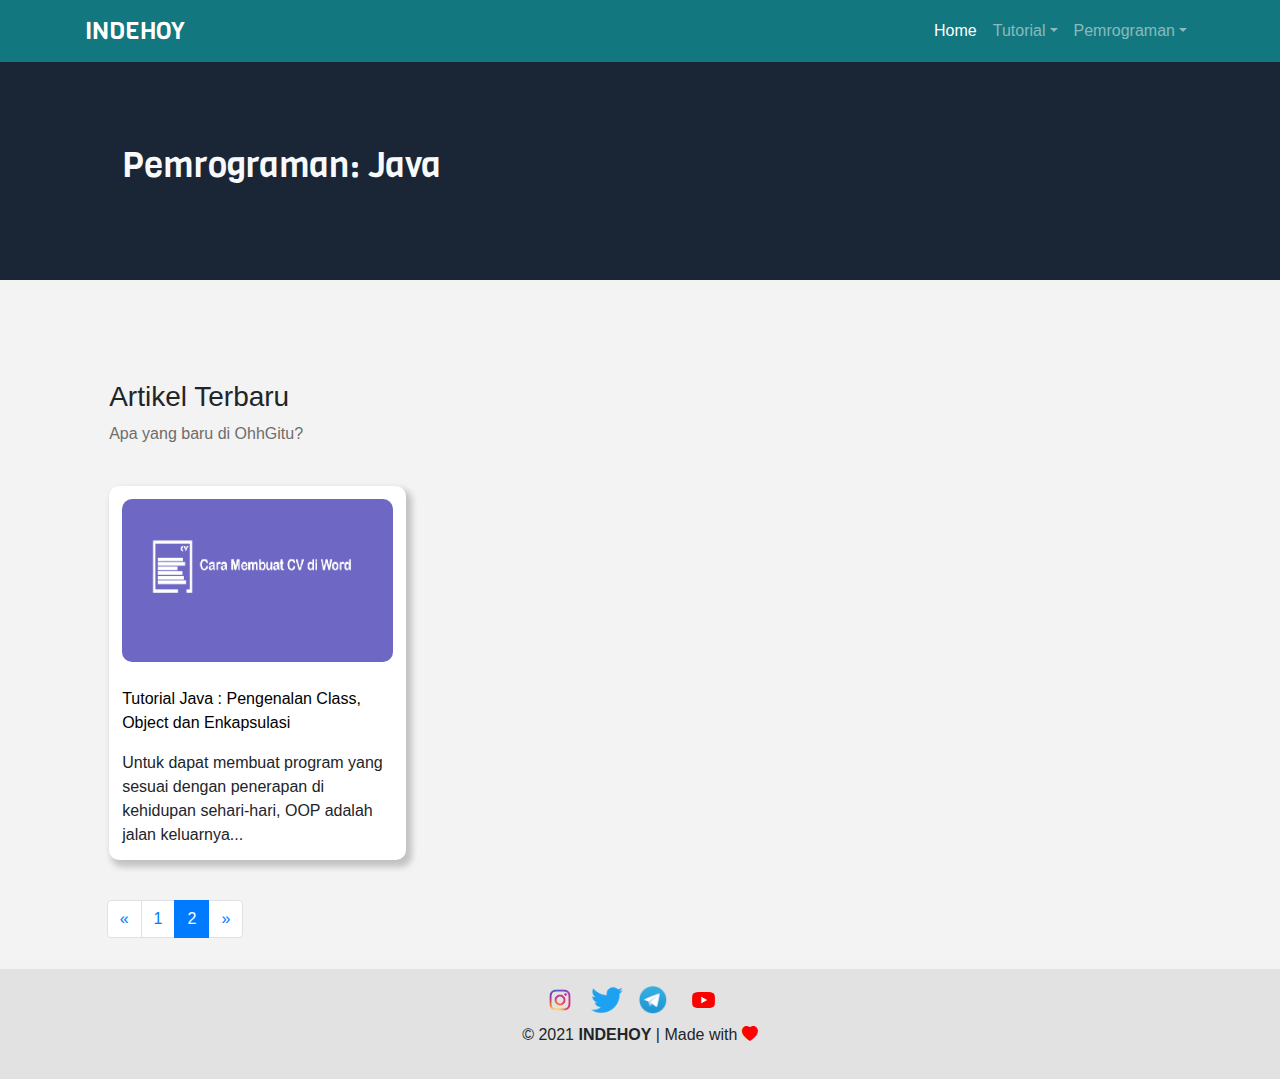
<file: pemrograman/java.html>
<!DOCTYPE html>
<html lang="en">
  <head>
    <!-- Required meta tags -->
    <meta charset="utf-8" />
    <meta name="viewport" content="width=device-width, initial-scale=1, shrink-to-fit=no" />

    <!-- my fonts -->
    <link rel="preconnect" href="https://fonts.gstatic.com" />
    <link href="https://fonts.googleapis.com/css2?family=Viga&display=swap" rel="stylesheet" />

    <!-- Bootstrap CSS -->
    <link rel="stylesheet" href="../css/bootstrap.min.css" />
    <link rel="stylesheet" href="pemrograman.css" />
    <link rel="stylesheet" href="https://cdn.jsdelivr.net/npm/bootstrap-icons@1.4.1/font/bootstrap-icons.css" />

    <title>Projek Web</title>
  </head>
  <body>
    <!-- navbar -->
    <nav class="navbar navbar-expand-lg navbar-dark fixed-top">
      <div class="container">
        <a class="navbar-brand" href="../index.html">INDEHOY</a>
        <button class="navbar-toggler" type="button" data-toggle="collapse" data-target="#navbarNav" aria-controls="navbarNav" aria-expanded="false" aria-label="Toggle navigation">
          <span class="navbar-toggler-icon"></span>
        </button>
        <div class="collapse navbar-collapse" id="navbarNav">
          <ul class="navbar-nav ml-auto">
            <li class="nav-item active">
              <a class="nav-link" href="#">Home <span class="sr-only">(current)</span></a>
            </li>
            <li class="nav-item dropdown">
              <a class="nav-link dropdown-toggle" href="#" id="navbarScrollingDropdown" role="button" data-toggle="dropdown" aria-expanded="false">Tutorial</a>
              <ul class="dropdown-menu" aria-labelledby="navbarScrollingDropdown">
                <li><a class="drowpdown-item" href="#">Android</a></li>
                <li><a class="drowpdown-item" href="#">Komputer</a></li>
              </ul>
            </li>
            <li class="nav-item dropdown">
              <a class="nav-link dropdown-toggle" href="#" id="navbarScrollingDropdown" role="button" data-toggle="dropdown" aria-expanded="false">Pemrograman</a>
              <ul class="dropdown-menu" aria-labelledby="navbarScrollingDropdown">
                <li><a class="drowpdown-item" href="#">C++</a></li>
                <li><a class="drowpdown-item" href="#">Python</a></li>
              </ul>
            </li>
          </ul>
        </div>
      </div>
    </nav>
    <!-- akhir navbar -->

    <!-- jumbotron -->
    <div class="d-flex jumbotron jumbotron-fluid text-light">
      <div class="col-lg-6 offset-lg-1 judul">
        <h1 class="h1">Pemrograman: Java</h1>
      </div>
    </div>
    <!-- akhir jumbotron -->

    <!-- konten terbaru -->
    <div class="konten-terbaru" style="margin-top: 100px">
      <div class="row justify-content-center">
        <div class="col-sm-10">
          <h3>Artikel Terbaru</h3>
          <p>Apa yang baru di OhhGitu?</p>
          <br />
          <div class="d-flex justify-content-between flex-wrap flex-row">
            <div class="p-2 bd-highlight card-konten">
              <div class="dalam-konten">
                <img src="../img/CV/jumbotron.png" alt="" />
                <p></p>
                <a href="membuat_CV_menggunakan_word.html">Tutorial Java : Pengenalan Class, Object dan Enkapsulasi</a>
                <p></p>
                <span>Untuk dapat membuat program yang sesuai dengan penerapan di kehidupan sehari-hari, OOP adalah jalan keluarnya...</span>
              </div>
            </div>
          </div>
        </div>
      </div>
    </div>
    <!-- akhir konten terbaru -->

    <!-- pagenation -->
    <div class="row nomor-page">
      <div class="col-10 offset-1">
        <nav aria-label="Page navigation example">
          <ul class="pagination">
            <li class="page-item">
              <a class="page-link" href="../index.html" aria-label="Previous">
                <span aria-hidden="true">&laquo;</span>
              </a>
            </li>
            <li class="page-item"><a class="page-link" href="../index.html">1</a></li>
            <li class="page-item active"><a class="page-link" href="2.html">2</a></li>
            <li class="page-item">
              <a class="page-link" href="2.html" aria-label="Next">
                <span aria-hidden="true">&raquo;</span>
              </a>
            </li>
          </ul>
        </nav>
      </div>
    </div>
    <!-- akhir pagenation -->

    <!-- footer -->
    <footer class="text-center p-3">
      <div>
        <a href="#"><img src="../img/logo/instagram.png" alt="instagram" /></a>
        <a href="#"><img src="../img/logo/twitter.png" alt="twitter" /></a>
        <a href="#"><img src="../img/logo/telegram.png" alt="telegram" /></a>
        <a href="#"><img src="../img/logo/youtube.png" alt="youtube" /></a>
      </div>
      <p>&copy; 2021 <span>INDEHOY</span> | Made with <i class="bi bi-heart-fill" style="color: red"></i></p>
    </footer>
    <!-- footer -->

    <!-- Optional JavaScript; choose one of the two! -->

    <!-- Option 1: jQuery and Bootstrap Bundle (includes Popper) -->
    <script src="https://code.jquery.com/jquery-3.5.1.slim.min.js" integrity="sha384-DfXdz2htPH0lsSSs5nCTpuj/zy4C+OGpamoFVy38MVBnE+IbbVYUew+OrCXaRkfj" crossorigin="anonymous"></script>
    <script src="https://cdn.jsdelivr.net/npm/bootstrap@4.6.0/dist/js/bootstrap.bundle.min.js" integrity="sha384-Piv4xVNRyMGpqkS2by6br4gNJ7DXjqk09RmUpJ8jgGtD7zP9yug3goQfGII0yAns" crossorigin="anonymous"></script>
    <!-- <script src="script.js"></script> -->
    <!-- Option 2: Separate Popper and Bootstrap JS -->
    <!--
    <script src="https://code.jquery.com/jquery-3.5.1.slim.min.js" integrity="sha384-DfXdz2htPH0lsSSs5nCTpuj/zy4C+OGpamoFVy38MVBnE+IbbVYUew+OrCXaRkfj" crossorigin="anonymous"></script>
    <script src="https://cdn.jsdelivr.net/npm/popper.js@1.16.1/dist/umd/popper.min.js" integrity="sha384-9/reFTGAW83EW2RDu2S0VKaIzap3H66lZH81PoYlFhbGU+6BZp6G7niu735Sk7lN" crossorigin="anonymous"></script>
    <script src="https://cdn.jsdelivr.net/npm/bootstrap@4.6.0/dist/js/bootstrap.min.js" integrity="sha384-+YQ4JLhjyBLPDQt//I+STsc9iw4uQqACwlvpslubQzn4u2UU2UFM80nGisd026JF" crossorigin="anonymous"></script>
    -->
  </body>
</html>
</file>
<file: css/style.css>
body {
  background-color: rgb(243, 243, 243);
}

/*navbar*/
.navbar {
  background-color: rgb(18, 119, 126);
}
.navbar-brand {
  font-family: 'Viga', sans-serif;
  font-size: 24px;
}

.logo-utama {
  width: 130px;
}

.dropdown-menu {
  padding: 10px;
  background-color: rgb(217, 235, 233);
}
.dropdown-item {
  margin: 20px;
}
.dropdown-menu a {
  text-decoration: none;
  color: black;
}

/* jumbotron */
.jumbotron-fluid {
  position: relative;
  background-color: rgb(26, 38, 53);
  margin-top: 60px;
  font-family: viga, sans-serif;
  height: 400px;
  box-sizing: border-box;
  /* overflow: hidden; */
}

.judul {
  margin-top: 30px;
}
.judul h1 {
  font-size: 45px;
}

.sub-judul {
  font-weight: 100;
  color: rgb(231, 231, 231);
}

.gambar {
  position: absolute;
  width: 450px;
  top: 20px;
}

@media (max-width: 1090px) {
  .gambar {
    right: 20px;
  }
}

@media (max-width: 992px) {
  .jumbotron-fluid {
    text-align: center;
  }
  .gambar {
    width: 0px;
  }
  .jumbotron-fluid {
    height: 350px;
  }
}

/* konten terbaru */
.konten-terbaru {
  overflow: hidden;
}
.card-konten {
  margin-bottom: 40px;
  background-color: white;
  box-shadow: 4px 5px 6px 2px rgba(0, 0, 0, 0.2);
  margin-right: 20px;
  border-radius: 10px;
  width: 28%;
}
.card-konten:hover {
  box-shadow: 0px 0px 1px 2px rgba(0, 0, 0, 0.1);
}
.card-konten img {
  margin: auto;
  min-width: 100%;
  max-width: 100%;
  border-radius: 10px;
  max-height: 200px;
  margin-bottom: 9px;
}
.dalam-konten {
  padding: 5px;
}
.judul-konten {
  text-decoration: none;
  color: black;
  font-weight: 500;
}
.dalam-konten span {
  font-size: 16px;
  font-weight: 300;
}

.konten-terbaru p {
  color: rgb(109, 109, 109);
}

@media (max-width: 960px) {
  .konten-terbaru {
    overflow: hidden;
  }
  .card-konten {
    margin-bottom: 40px;
    width: 40%;
  }
}

@media (max-width: 720px) {
  .konten-terbaru p,
  h3 {
    text-align: center;
  }
  .konten-terbaru {
    overflow: hidden;
  }
  .card-konten {
    margin: 20px auto;
    width: 70%;
  }
  .pagination {
    justify-content: center;
  }
}

/* pagenation */
.nomor-page {
  overflow: hidden;
  width: 100%;
}

/* footer */
footer {
  background-color: rgb(226, 226, 226);
  font-size: 16px;
  margin-top: 15px;
}

footer p {
  margin-top: 8px;
}

footer span {
  font-weight: bold;
}

footer img {
  height: 30px;
  padding-right: 10px;
}
</file>
<file: css/css_page.css>
body {
  background-color: rgb(243, 243, 243);
}

/*navbar*/
.navbar {
  background-color: rgb(18, 119, 126);
}
.navbar-brand {
  font-family: 'Viga', sans-serif;
  font-size: 24px;
}

.dropdown-menu {
  /* padding: 10px; */
  /* background-color: rgb(217, 235, 233); */
  background-color: white;
}
.dropdown-item {
  margin: 20px;
}

.dropdown-menu li:hover {
  background-color: rgb(248, 248, 248);
}

.dropdown-menu a {
  margin-left: 10px;
  text-decoration: none;
  color: black;
}

/* konten */
.container-konten {
  margin-top: 100px;
  overflow: hidden;
}

.konten-utama {
  background-color: white;
  border-radius: 10px;
  padding: 45px;
  box-sizing: border-box;
  width: 57%;
  margin-left: 90px;
  margin-right: 40px;
}

.penulis {
  text-decoration: none;
  color: black;
  font-size: 14px;
  font-weight: 500;
}

.tanggal {
  font-size: 14px;
  font-weight: 400;
  color: grey;
  margin-left: 10px;
}

.gambar-utama {
  min-width: 80%;
  max-width: 100%;
}

.konten-utama .tebal {
  font-weight: 500;
}

.gambar-konten {
  min-width: 70%;
  max-width: 90%;
}

.konten-utama img {
  display: block;
  margin-left: auto;
  margin-right: auto;
}

.container-konten-terbaru {
  background-color: white;
  /* max-height: 50%; */
  border-radius: 10px;
  padding: 20px;
  box-sizing: border-box;
}

.konten p:hover {
  text-decoration: underline;
}

.konten-terbaru a {
  text-decoration: none;
  color: black;
  font-weight: 500;
}

.konten-terbaru p {
  padding-right: 10px;
  font-size: 16px;
}

.artikel-terbaru {
  text-align: center;
  font-weight: 500;
}

.konten-terbaru img {
  height: 61px;
  width: 61px;
  border-radius: 10px;
}

.konten-terbaru span {
  font-size: 12px;
}

.sub-judul {
  font-size: 30px;
}

h2 {
  font-size: 32px;
}

h3 {
  font-size: 27px;
}
p {
  font-size: 17px;
}

@media (max-width: 992px) {
  .container-konten {
    margin-left: 60px;
    margin-right: 60px;
  }
  .konten-utama {
    width: 100%;
    margin-left: 0;
    margin-right: 0;
  }
  .konten-terbaru {
    margin-top: 30px;
  }
  .container-konten-terbaru {
    max-height: 100%;
  }
}
@media (max-width: 720px) {
  .container-konten {
    margin-top: 70px;
    margin-left: 30px;
    margin-right: 30px;
  }
}
@media (max-width: 540px) {
  .container-konten {
    margin-top: 60px;
    margin-left: 10px;
    margin-right: 10px;
  }
  .konten-utama {
    padding: 30px;
  }
}

/* footer */
footer {
  background-color: rgb(226, 226, 226);
  font-size: 16px;
  margin-top: 15px;
}

footer p {
  margin-top: 8px;
}

footer span {
  font-weight: bold;
}

footer img {
  height: 30px;
  padding-right: 10px;
}

/* Kode Editor */

pre {
  color: #f8f8f2;
  background-color: #282a36;
  font-size: 0.9rem;
  border-radius: 8px;
  padding: 10px;
}

span.pink {
  color: #ff79c6;
}

span.komen {
  color: #6272a4;
}

span.biru {
  color: #7899f5;
}

span.hijau {
  color: #50fa7b;
}

span.orange {
  color: rgba(240, 189, 112, 0.884);
}

span.kuning {
  color: rgb(241, 241, 126);
}

span.kuning-muda {
  color: rgb(233, 252, 181);
}

span.biru-muda {
  color: rgb(139, 222, 255);
}
</file>
<file: pemrograman/pemrograman.css>
body {
  background-color: rgb(243, 243, 243);
}

/*navbar*/
.navbar {
  background-color: rgb(18, 119, 126);
}
.navbar-brand {
  font-family: 'Viga', sans-serif;
  font-size: 24px;
}

.dropdown-menu {
  padding: 10px;
  background-color: rgb(217, 235, 233);
}
.dropdown-item {
  margin: 20px;
}
.dropdown-menu a {
  text-decoration: none;
  color: black;
}

/* jumbotron */
.jumbotron-fluid {
  position: relative;
  background-color: rgb(26, 38, 53);
  margin-top: 60px;
  font-family: viga, sans-serif;
  height: 220px;
  box-sizing: border-box;
}

.judul {
  margin-top: 20px;
}
.judul h1 {
  font-size: 35px;
}

.sub-judul {
  font-weight: 100;
  color: rgb(231, 231, 231);
}

.gambar {
  position: absolute;
  width: 450px;
  top: 20px;
}

/* konten terbaru */
.konten-terbaru {
  overflow: hidden;
}
.card-konten {
  margin-bottom: 40px;
  background-color: white;
  box-shadow: 4px 5px 6px 2px rgba(0, 0, 0, 0.2);
  margin-right: 20px;
  border-radius: 10px;
  width: 28%;
}
.card-konten:hover {
  box-shadow: 0px 0px 1px 2px rgba(0, 0, 0, 0.1);
}
.card-konten img {
  margin: auto;
  min-width: 100%;
  max-width: 100%;
  border-radius: 10px;
  max-height: 200px;
  margin-bottom: 9px;
}
.dalam-konten {
  padding: 5px;
}
.dalam-konten a {
  text-decoration: none;
  color: black;
  font-weight: 500;
}
.dalam-konten span {
  font-size: 16px;
  font-weight: 300;
}

.konten-terbaru p {
  color: rgb(109, 109, 109);
}

@media (max-width: 960px) {
  .konten-terbaru {
    overflow: hidden;
  }
  .card-konten {
    margin-bottom: 40px;
    width: 40%;
  }
}

@media (max-width: 720px) {
  .konten-terbaru p,
  h3 {
    text-align: center;
  }
  .konten-terbaru {
    overflow: hidden;
  }
  .card-konten {
    margin: 20px auto;
    width: 70%;
  }
  .pagination {
    justify-content: center;
  }
}

/* pagenation */
.nomor-page {
  overflow: hidden;
  width: 100%;
}

/* footer */
footer {
  background-color: rgb(226, 226, 226);
  font-size: 16px;
  margin-top: 15px;
}

footer p {
  margin-top: 8px;
}

footer span {
  font-weight: bold;
}

footer img {
  height: 30px;
  padding-right: 10px;
}
</file>
